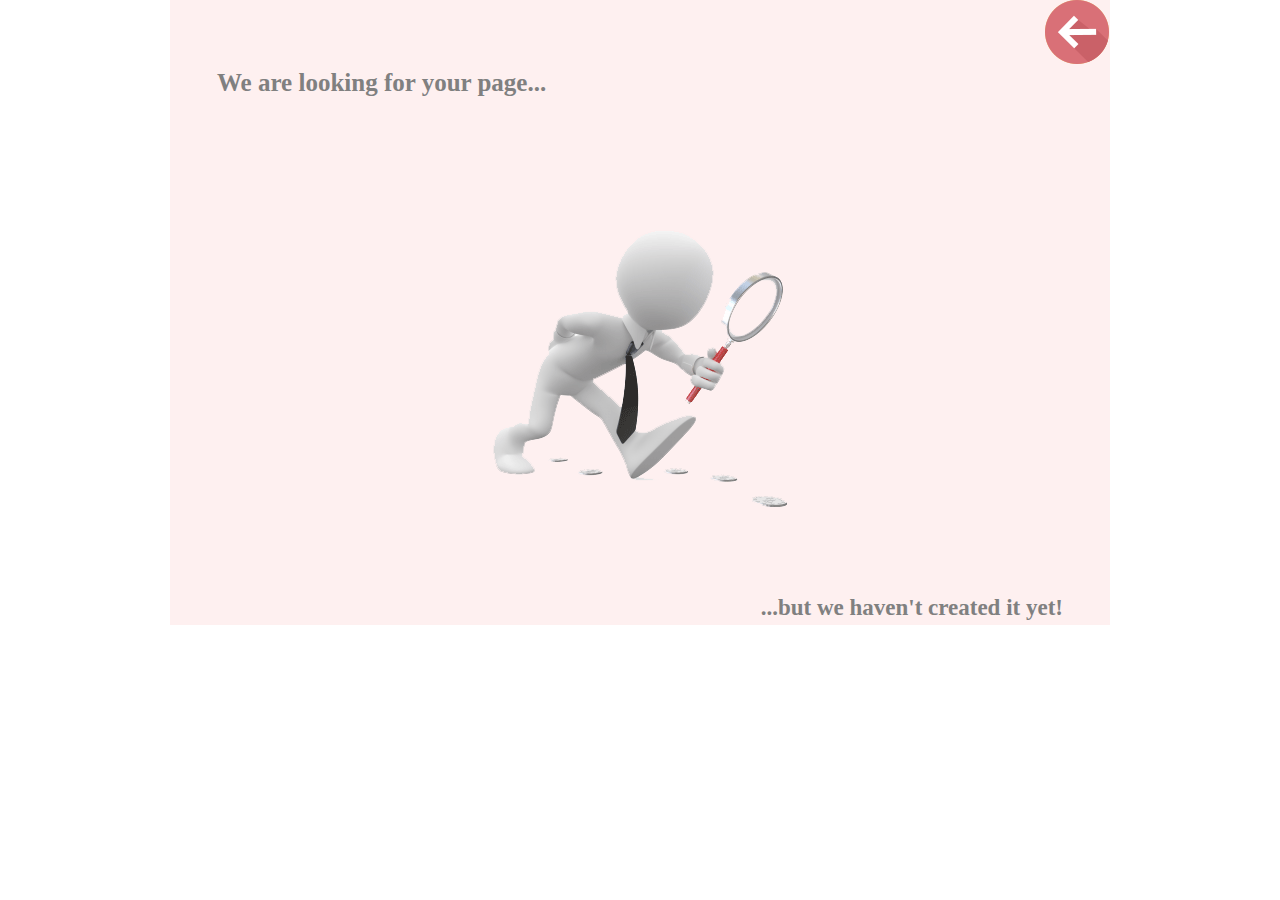
<file: error/error404.html>
<!DOCTYPE html>
<html>
    <head>
        <title>NeddArt!</title>
        <link rel="stylesheet" type="text/css" media="all" href="../css/reset.css" />
        <link rel="stylesheet" type="text/css" media="all" href="../css/text.css" />
        <link rel="stylesheet" type="text/css" media="all" href="../css/960.css" />
        <link href="../css/style.css" rel="stylesheet" type="text/css"/> 
        <link rel="shortcut icon" type="image/x-icon" href="../img/logo.ico">
        <meta charset="UTF-8">
    </head>

    <body>
        <div class="container_12">
            <div class="grid_12">
                <div class="error">
                    <a class="volver" href="../index.html"><img alt="back" src="../img/back.png"></a>
                    <h1>We are looking for your page... </h1>
                    <img alt="error404" src="../img/error404.png">
                    <h2> ...but we haven't created it yet!</h2>
                </div>
            </div>
            <div class="clear"></div>			
        </div>
    </body>
</html>
</file>
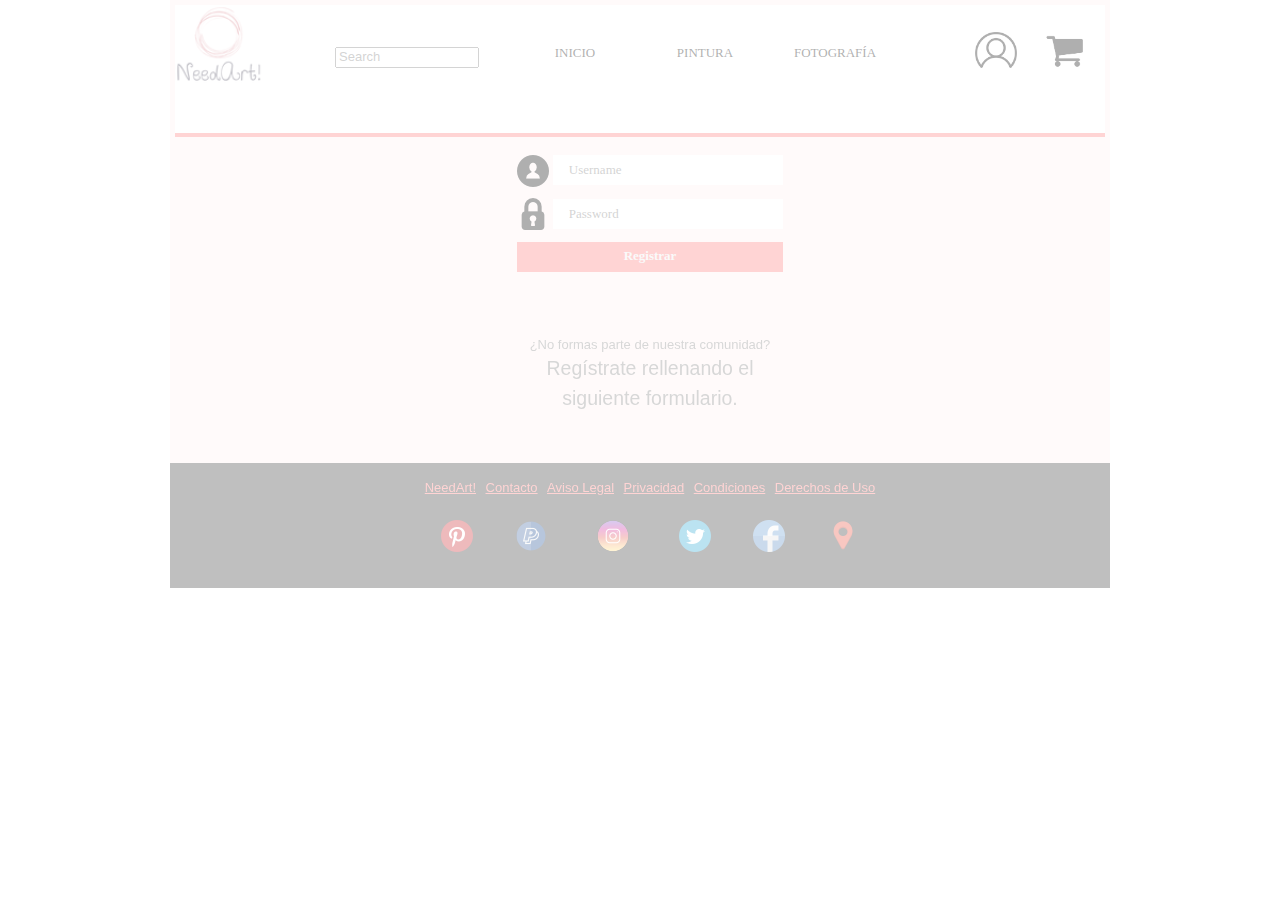
<file: html/login.html>
<!DOCTYPE html>
<html>
    <head>
        <title>NeddArt!</title>
        <meta charset="UTF-8">
        <link rel="stylesheet" type="text/css" media="all" href="../css/normalize.css"/>
        <link rel="stylesheet" type="text/css" media="all" href="../css/reset.css" />
        <link rel="stylesheet" type="text/css" media="all" href="../css/text.css" />
        <link rel="stylesheet" type="text/css" media="all" href="../css/960.css" />
        <link href="../css/style.css" rel="stylesheet" type="text/css"/> 
        <link rel="shortcut icon" type="image/x-icon" href="../img/logo.ico">
    </head>

    <body>
        <div class="container_12">
            <div class="grid_12">
                <header class="header">
                    <div class="grid_2 alpha">
                        <div class="logo"><a href="../index.html"><img alt="logo.png" src="../img/logo.png"></a></div>
                    </div>

                    <div class="grid_2">
                        <div class="buscar">
                            <input type="search" placeholder="Search" name="search" size="15">
                        </div>
                    </div>

                    <div class="grid_6">
                        <nav class="nav">
                            <ul>
                                <li><a class="enlace" href="../index.html">INICIO</a></li>
                                <li><a class="enlace" href="#">PINTURA</a>
                                    <ul>
                                        <li><a href="#">ARTISTAS</a></li>
                                        <li><a href="#">OBRAS</a></li>
                                    </ul>
                                </li>
                                <li><a class="enlace" href="#">FOTOGRAFÍA</a>
                                    <ul>
                                        <li><a href="#">ARTISTAS</a></li>
                                        <li><a href="#">OBRAS</a></li>
                                    </ul>
                                </li>
                            </ul>
                        </nav>
                    </div>

                    <div class="grid_1 omega">
                        <div class="log">
                            <a href="#"><img alt="login.png" src="../img/login.png"></a>
                        </div>
                    </div>

                    <div class="grid_1 omega">
                        <div class="carrito">
                            <a href="error/error404.html">
                                <img alt="cart.png" src="../img/carrito.png"></a>
                        </div>
                    </div>
                </header>
            </div>

            <div class="clear"></div>
            <!----------- CUERPO DE LA PAGINA ------------>
            <div class="grid_12">
                <section class="section">
                    <div class="grid_12">
                        <div class="login">
                            <!--Intenta que el formulario no tenga la misma clase que el div-->
                            <form action="../index.html" method="post" class="login">

                                <div class="logoUsu">
                                    <img alt="user.png" src="../img/user.png">
                                    <input type="text" placeholder="Username" required class="usuario">
                                </div>

                                <div class="logoLock">
                                    <img alt="padlock.png" src="../img/padlock.png">
                                    <input type="password"  placeholder="Password" required class="contrasenia">
                                </div> 

                                <div><input type="submit" value="Registrar"></div>
                                <div id="logout" style="display: none;"><button class="botonLogout" onclick="logoutSesion()">Logout</button></div>
                            </form>
                            <div class="signup">
                                <p>¿No formas parte de nuestra comunidad? <a href="formularioRegistro.html">Regístrate rellenando el siguiente formulario.</a></p></div>
                        </div>
                    </div>

                    <div class="clear"></div>


                    <!----------- FOOTER ------------>
                    <div class="grid_12 alpha">
                        <footer class="footer">
                            <div class="grid_6 prefix_3 suffix_3">
                                <div class="links">
                                    <div><a href="#">NeedArt! </a></div>
                                    <div><a href="#"> Contacto </a></div>
                                    <div><a href="#"> Aviso Legal </a></div>
                                    <div><a href="#"> Privacidad </a></div>
                                    <div><a href="#"> Condiciones </a></div>
                                    <div><a href="#"> Derechos de Uso</a></div>
                                </div>
                                <div class="RRSS">
                                    <div><a href="#"><img alt="if_pinterest.png" src="../img/if_pinterest_246004.png"></a></div>
                                    <div><a href="#"><img alt="if_paypal.png" src="../img/if_paypal_456097.png"></a></div>
                                    <div><a href="#"><img alt="if_Popular_Social_Media.png" src="../img/if_Popular_Social_Media-08_2329265.png"></a></div>
                                    <div><a href="#"><img alt="f_twitter.png" src="../img/if_twitter_246011.png"></a></div>
                                    <div><a href="#"><img alt="if_Facebook.png" src="../img/if_Facebook-2_174200.png"></a></div>
                                    <div><a href="#"><img alt="if_map-marker.png" src="../img/if_map-marker_285659.png"></a></div>
                                </div>
                            </div>
                            <div class="clear"></div>
                        </footer>
                    </div>
                </section>
            </div>
            <div class="clear"></div> 
        </div>
        <!----------- LIBRERIAS Y JS ------------>
        <script src='https://cdnjs.cloudflare.com/ajax/libs/jquery/3.1.0/jquery.min.js'></script>
        <script src="../js/jquery-3.1.0.min.js"></script> 
        <script src="../js/sha.js"></script>
        <script src="../js/main.js"></script>
        <script src="../js/login.js"></script>
    </body>
</html>
</file>
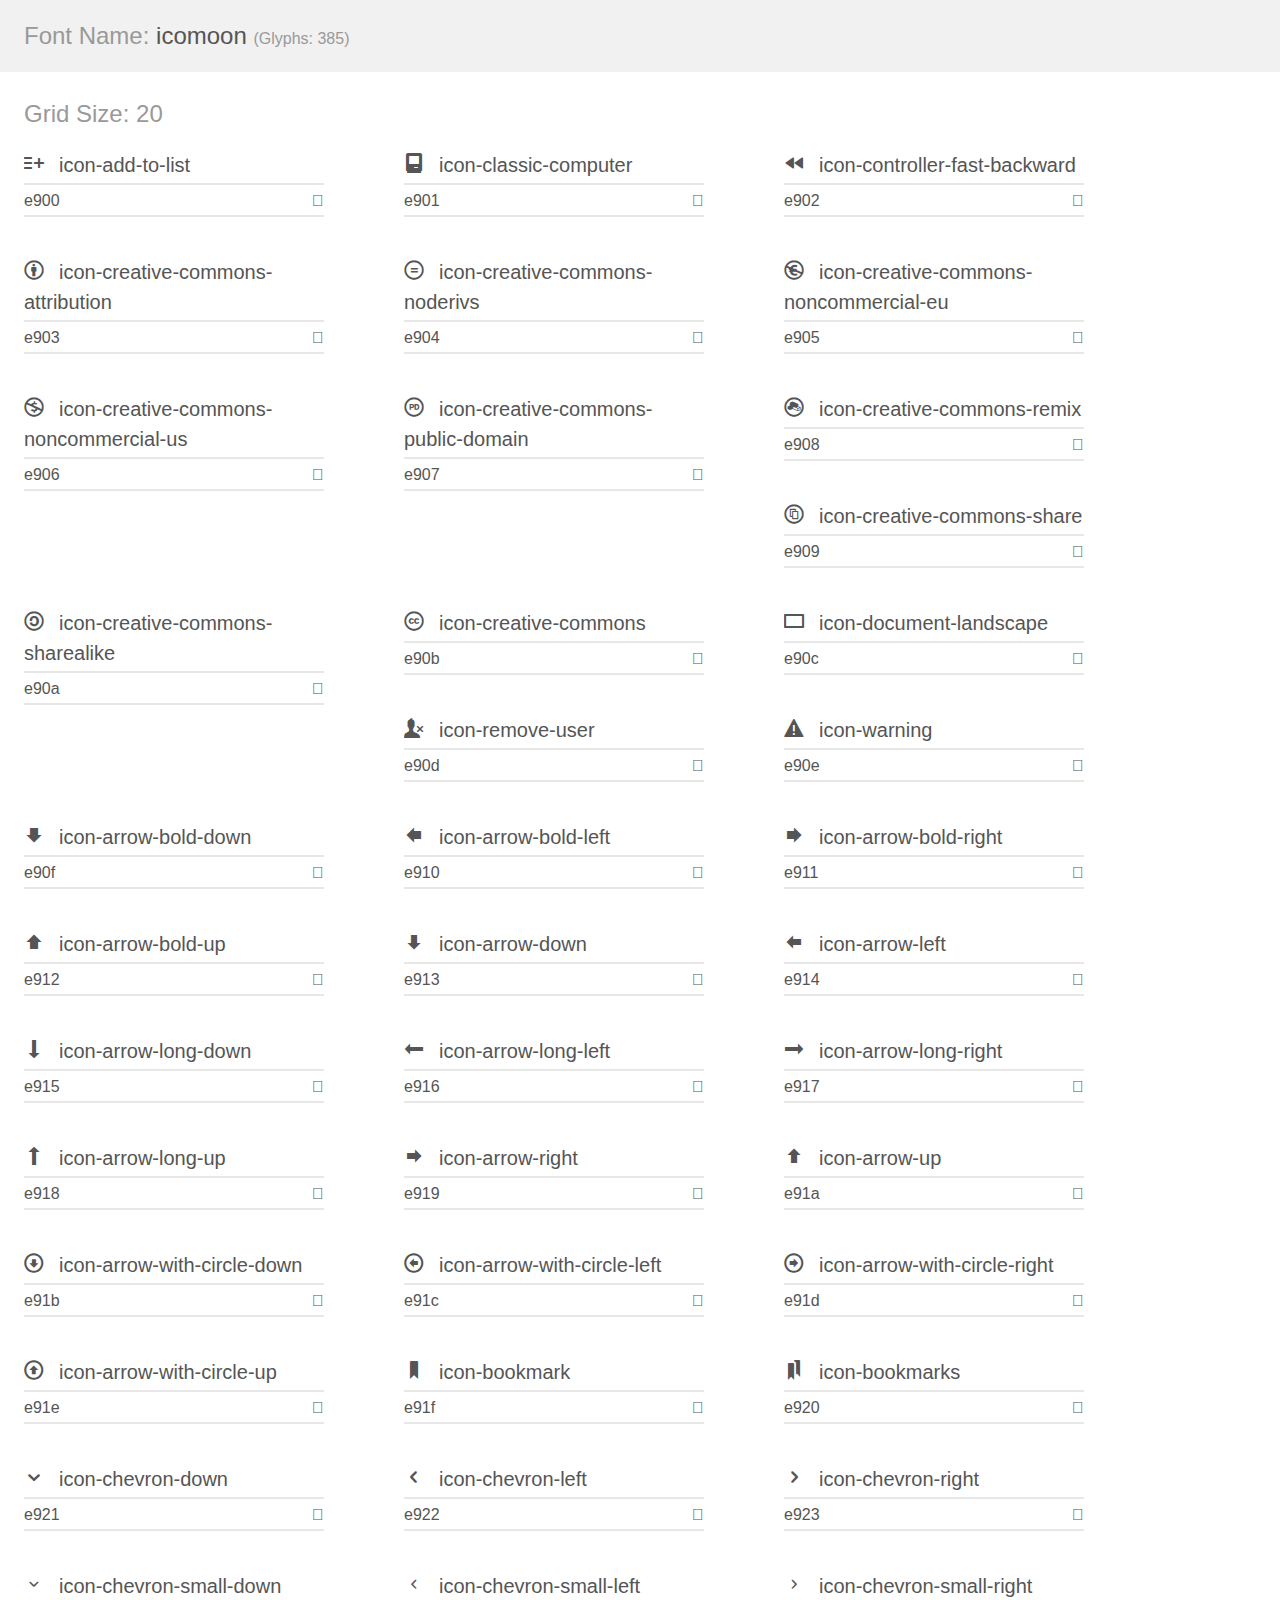
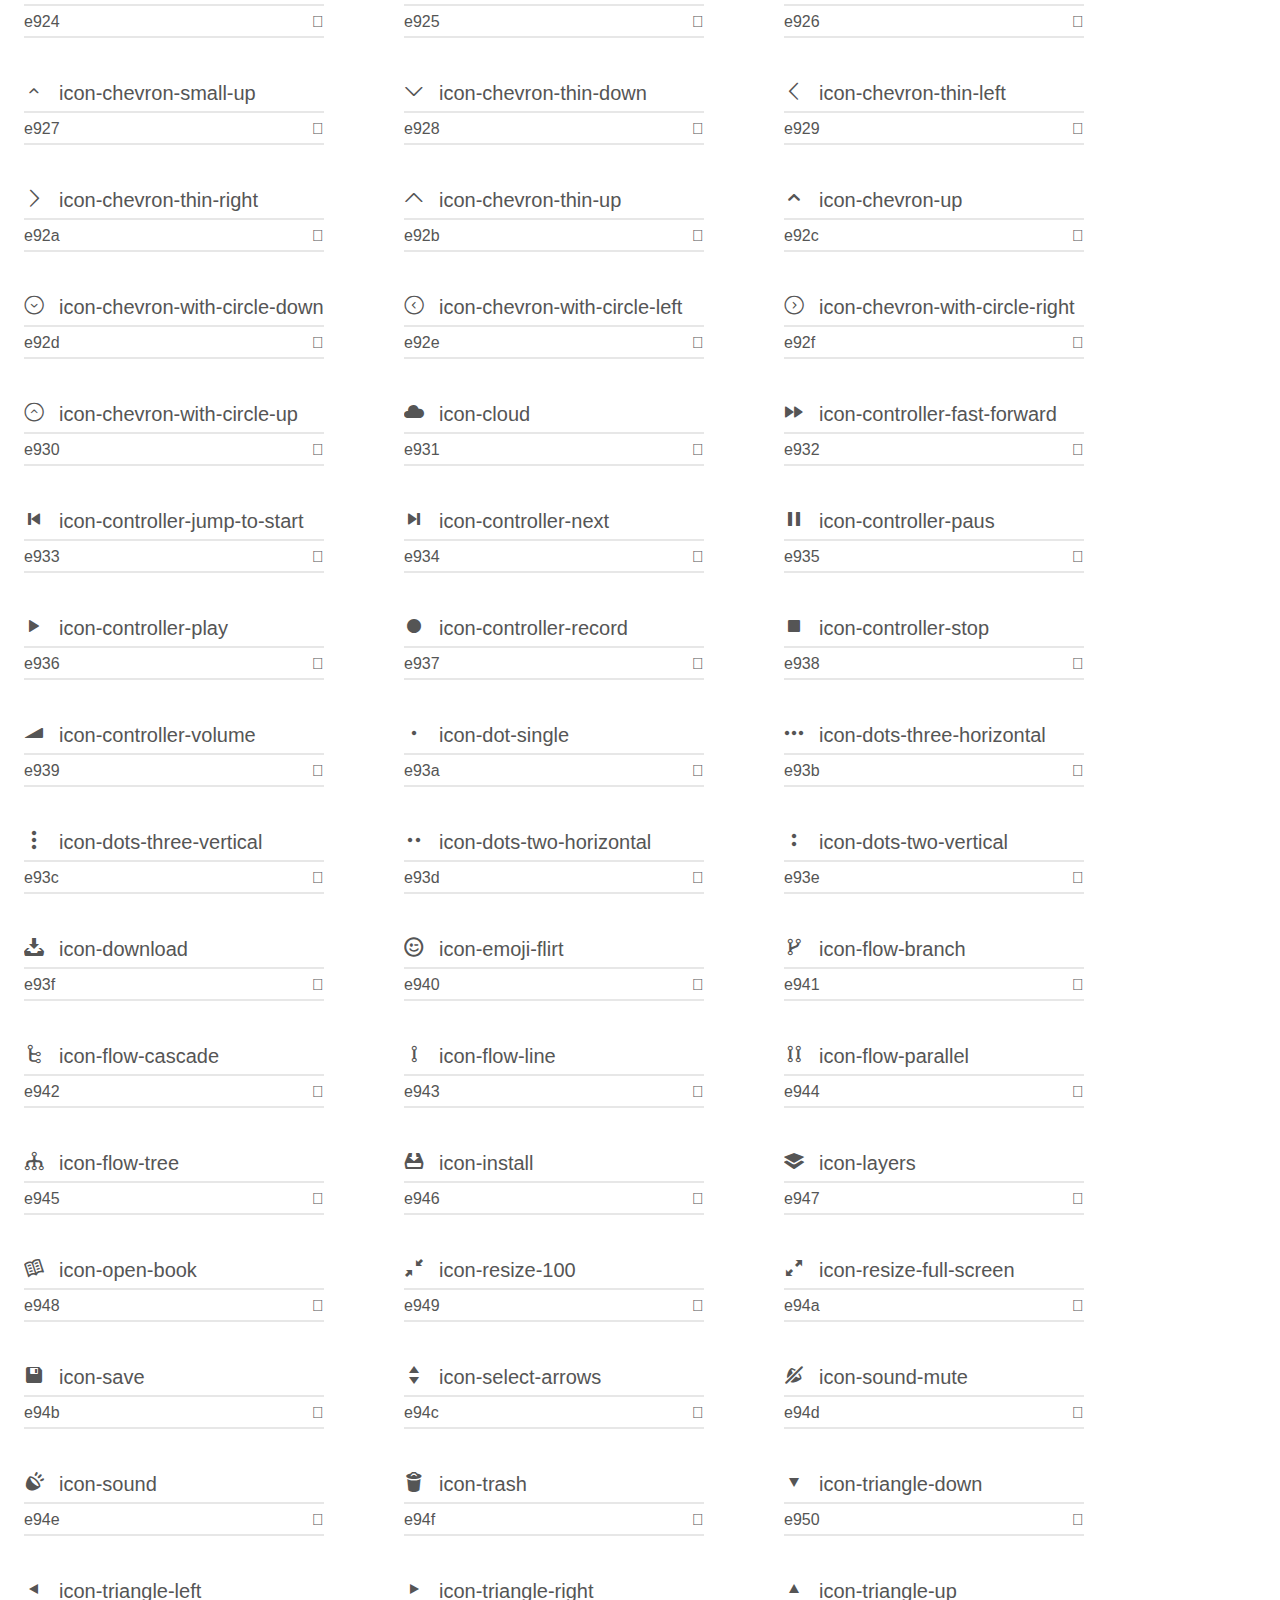
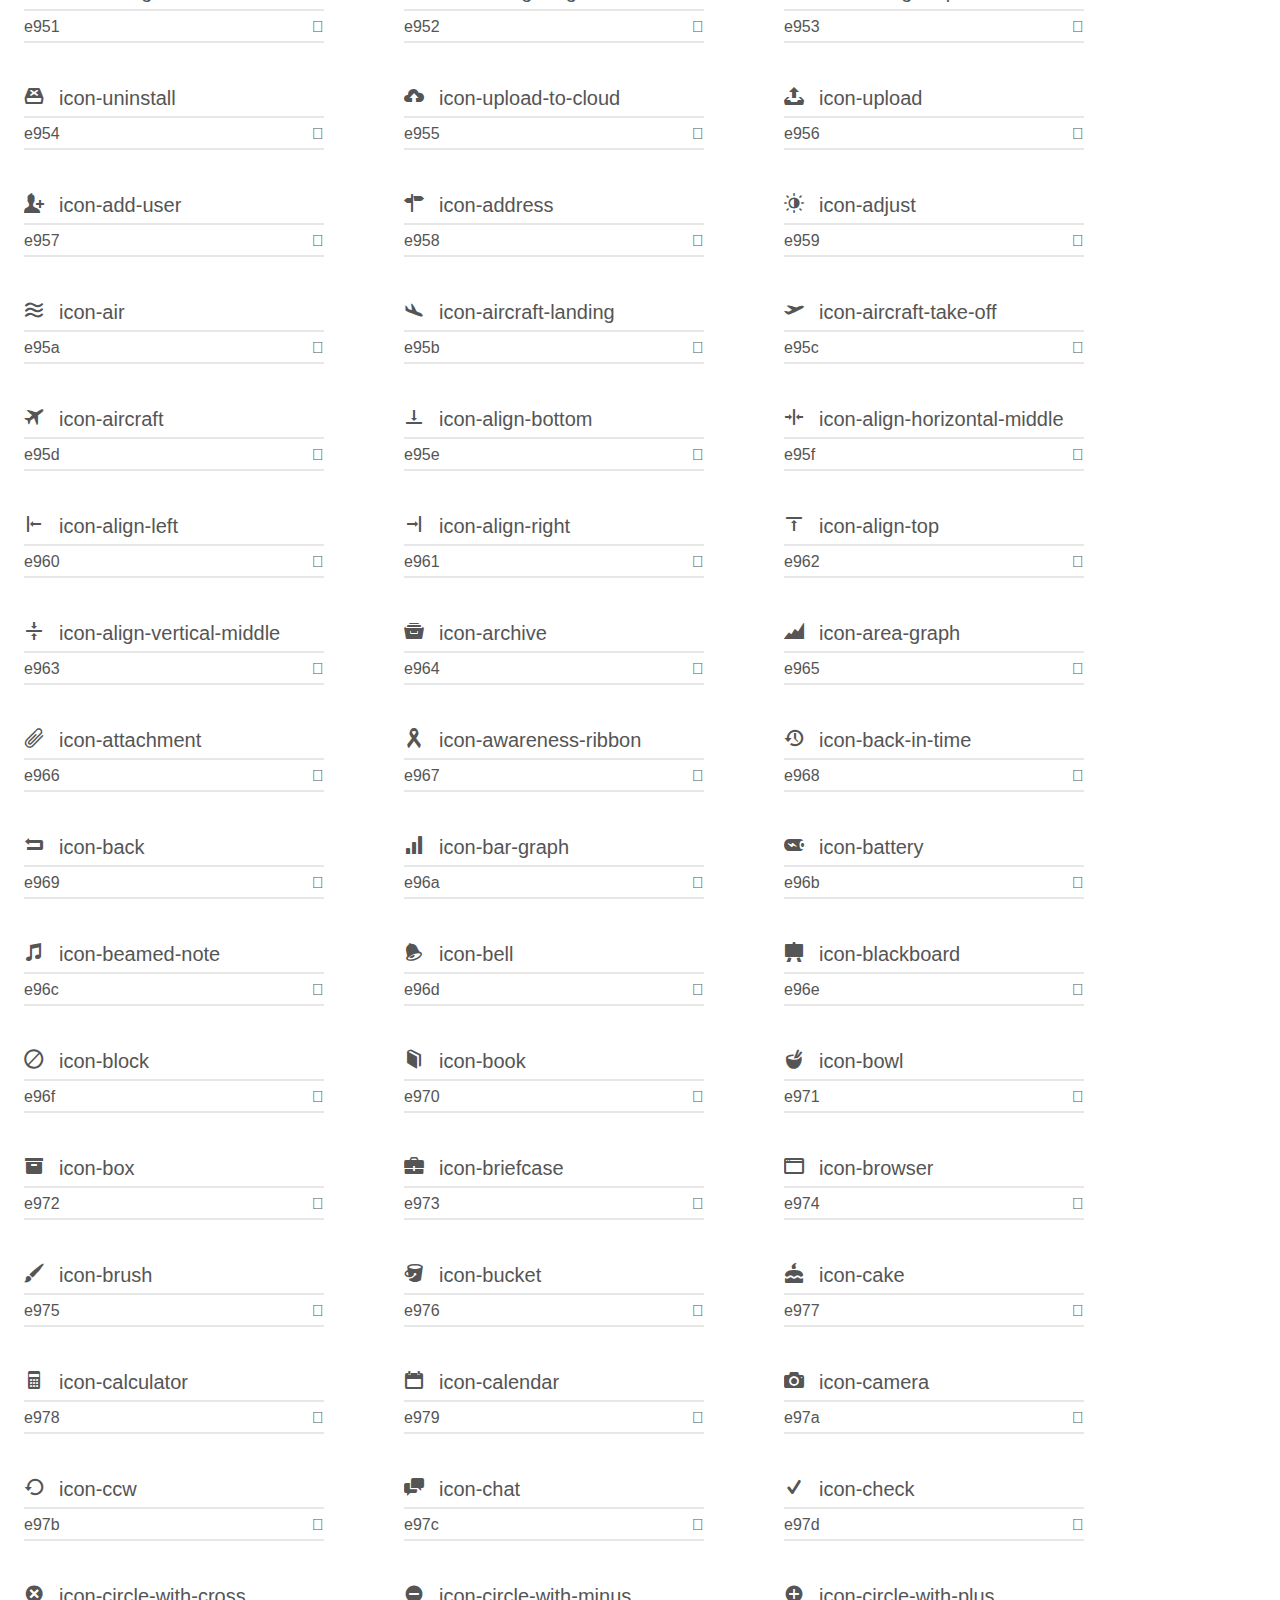
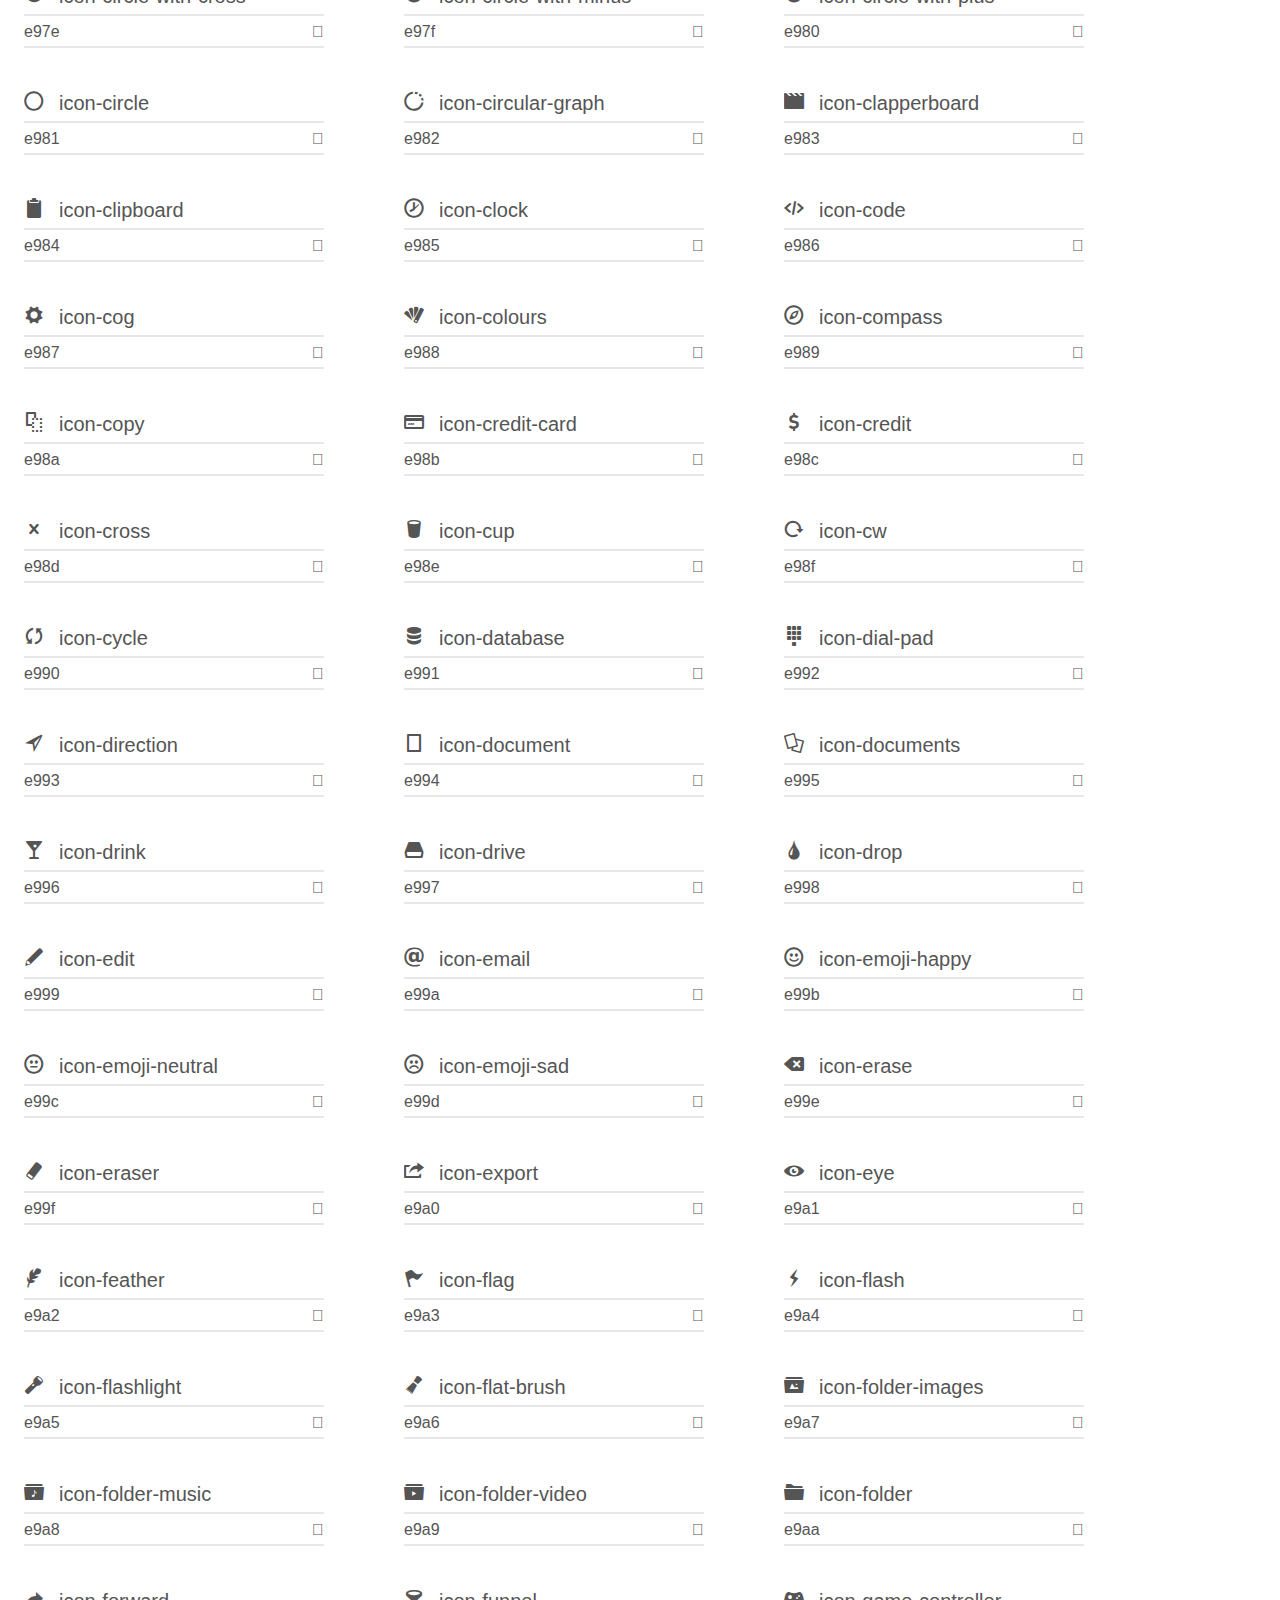
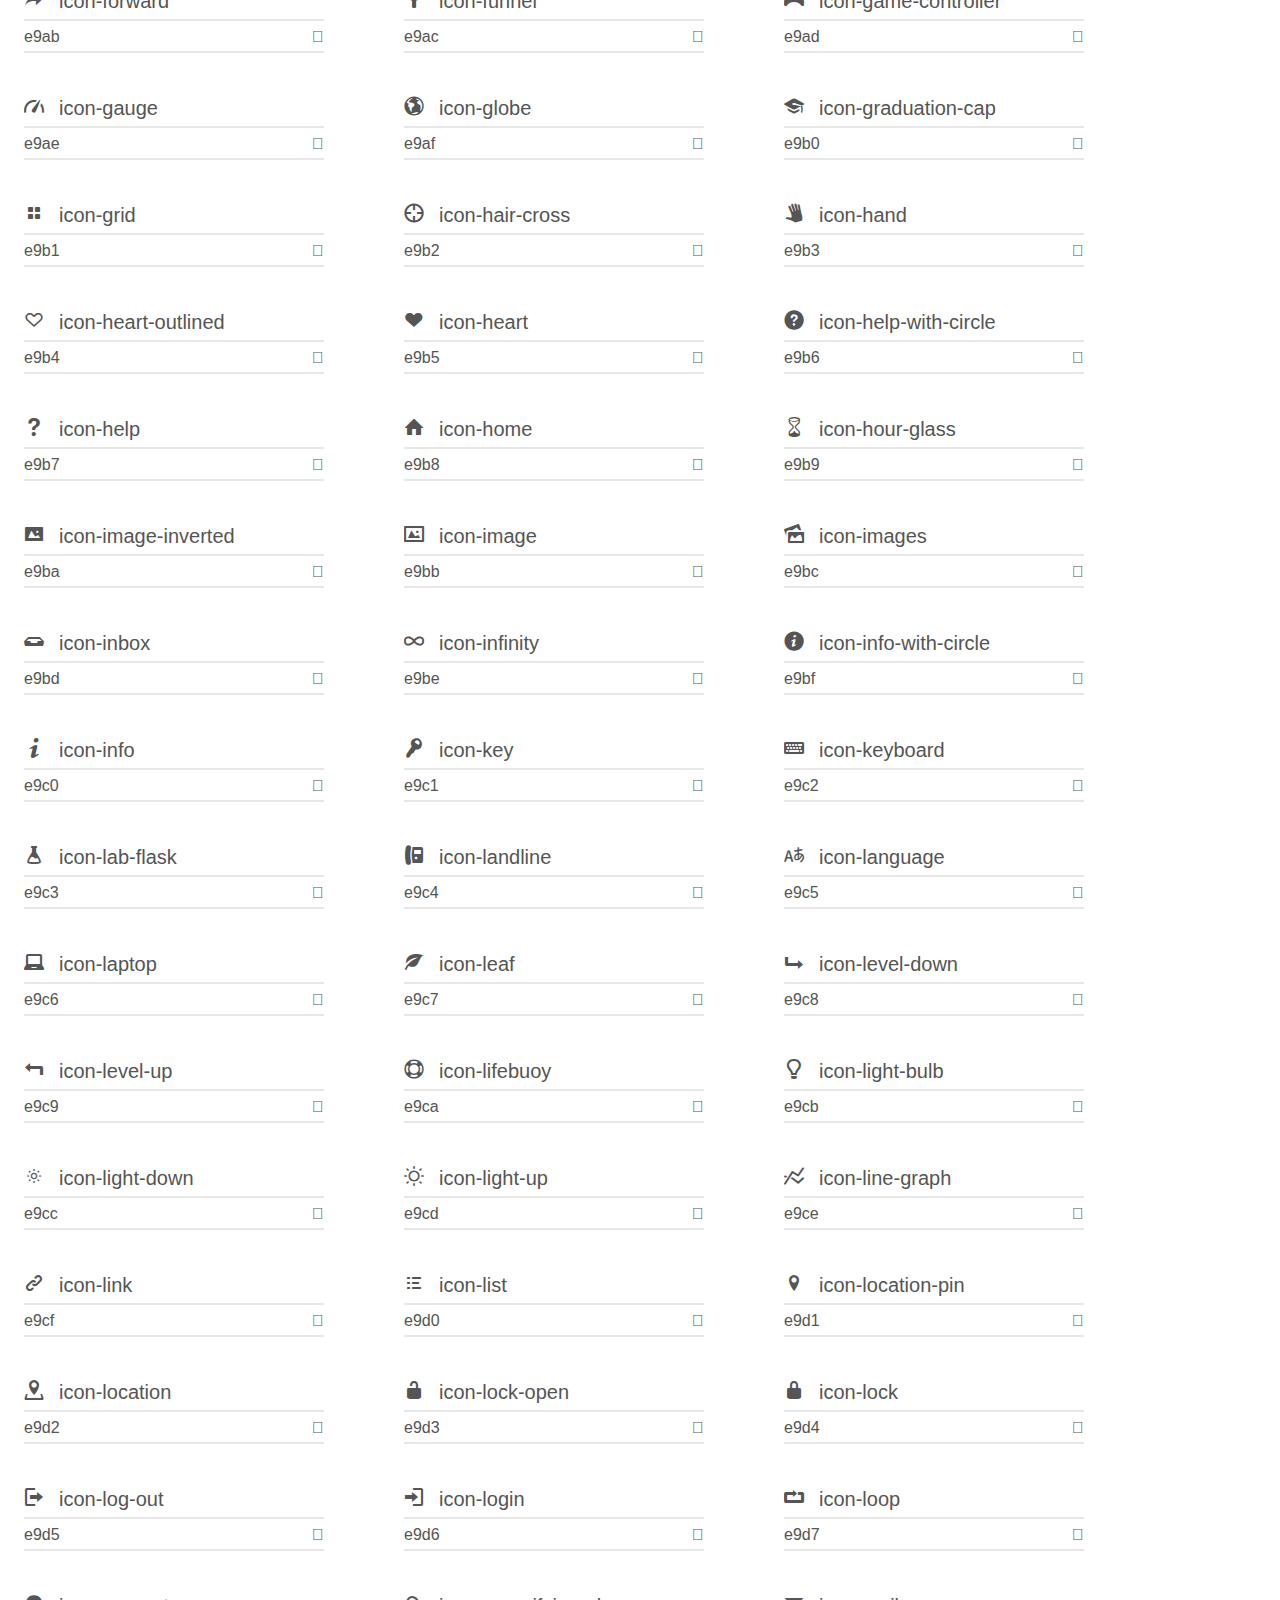
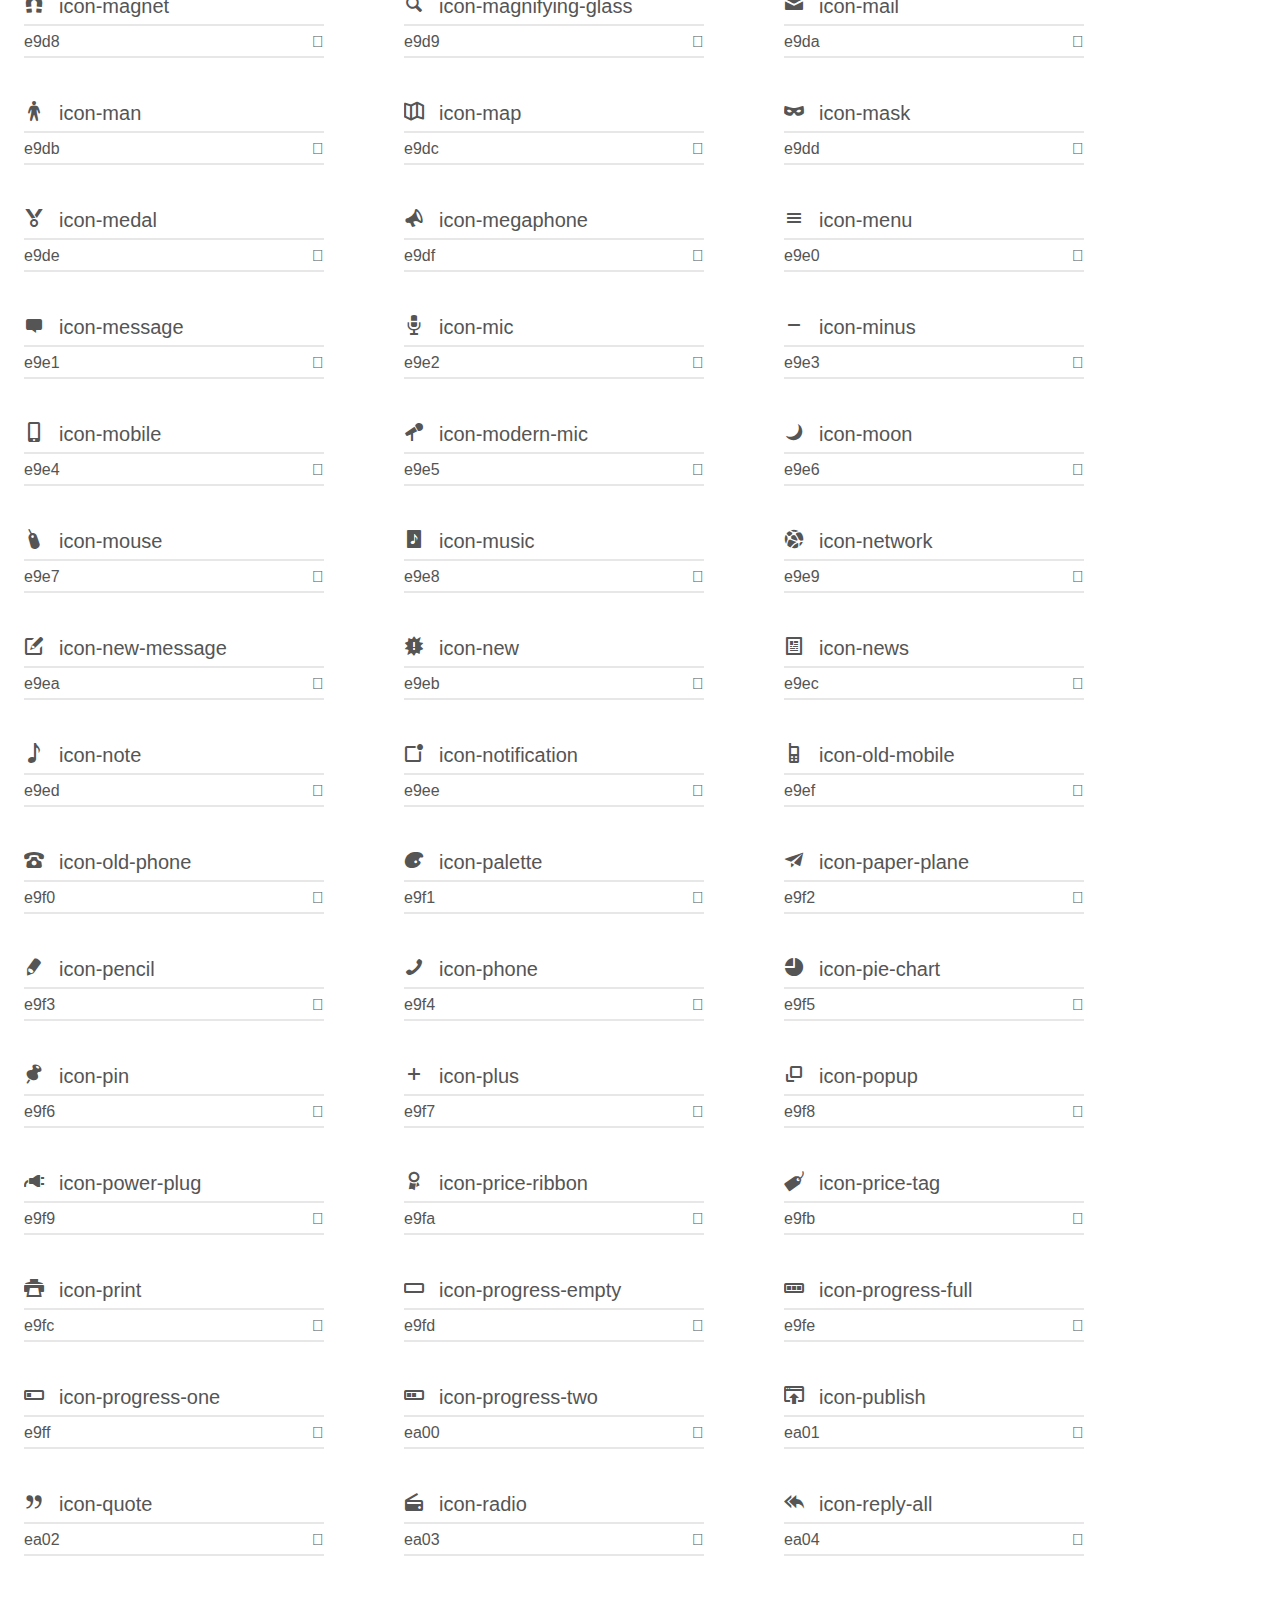
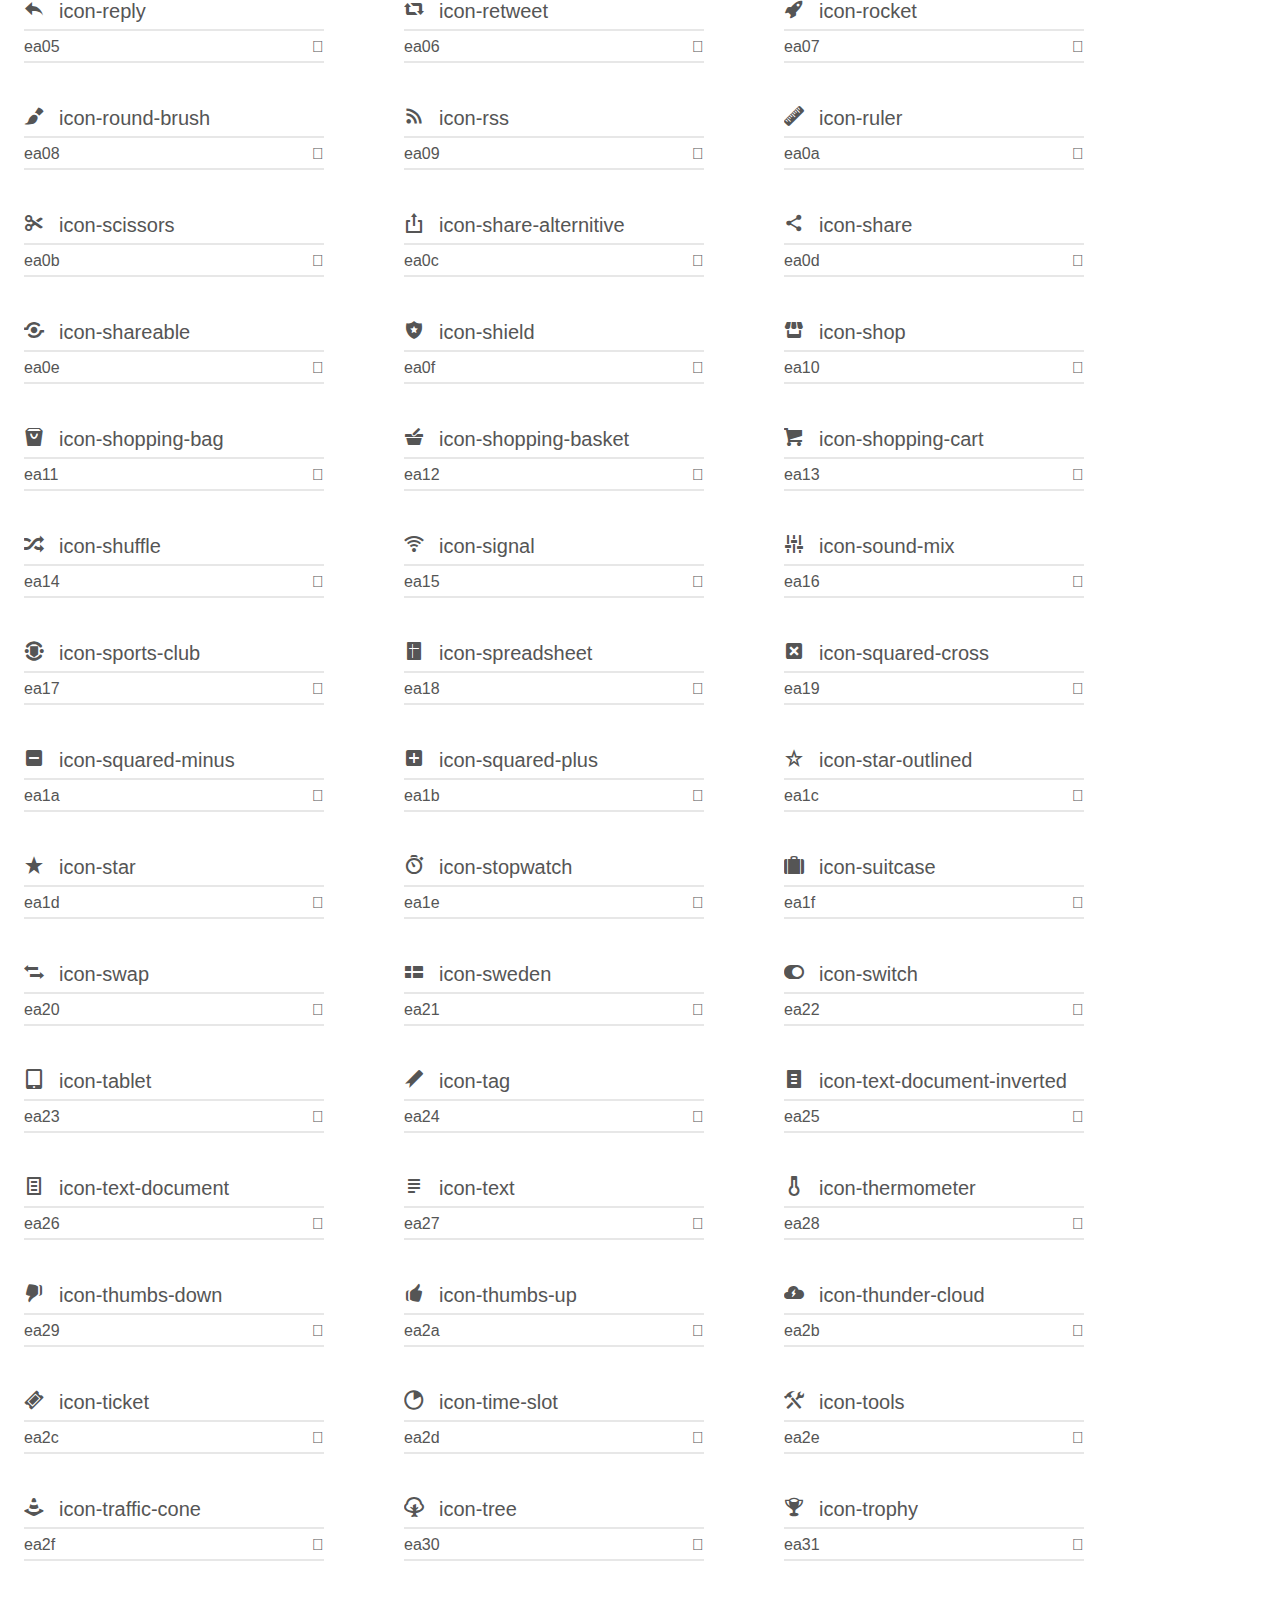
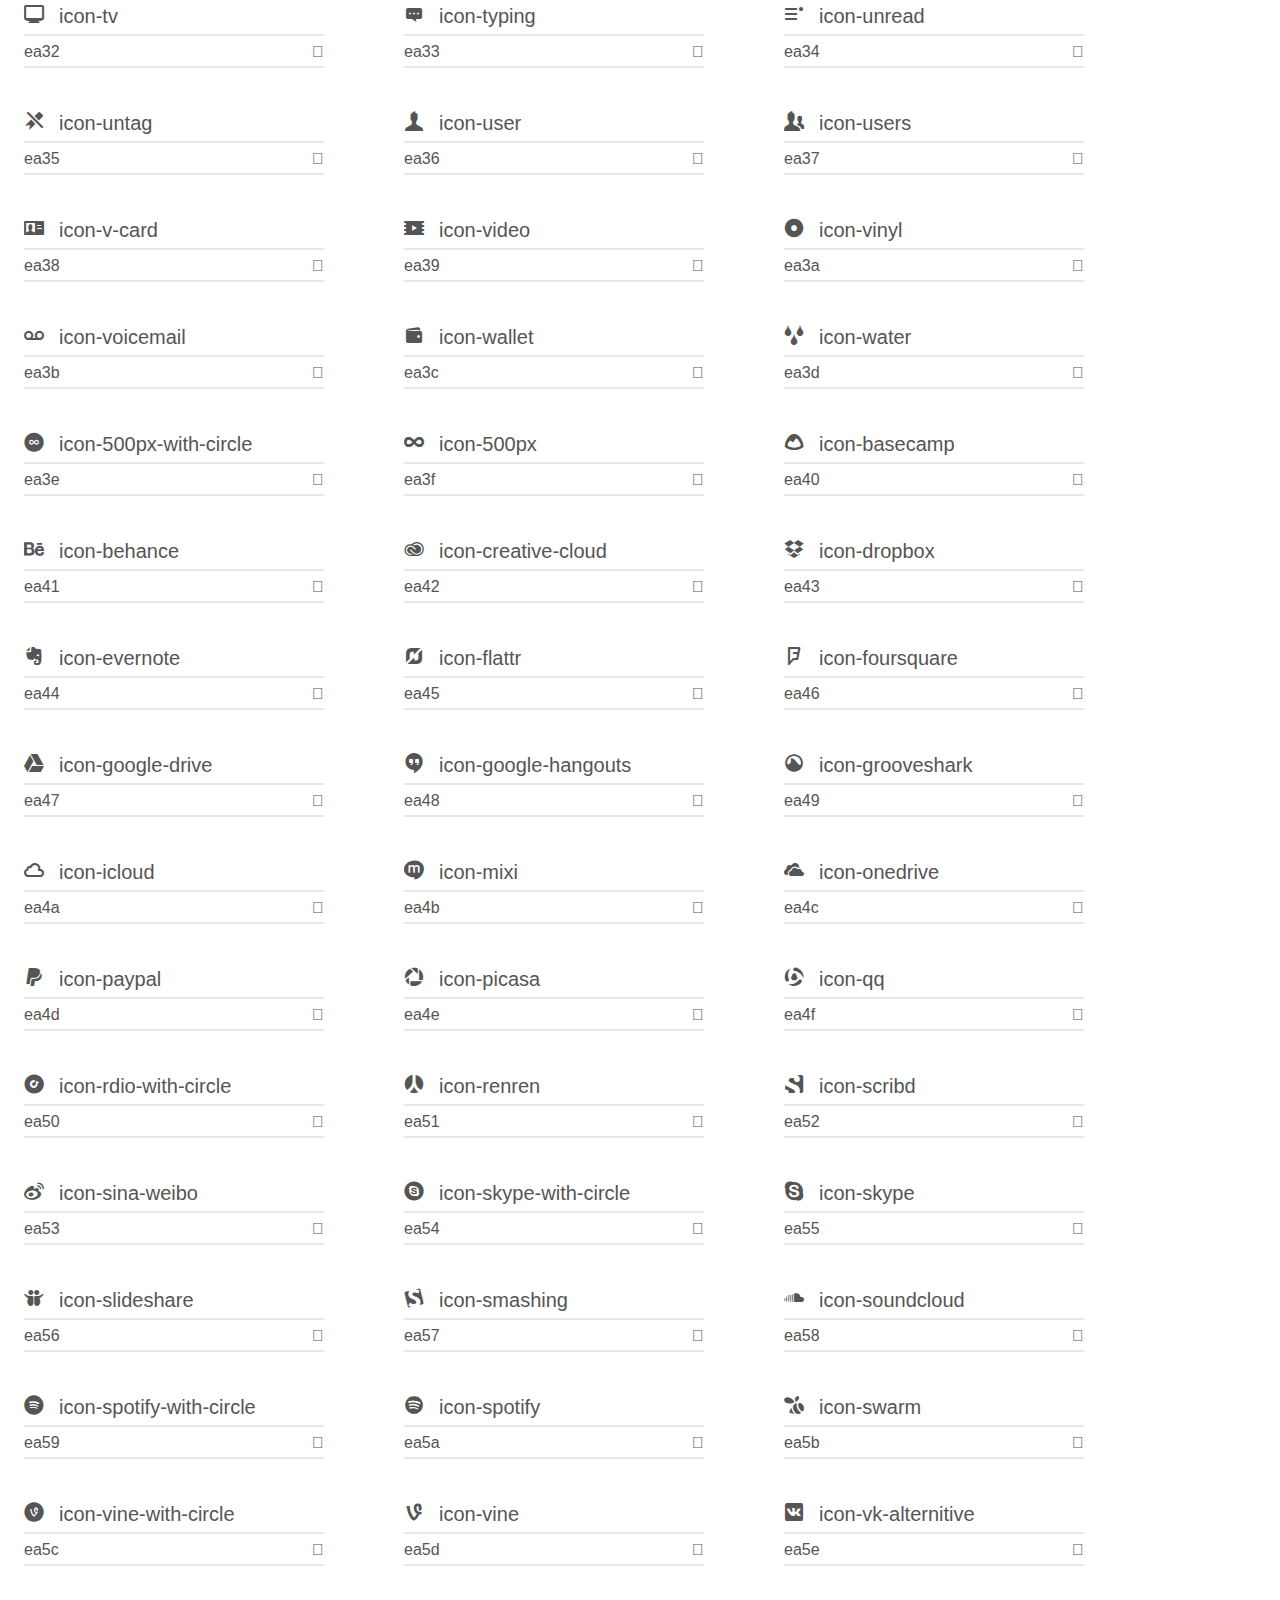
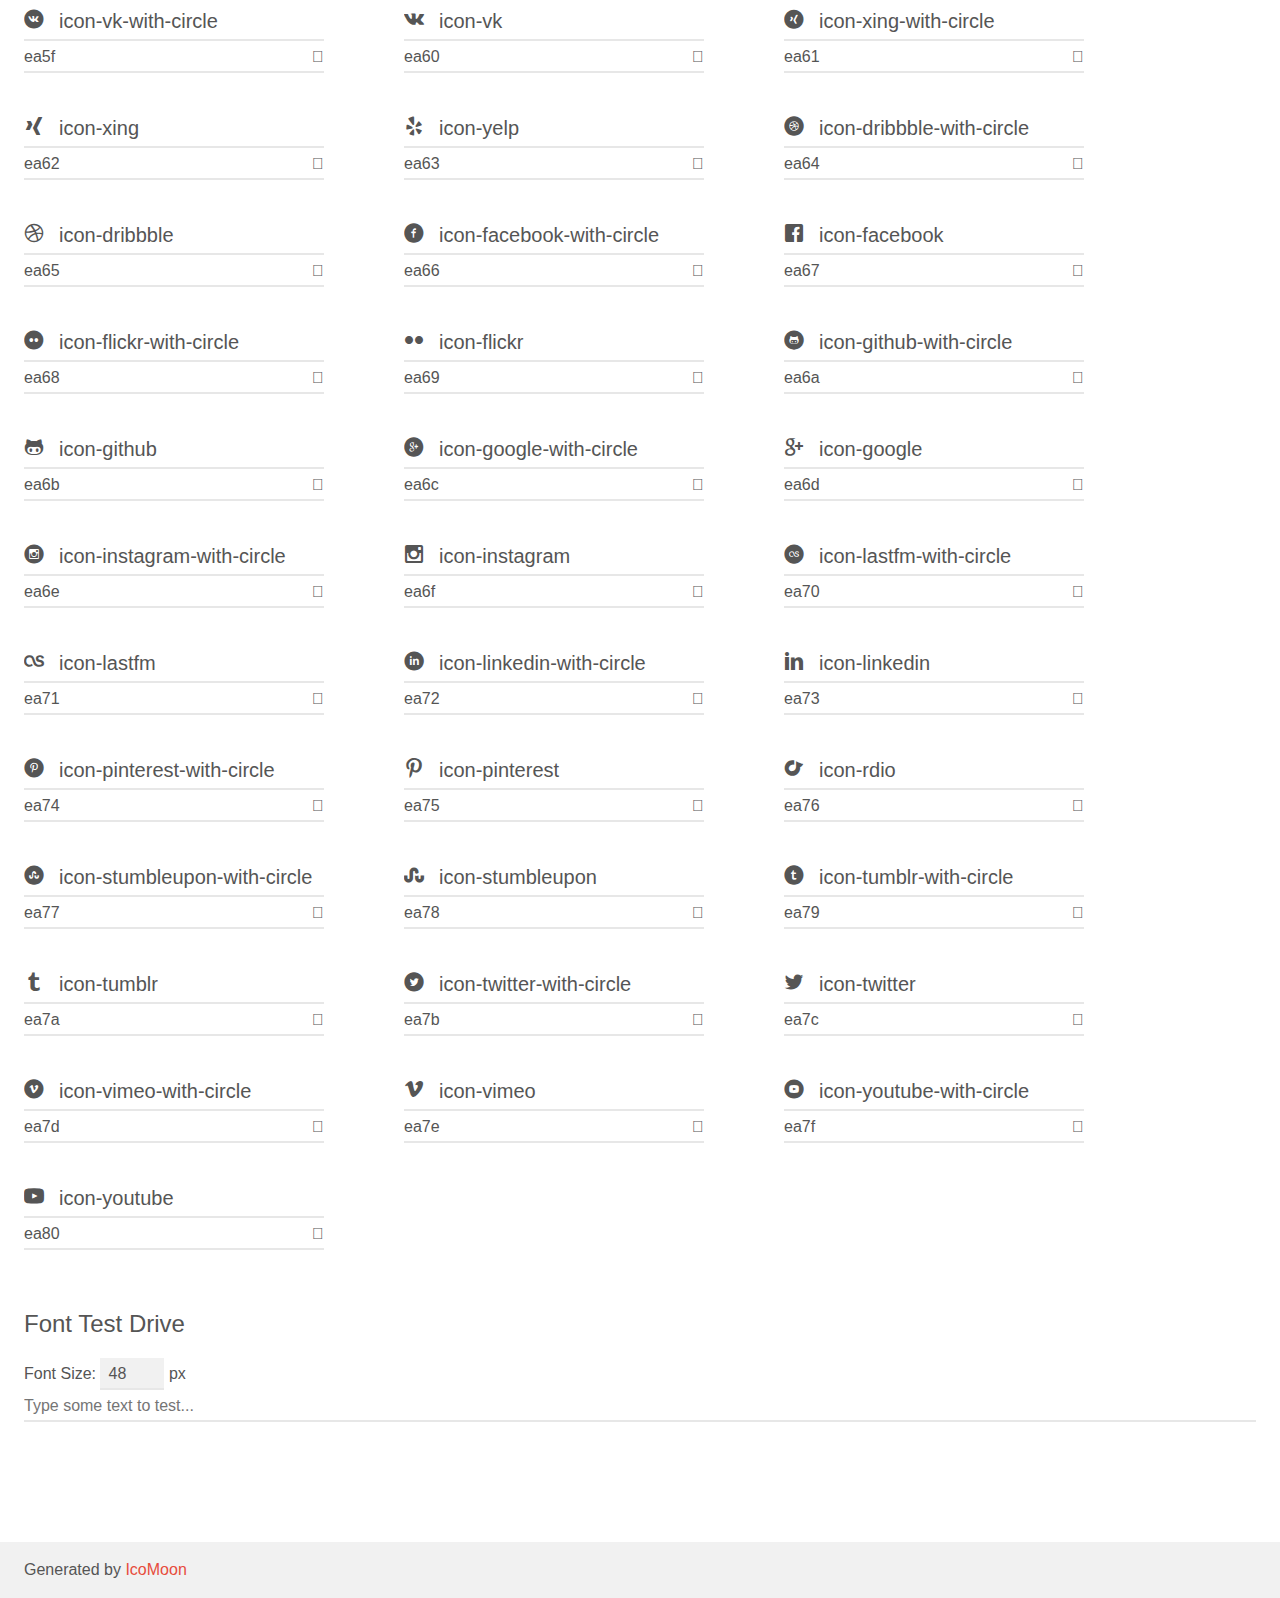
<file: icomoon/demo.html>
<!doctype html>
<html>
<head>
    <meta charset="utf-8">
    <title>IcoMoon Demo</title>
    <meta name="description" content="An Icon Font Generated By IcoMoon.io">
    <meta name="viewport" content="width=device-width, initial-scale=1">
    <link rel="stylesheet" href="demo-files/demo.css">
    <link rel="stylesheet" href="style.css"></head>
<body>
    <div class="bgc1 clearfix">
        <h1 class="mhmm mvm"><span class="fgc1">Font Name:</span> icomoon <small class="fgc1">(Glyphs:&nbsp;385)</small></h1>
    </div>
    <div class="clearfix mhl ptl">
        <h1 class="mvm mtn fgc1">Grid Size: 20</h1>
        <div class="glyph fs1">
            <div class="clearfix bshadow0 pbs">
                <span class="icon-add-to-list">
                
                </span>
                <span class="mls"> icon-add-to-list</span>
            </div>
            <fieldset class="fs0 size1of1 clearfix hidden-false">
                <input type="text" readonly value="e900" class="unit size1of2" />
                <input type="text" maxlength="1" readonly value="&#xe900;" class="unitRight size1of2 talign-right" />
            </fieldset>
            <div class="fs0 bshadow0 clearfix hidden-true">
                <span class="unit pvs fgc1">liga: </span>
                <input type="text" readonly value="" class="liga unitRight" />
            </div>
        </div>
        <div class="glyph fs1">
            <div class="clearfix bshadow0 pbs">
                <span class="icon-classic-computer">
                
                </span>
                <span class="mls"> icon-classic-computer</span>
            </div>
            <fieldset class="fs0 size1of1 clearfix hidden-false">
                <input type="text" readonly value="e901" class="unit size1of2" />
                <input type="text" maxlength="1" readonly value="&#xe901;" class="unitRight size1of2 talign-right" />
            </fieldset>
            <div class="fs0 bshadow0 clearfix hidden-true">
                <span class="unit pvs fgc1">liga: </span>
                <input type="text" readonly value="" class="liga unitRight" />
            </div>
        </div>
        <div class="glyph fs1">
            <div class="clearfix bshadow0 pbs">
                <span class="icon-controller-fast-backward">
                
                </span>
                <span class="mls"> icon-controller-fast-backward</span>
            </div>
            <fieldset class="fs0 size1of1 clearfix hidden-false">
                <input type="text" readonly value="e902" class="unit size1of2" />
                <input type="text" maxlength="1" readonly value="&#xe902;" class="unitRight size1of2 talign-right" />
            </fieldset>
            <div class="fs0 bshadow0 clearfix hidden-true">
                <span class="unit pvs fgc1">liga: </span>
                <input type="text" readonly value="" class="liga unitRight" />
            </div>
        </div>
        <div class="glyph fs1">
            <div class="clearfix bshadow0 pbs">
                <span class="icon-creative-commons-attribution">
                
                </span>
                <span class="mls"> icon-creative-commons-attribution</span>
            </div>
            <fieldset class="fs0 size1of1 clearfix hidden-false">
                <input type="text" readonly value="e903" class="unit size1of2" />
                <input type="text" maxlength="1" readonly value="&#xe903;" class="unitRight size1of2 talign-right" />
            </fieldset>
            <div class="fs0 bshadow0 clearfix hidden-true">
                <span class="unit pvs fgc1">liga: </span>
                <input type="text" readonly value="" class="liga unitRight" />
            </div>
        </div>
        <div class="glyph fs1">
            <div class="clearfix bshadow0 pbs">
                <span class="icon-creative-commons-noderivs">
                
                </span>
                <span class="mls"> icon-creative-commons-noderivs</span>
            </div>
            <fieldset class="fs0 size1of1 clearfix hidden-false">
                <input type="text" readonly value="e904" class="unit size1of2" />
                <input type="text" maxlength="1" readonly value="&#xe904;" class="unitRight size1of2 talign-right" />
            </fieldset>
            <div class="fs0 bshadow0 clearfix hidden-true">
                <span class="unit pvs fgc1">liga: </span>
                <input type="text" readonly value="" class="liga unitRight" />
            </div>
        </div>
        <div class="glyph fs1">
            <div class="clearfix bshadow0 pbs">
                <span class="icon-creative-commons-noncommercial-eu">
                
                </span>
                <span class="mls"> icon-creative-commons-noncommercial-eu</span>
            </div>
            <fieldset class="fs0 size1of1 clearfix hidden-false">
                <input type="text" readonly value="e905" class="unit size1of2" />
                <input type="text" maxlength="1" readonly value="&#xe905;" class="unitRight size1of2 talign-right" />
            </fieldset>
            <div class="fs0 bshadow0 clearfix hidden-true">
                <span class="unit pvs fgc1">liga: </span>
                <input type="text" readonly value="" class="liga unitRight" />
            </div>
        </div>
        <div class="glyph fs1">
            <div class="clearfix bshadow0 pbs">
                <span class="icon-creative-commons-noncommercial-us">
                
                </span>
                <span class="mls"> icon-creative-commons-noncommercial-us</span>
            </div>
            <fieldset class="fs0 size1of1 clearfix hidden-false">
                <input type="text" readonly value="e906" class="unit size1of2" />
                <input type="text" maxlength="1" readonly value="&#xe906;" class="unitRight size1of2 talign-right" />
            </fieldset>
            <div class="fs0 bshadow0 clearfix hidden-true">
                <span class="unit pvs fgc1">liga: </span>
                <input type="text" readonly value="" class="liga unitRight" />
            </div>
        </div>
        <div class="glyph fs1">
            <div class="clearfix bshadow0 pbs">
                <span class="icon-creative-commons-public-domain">
                
                </span>
                <span class="mls"> icon-creative-commons-public-domain</span>
            </div>
            <fieldset class="fs0 size1of1 clearfix hidden-false">
                <input type="text" readonly value="e907" class="unit size1of2" />
                <input type="text" maxlength="1" readonly value="&#xe907;" class="unitRight size1of2 talign-right" />
            </fieldset>
            <div class="fs0 bshadow0 clearfix hidden-true">
                <span class="unit pvs fgc1">liga: </span>
                <input type="text" readonly value="" class="liga unitRight" />
            </div>
        </div>
        <div class="glyph fs1">
            <div class="clearfix bshadow0 pbs">
                <span class="icon-creative-commons-remix">
                
                </span>
                <span class="mls"> icon-creative-commons-remix</span>
            </div>
            <fieldset class="fs0 size1of1 clearfix hidden-false">
                <input type="text" readonly value="e908" class="unit size1of2" />
                <input type="text" maxlength="1" readonly value="&#xe908;" class="unitRight size1of2 talign-right" />
            </fieldset>
            <div class="fs0 bshadow0 clearfix hidden-true">
                <span class="unit pvs fgc1">liga: </span>
                <input type="text" readonly value="" class="liga unitRight" />
            </div>
        </div>
        <div class="glyph fs1">
            <div class="clearfix bshadow0 pbs">
                <span class="icon-creative-commons-share">
                
                </span>
                <span class="mls"> icon-creative-commons-share</span>
            </div>
            <fieldset class="fs0 size1of1 clearfix hidden-false">
                <input type="text" readonly value="e909" class="unit size1of2" />
                <input type="text" maxlength="1" readonly value="&#xe909;" class="unitRight size1of2 talign-right" />
            </fieldset>
            <div class="fs0 bshadow0 clearfix hidden-true">
                <span class="unit pvs fgc1">liga: </span>
                <input type="text" readonly value="" class="liga unitRight" />
            </div>
        </div>
        <div class="glyph fs1">
            <div class="clearfix bshadow0 pbs">
                <span class="icon-creative-commons-sharealike">
                
                </span>
                <span class="mls"> icon-creative-commons-sharealike</span>
            </div>
            <fieldset class="fs0 size1of1 clearfix hidden-false">
                <input type="text" readonly value="e90a" class="unit size1of2" />
                <input type="text" maxlength="1" readonly value="&#xe90a;" class="unitRight size1of2 talign-right" />
            </fieldset>
            <div class="fs0 bshadow0 clearfix hidden-true">
                <span class="unit pvs fgc1">liga: </span>
                <input type="text" readonly value="" class="liga unitRight" />
            </div>
        </div>
        <div class="glyph fs1">
            <div class="clearfix bshadow0 pbs">
                <span class="icon-creative-commons">
                
                </span>
                <span class="mls"> icon-creative-commons</span>
            </div>
            <fieldset class="fs0 size1of1 clearfix hidden-false">
                <input type="text" readonly value="e90b" class="unit size1of2" />
                <input type="text" maxlength="1" readonly value="&#xe90b;" class="unitRight size1of2 talign-right" />
            </fieldset>
            <div class="fs0 bshadow0 clearfix hidden-true">
                <span class="unit pvs fgc1">liga: </span>
                <input type="text" readonly value="" class="liga unitRight" />
            </div>
        </div>
        <div class="glyph fs1">
            <div class="clearfix bshadow0 pbs">
                <span class="icon-document-landscape">
                
                </span>
                <span class="mls"> icon-document-landscape</span>
            </div>
            <fieldset class="fs0 size1of1 clearfix hidden-false">
                <input type="text" readonly value="e90c" class="unit size1of2" />
                <input type="text" maxlength="1" readonly value="&#xe90c;" class="unitRight size1of2 talign-right" />
            </fieldset>
            <div class="fs0 bshadow0 clearfix hidden-true">
                <span class="unit pvs fgc1">liga: </span>
                <input type="text" readonly value="" class="liga unitRight" />
            </div>
        </div>
        <div class="glyph fs1">
            <div class="clearfix bshadow0 pbs">
                <span class="icon-remove-user">
                
                </span>
                <span class="mls"> icon-remove-user</span>
            </div>
            <fieldset class="fs0 size1of1 clearfix hidden-false">
                <input type="text" readonly value="e90d" class="unit size1of2" />
                <input type="text" maxlength="1" readonly value="&#xe90d;" class="unitRight size1of2 talign-right" />
            </fieldset>
            <div class="fs0 bshadow0 clearfix hidden-true">
                <span class="unit pvs fgc1">liga: </span>
                <input type="text" readonly value="" class="liga unitRight" />
            </div>
        </div>
        <div class="glyph fs1">
            <div class="clearfix bshadow0 pbs">
                <span class="icon-warning">
                
                </span>
                <span class="mls"> icon-warning</span>
            </div>
            <fieldset class="fs0 size1of1 clearfix hidden-false">
                <input type="text" readonly value="e90e" class="unit size1of2" />
                <input type="text" maxlength="1" readonly value="&#xe90e;" class="unitRight size1of2 talign-right" />
            </fieldset>
            <div class="fs0 bshadow0 clearfix hidden-true">
                <span class="unit pvs fgc1">liga: </span>
                <input type="text" readonly value="" class="liga unitRight" />
            </div>
        </div>
        <div class="glyph fs1">
            <div class="clearfix bshadow0 pbs">
                <span class="icon-arrow-bold-down">
                
                </span>
                <span class="mls"> icon-arrow-bold-down</span>
            </div>
            <fieldset class="fs0 size1of1 clearfix hidden-false">
                <input type="text" readonly value="e90f" class="unit size1of2" />
                <input type="text" maxlength="1" readonly value="&#xe90f;" class="unitRight size1of2 talign-right" />
            </fieldset>
            <div class="fs0 bshadow0 clearfix hidden-true">
                <span class="unit pvs fgc1">liga: </span>
                <input type="text" readonly value="" class="liga unitRight" />
            </div>
        </div>
        <div class="glyph fs1">
            <div class="clearfix bshadow0 pbs">
                <span class="icon-arrow-bold-left">
                
                </span>
                <span class="mls"> icon-arrow-bold-left</span>
            </div>
            <fieldset class="fs0 size1of1 clearfix hidden-false">
                <input type="text" readonly value="e910" class="unit size1of2" />
                <input type="text" maxlength="1" readonly value="&#xe910;" class="unitRight size1of2 talign-right" />
            </fieldset>
            <div class="fs0 bshadow0 clearfix hidden-true">
                <span class="unit pvs fgc1">liga: </span>
                <input type="text" readonly value="" class="liga unitRight" />
            </div>
        </div>
        <div class="glyph fs1">
            <div class="clearfix bshadow0 pbs">
                <span class="icon-arrow-bold-right">
                
                </span>
                <span class="mls"> icon-arrow-bold-right</span>
            </div>
            <fieldset class="fs0 size1of1 clearfix hidden-false">
                <input type="text" readonly value="e911" class="unit size1of2" />
                <input type="text" maxlength="1" readonly value="&#xe911;" class="unitRight size1of2 talign-right" />
            </fieldset>
            <div class="fs0 bshadow0 clearfix hidden-true">
                <span class="unit pvs fgc1">liga: </span>
                <input type="text" readonly value="" class="liga unitRight" />
            </div>
        </div>
        <div class="glyph fs1">
            <div class="clearfix bshadow0 pbs">
                <span class="icon-arrow-bold-up">
                
                </span>
                <span class="mls"> icon-arrow-bold-up</span>
            </div>
            <fieldset class="fs0 size1of1 clearfix hidden-false">
                <input type="text" readonly value="e912" class="unit size1of2" />
                <input type="text" maxlength="1" readonly value="&#xe912;" class="unitRight size1of2 talign-right" />
            </fieldset>
            <div class="fs0 bshadow0 clearfix hidden-true">
                <span class="unit pvs fgc1">liga: </span>
                <input type="text" readonly value="" class="liga unitRight" />
            </div>
        </div>
        <div class="glyph fs1">
            <div class="clearfix bshadow0 pbs">
                <span class="icon-arrow-down">
                
                </span>
                <span class="mls"> icon-arrow-down</span>
            </div>
            <fieldset class="fs0 size1of1 clearfix hidden-false">
                <input type="text" readonly value="e913" class="unit size1of2" />
                <input type="text" maxlength="1" readonly value="&#xe913;" class="unitRight size1of2 talign-right" />
            </fieldset>
            <div class="fs0 bshadow0 clearfix hidden-true">
                <span class="unit pvs fgc1">liga: </span>
                <input type="text" readonly value="" class="liga unitRight" />
            </div>
        </div>
        <div class="glyph fs1">
            <div class="clearfix bshadow0 pbs">
                <span class="icon-arrow-left">
                
                </span>
                <span class="mls"> icon-arrow-left</span>
            </div>
            <fieldset class="fs0 size1of1 clearfix hidden-false">
                <input type="text" readonly value="e914" class="unit size1of2" />
                <input type="text" maxlength="1" readonly value="&#xe914;" class="unitRight size1of2 talign-right" />
            </fieldset>
            <div class="fs0 bshadow0 clearfix hidden-true">
                <span class="unit pvs fgc1">liga: </span>
                <input type="text" readonly value="" class="liga unitRight" />
            </div>
        </div>
        <div class="glyph fs1">
            <div class="clearfix bshadow0 pbs">
                <span class="icon-arrow-long-down">
                
                </span>
                <span class="mls"> icon-arrow-long-down</span>
            </div>
            <fieldset class="fs0 size1of1 clearfix hidden-false">
                <input type="text" readonly value="e915" class="unit size1of2" />
                <input type="text" maxlength="1" readonly value="&#xe915;" class="unitRight size1of2 talign-right" />
            </fieldset>
            <div class="fs0 bshadow0 clearfix hidden-true">
                <span class="unit pvs fgc1">liga: </span>
                <input type="text" readonly value="" class="liga unitRight" />
            </div>
        </div>
        <div class="glyph fs1">
            <div class="clearfix bshadow0 pbs">
                <span class="icon-arrow-long-left">
                
                </span>
                <span class="mls"> icon-arrow-long-left</span>
            </div>
            <fieldset class="fs0 size1of1 clearfix hidden-false">
                <input type="text" readonly value="e916" class="unit size1of2" />
                <input type="text" maxlength="1" readonly value="&#xe916;" class="unitRight size1of2 talign-right" />
            </fieldset>
            <div class="fs0 bshadow0 clearfix hidden-true">
                <span class="unit pvs fgc1">liga: </span>
                <input type="text" readonly value="" class="liga unitRight" />
            </div>
        </div>
        <div class="glyph fs1">
            <div class="clearfix bshadow0 pbs">
                <span class="icon-arrow-long-right">
                
                </span>
                <span class="mls"> icon-arrow-long-right</span>
            </div>
            <fieldset class="fs0 size1of1 clearfix hidden-false">
                <input type="text" readonly value="e917" class="unit size1of2" />
                <input type="text" maxlength="1" readonly value="&#xe917;" class="unitRight size1of2 talign-right" />
            </fieldset>
            <div class="fs0 bshadow0 clearfix hidden-true">
                <span class="unit pvs fgc1">liga: </span>
                <input type="text" readonly value="" class="liga unitRight" />
            </div>
        </div>
        <div class="glyph fs1">
            <div class="clearfix bshadow0 pbs">
                <span class="icon-arrow-long-up">
                
                </span>
                <span class="mls"> icon-arrow-long-up</span>
            </div>
            <fieldset class="fs0 size1of1 clearfix hidden-false">
                <input type="text" readonly value="e918" class="unit size1of2" />
                <input type="text" maxlength="1" readonly value="&#xe918;" class="unitRight size1of2 talign-right" />
            </fieldset>
            <div class="fs0 bshadow0 clearfix hidden-true">
                <span class="unit pvs fgc1">liga: </span>
                <input type="text" readonly value="" class="liga unitRight" />
            </div>
        </div>
        <div class="glyph fs1">
            <div class="clearfix bshadow0 pbs">
                <span class="icon-arrow-right">
                
                </span>
                <span class="mls"> icon-arrow-right</span>
            </div>
            <fieldset class="fs0 size1of1 clearfix hidden-false">
                <input type="text" readonly value="e919" class="unit size1of2" />
                <input type="text" maxlength="1" readonly value="&#xe919;" class="unitRight size1of2 talign-right" />
            </fieldset>
            <div class="fs0 bshadow0 clearfix hidden-true">
                <span class="unit pvs fgc1">liga: </span>
                <input type="text" readonly value="" class="liga unitRight" />
            </div>
        </div>
        <div class="glyph fs1">
            <div class="clearfix bshadow0 pbs">
                <span class="icon-arrow-up">
                
                </span>
                <span class="mls"> icon-arrow-up</span>
            </div>
            <fieldset class="fs0 size1of1 clearfix hidden-false">
                <input type="text" readonly value="e91a" class="unit size1of2" />
                <input type="text" maxlength="1" readonly value="&#xe91a;" class="unitRight size1of2 talign-right" />
            </fieldset>
            <div class="fs0 bshadow0 clearfix hidden-true">
                <span class="unit pvs fgc1">liga: </span>
                <input type="text" readonly value="" class="liga unitRight" />
            </div>
        </div>
        <div class="glyph fs1">
            <div class="clearfix bshadow0 pbs">
                <span class="icon-arrow-with-circle-down">
                
                </span>
                <span class="mls"> icon-arrow-with-circle-down</span>
            </div>
            <fieldset class="fs0 size1of1 clearfix hidden-false">
                <input type="text" readonly value="e91b" class="unit size1of2" />
                <input type="text" maxlength="1" readonly value="&#xe91b;" class="unitRight size1of2 talign-right" />
            </fieldset>
            <div class="fs0 bshadow0 clearfix hidden-true">
                <span class="unit pvs fgc1">liga: </span>
                <input type="text" readonly value="" class="liga unitRight" />
            </div>
        </div>
        <div class="glyph fs1">
            <div class="clearfix bshadow0 pbs">
                <span class="icon-arrow-with-circle-left">
                
                </span>
                <span class="mls"> icon-arrow-with-circle-left</span>
            </div>
            <fieldset class="fs0 size1of1 clearfix hidden-false">
                <input type="text" readonly value="e91c" class="unit size1of2" />
                <input type="text" maxlength="1" readonly value="&#xe91c;" class="unitRight size1of2 talign-right" />
            </fieldset>
            <div class="fs0 bshadow0 clearfix hidden-true">
                <span class="unit pvs fgc1">liga: </span>
                <input type="text" readonly value="" class="liga unitRight" />
            </div>
        </div>
        <div class="glyph fs1">
            <div class="clearfix bshadow0 pbs">
                <span class="icon-arrow-with-circle-right">
                
                </span>
                <span class="mls"> icon-arrow-with-circle-right</span>
            </div>
            <fieldset class="fs0 size1of1 clearfix hidden-false">
                <input type="text" readonly value="e91d" class="unit size1of2" />
                <input type="text" maxlength="1" readonly value="&#xe91d;" class="unitRight size1of2 talign-right" />
            </fieldset>
            <div class="fs0 bshadow0 clearfix hidden-true">
                <span class="unit pvs fgc1">liga: </span>
                <input type="text" readonly value="" class="liga unitRight" />
            </div>
        </div>
        <div class="glyph fs1">
            <div class="clearfix bshadow0 pbs">
                <span class="icon-arrow-with-circle-up">
                
                </span>
                <span class="mls"> icon-arrow-with-circle-up</span>
            </div>
            <fieldset class="fs0 size1of1 clearfix hidden-false">
                <input type="text" readonly value="e91e" class="unit size1of2" />
                <input type="text" maxlength="1" readonly value="&#xe91e;" class="unitRight size1of2 talign-right" />
            </fieldset>
            <div class="fs0 bshadow0 clearfix hidden-true">
                <span class="unit pvs fgc1">liga: </span>
                <input type="text" readonly value="" class="liga unitRight" />
            </div>
        </div>
        <div class="glyph fs1">
            <div class="clearfix bshadow0 pbs">
                <span class="icon-bookmark">
                
                </span>
                <span class="mls"> icon-bookmark</span>
            </div>
            <fieldset class="fs0 size1of1 clearfix hidden-false">
                <input type="text" readonly value="e91f" class="unit size1of2" />
                <input type="text" maxlength="1" readonly value="&#xe91f;" class="unitRight size1of2 talign-right" />
            </fieldset>
            <div class="fs0 bshadow0 clearfix hidden-true">
                <span class="unit pvs fgc1">liga: </span>
                <input type="text" readonly value="" class="liga unitRight" />
            </div>
        </div>
        <div class="glyph fs1">
            <div class="clearfix bshadow0 pbs">
                <span class="icon-bookmarks">
                
                </span>
                <span class="mls"> icon-bookmarks</span>
            </div>
            <fieldset class="fs0 size1of1 clearfix hidden-false">
                <input type="text" readonly value="e920" class="unit size1of2" />
                <input type="text" maxlength="1" readonly value="&#xe920;" class="unitRight size1of2 talign-right" />
            </fieldset>
            <div class="fs0 bshadow0 clearfix hidden-true">
                <span class="unit pvs fgc1">liga: </span>
                <input type="text" readonly value="" class="liga unitRight" />
            </div>
        </div>
        <div class="glyph fs1">
            <div class="clearfix bshadow0 pbs">
                <span class="icon-chevron-down">
                
                </span>
                <span class="mls"> icon-chevron-down</span>
            </div>
            <fieldset class="fs0 size1of1 clearfix hidden-false">
                <input type="text" readonly value="e921" class="unit size1of2" />
                <input type="text" maxlength="1" readonly value="&#xe921;" class="unitRight size1of2 talign-right" />
            </fieldset>
            <div class="fs0 bshadow0 clearfix hidden-true">
                <span class="unit pvs fgc1">liga: </span>
                <input type="text" readonly value="" class="liga unitRight" />
            </div>
        </div>
        <div class="glyph fs1">
            <div class="clearfix bshadow0 pbs">
                <span class="icon-chevron-left">
                
                </span>
                <span class="mls"> icon-chevron-left</span>
            </div>
            <fieldset class="fs0 size1of1 clearfix hidden-false">
                <input type="text" readonly value="e922" class="unit size1of2" />
                <input type="text" maxlength="1" readonly value="&#xe922;" class="unitRight size1of2 talign-right" />
            </fieldset>
            <div class="fs0 bshadow0 clearfix hidden-true">
                <span class="unit pvs fgc1">liga: </span>
                <input type="text" readonly value="" class="liga unitRight" />
            </div>
        </div>
        <div class="glyph fs1">
            <div class="clearfix bshadow0 pbs">
                <span class="icon-chevron-right">
                
                </span>
                <span class="mls"> icon-chevron-right</span>
            </div>
            <fieldset class="fs0 size1of1 clearfix hidden-false">
                <input type="text" readonly value="e923" class="unit size1of2" />
                <input type="text" maxlength="1" readonly value="&#xe923;" class="unitRight size1of2 talign-right" />
            </fieldset>
            <div class="fs0 bshadow0 clearfix hidden-true">
                <span class="unit pvs fgc1">liga: </span>
                <input type="text" readonly value="" class="liga unitRight" />
            </div>
        </div>
        <div class="glyph fs1">
            <div class="clearfix bshadow0 pbs">
                <span class="icon-chevron-small-down">
                
                </span>
                <span class="mls"> icon-chevron-small-down</span>
            </div>
            <fieldset class="fs0 size1of1 clearfix hidden-false">
                <input type="text" readonly value="e924" class="unit size1of2" />
                <input type="text" maxlength="1" readonly value="&#xe924;" class="unitRight size1of2 talign-right" />
            </fieldset>
            <div class="fs0 bshadow0 clearfix hidden-true">
                <span class="unit pvs fgc1">liga: </span>
                <input type="text" readonly value="" class="liga unitRight" />
            </div>
        </div>
        <div class="glyph fs1">
            <div class="clearfix bshadow0 pbs">
                <span class="icon-chevron-small-left">
                
                </span>
                <span class="mls"> icon-chevron-small-left</span>
            </div>
            <fieldset class="fs0 size1of1 clearfix hidden-false">
                <input type="text" readonly value="e925" class="unit size1of2" />
                <input type="text" maxlength="1" readonly value="&#xe925;" class="unitRight size1of2 talign-right" />
            </fieldset>
            <div class="fs0 bshadow0 clearfix hidden-true">
                <span class="unit pvs fgc1">liga: </span>
                <input type="text" readonly value="" class="liga unitRight" />
            </div>
        </div>
        <div class="glyph fs1">
            <div class="clearfix bshadow0 pbs">
                <span class="icon-chevron-small-right">
                
                </span>
                <span class="mls"> icon-chevron-small-right</span>
            </div>
            <fieldset class="fs0 size1of1 clearfix hidden-false">
                <input type="text" readonly value="e926" class="unit size1of2" />
                <input type="text" maxlength="1" readonly value="&#xe926;" class="unitRight size1of2 talign-right" />
            </fieldset>
            <div class="fs0 bshadow0 clearfix hidden-true">
                <span class="unit pvs fgc1">liga: </span>
                <input type="text" readonly value="" class="liga unitRight" />
            </div>
        </div>
        <div class="glyph fs1">
            <div class="clearfix bshadow0 pbs">
                <span class="icon-chevron-small-up">
                
                </span>
                <span class="mls"> icon-chevron-small-up</span>
            </div>
            <fieldset class="fs0 size1of1 clearfix hidden-false">
                <input type="text" readonly value="e927" class="unit size1of2" />
                <input type="text" maxlength="1" readonly value="&#xe927;" class="unitRight size1of2 talign-right" />
            </fieldset>
            <div class="fs0 bshadow0 clearfix hidden-true">
                <span class="unit pvs fgc1">liga: </span>
                <input type="text" readonly value="" class="liga unitRight" />
            </div>
        </div>
        <div class="glyph fs1">
            <div class="clearfix bshadow0 pbs">
                <span class="icon-chevron-thin-down">
                
                </span>
                <span class="mls"> icon-chevron-thin-down</span>
            </div>
            <fieldset class="fs0 size1of1 clearfix hidden-false">
                <input type="text" readonly value="e928" class="unit size1of2" />
                <input type="text" maxlength="1" readonly value="&#xe928;" class="unitRight size1of2 talign-right" />
            </fieldset>
            <div class="fs0 bshadow0 clearfix hidden-true">
                <span class="unit pvs fgc1">liga: </span>
                <input type="text" readonly value="" class="liga unitRight" />
            </div>
        </div>
        <div class="glyph fs1">
            <div class="clearfix bshadow0 pbs">
                <span class="icon-chevron-thin-left">
                
                </span>
                <span class="mls"> icon-chevron-thin-left</span>
            </div>
            <fieldset class="fs0 size1of1 clearfix hidden-false">
                <input type="text" readonly value="e929" class="unit size1of2" />
                <input type="text" maxlength="1" readonly value="&#xe929;" class="unitRight size1of2 talign-right" />
            </fieldset>
            <div class="fs0 bshadow0 clearfix hidden-true">
                <span class="unit pvs fgc1">liga: </span>
                <input type="text" readonly value="" class="liga unitRight" />
            </div>
        </div>
        <div class="glyph fs1">
            <div class="clearfix bshadow0 pbs">
                <span class="icon-chevron-thin-right">
                
                </span>
                <span class="mls"> icon-chevron-thin-right</span>
            </div>
            <fieldset class="fs0 size1of1 clearfix hidden-false">
                <input type="text" readonly value="e92a" class="unit size1of2" />
                <input type="text" maxlength="1" readonly value="&#xe92a;" class="unitRight size1of2 talign-right" />
            </fieldset>
            <div class="fs0 bshadow0 clearfix hidden-true">
                <span class="unit pvs fgc1">liga: </span>
                <input type="text" readonly value="" class="liga unitRight" />
            </div>
        </div>
        <div class="glyph fs1">
            <div class="clearfix bshadow0 pbs">
                <span class="icon-chevron-thin-up">
                
                </span>
                <span class="mls"> icon-chevron-thin-up</span>
            </div>
            <fieldset class="fs0 size1of1 clearfix hidden-false">
                <input type="text" readonly value="e92b" class="unit size1of2" />
                <input type="text" maxlength="1" readonly value="&#xe92b;" class="unitRight size1of2 talign-right" />
            </fieldset>
            <div class="fs0 bshadow0 clearfix hidden-true">
                <span class="unit pvs fgc1">liga: </span>
                <input type="text" readonly value="" class="liga unitRight" />
            </div>
        </div>
        <div class="glyph fs1">
            <div class="clearfix bshadow0 pbs">
                <span class="icon-chevron-up">
                
                </span>
                <span class="mls"> icon-chevron-up</span>
            </div>
            <fieldset class="fs0 size1of1 clearfix hidden-false">
                <input type="text" readonly value="e92c" class="unit size1of2" />
                <input type="text" maxlength="1" readonly value="&#xe92c;" class="unitRight size1of2 talign-right" />
            </fieldset>
            <div class="fs0 bshadow0 clearfix hidden-true">
                <span class="unit pvs fgc1">liga: </span>
                <input type="text" readonly value="" class="liga unitRight" />
            </div>
        </div>
        <div class="glyph fs1">
            <div class="clearfix bshadow0 pbs">
                <span class="icon-chevron-with-circle-down">
                
                </span>
                <span class="mls"> icon-chevron-with-circle-down</span>
            </div>
            <fieldset class="fs0 size1of1 clearfix hidden-false">
                <input type="text" readonly value="e92d" class="unit size1of2" />
                <input type="text" maxlength="1" readonly value="&#xe92d;" class="unitRight size1of2 talign-right" />
            </fieldset>
            <div class="fs0 bshadow0 clearfix hidden-true">
                <span class="unit pvs fgc1">liga: </span>
                <input type="text" readonly value="" class="liga unitRight" />
            </div>
        </div>
        <div class="glyph fs1">
            <div class="clearfix bshadow0 pbs">
                <span class="icon-chevron-with-circle-left">
                
                </span>
                <span class="mls"> icon-chevron-with-circle-left</span>
            </div>
            <fieldset class="fs0 size1of1 clearfix hidden-false">
                <input type="text" readonly value="e92e" class="unit size1of2" />
                <input type="text" maxlength="1" readonly value="&#xe92e;" class="unitRight size1of2 talign-right" />
            </fieldset>
            <div class="fs0 bshadow0 clearfix hidden-true">
                <span class="unit pvs fgc1">liga: </span>
                <input type="text" readonly value="" class="liga unitRight" />
            </div>
        </div>
        <div class="glyph fs1">
            <div class="clearfix bshadow0 pbs">
                <span class="icon-chevron-with-circle-right">
                
                </span>
                <span class="mls"> icon-chevron-with-circle-right</span>
            </div>
            <fieldset class="fs0 size1of1 clearfix hidden-false">
                <input type="text" readonly value="e92f" class="unit size1of2" />
                <input type="text" maxlength="1" readonly value="&#xe92f;" class="unitRight size1of2 talign-right" />
            </fieldset>
            <div class="fs0 bshadow0 clearfix hidden-true">
                <span class="unit pvs fgc1">liga: </span>
                <input type="text" readonly value="" class="liga unitRight" />
            </div>
        </div>
        <div class="glyph fs1">
            <div class="clearfix bshadow0 pbs">
                <span class="icon-chevron-with-circle-up">
                
                </span>
                <span class="mls"> icon-chevron-with-circle-up</span>
            </div>
            <fieldset class="fs0 size1of1 clearfix hidden-false">
                <input type="text" readonly value="e930" class="unit size1of2" />
                <input type="text" maxlength="1" readonly value="&#xe930;" class="unitRight size1of2 talign-right" />
            </fieldset>
            <div class="fs0 bshadow0 clearfix hidden-true">
                <span class="unit pvs fgc1">liga: </span>
                <input type="text" readonly value="" class="liga unitRight" />
            </div>
        </div>
        <div class="glyph fs1">
            <div class="clearfix bshadow0 pbs">
                <span class="icon-cloud">
                
                </span>
                <span class="mls"> icon-cloud</span>
            </div>
            <fieldset class="fs0 size1of1 clearfix hidden-false">
                <input type="text" readonly value="e931" class="unit size1of2" />
                <input type="text" maxlength="1" readonly value="&#xe931;" class="unitRight size1of2 talign-right" />
            </fieldset>
            <div class="fs0 bshadow0 clearfix hidden-true">
                <span class="unit pvs fgc1">liga: </span>
                <input type="text" readonly value="" class="liga unitRight" />
            </div>
        </div>
        <div class="glyph fs1">
            <div class="clearfix bshadow0 pbs">
                <span class="icon-controller-fast-forward">
                
                </span>
                <span class="mls"> icon-controller-fast-forward</span>
            </div>
            <fieldset class="fs0 size1of1 clearfix hidden-false">
                <input type="text" readonly value="e932" class="unit size1of2" />
                <input type="text" maxlength="1" readonly value="&#xe932;" class="unitRight size1of2 talign-right" />
            </fieldset>
            <div class="fs0 bshadow0 clearfix hidden-true">
                <span class="unit pvs fgc1">liga: </span>
                <input type="text" readonly value="" class="liga unitRight" />
            </div>
        </div>
        <div class="glyph fs1">
            <div class="clearfix bshadow0 pbs">
                <span class="icon-controller-jump-to-start">
                
                </span>
                <span class="mls"> icon-controller-jump-to-start</span>
            </div>
            <fieldset class="fs0 size1of1 clearfix hidden-false">
                <input type="text" readonly value="e933" class="unit size1of2" />
                <input type="text" maxlength="1" readonly value="&#xe933;" class="unitRight size1of2 talign-right" />
            </fieldset>
            <div class="fs0 bshadow0 clearfix hidden-true">
                <span class="unit pvs fgc1">liga: </span>
                <input type="text" readonly value="" class="liga unitRight" />
            </div>
        </div>
        <div class="glyph fs1">
            <div class="clearfix bshadow0 pbs">
                <span class="icon-controller-next">
                
                </span>
                <span class="mls"> icon-controller-next</span>
            </div>
            <fieldset class="fs0 size1of1 clearfix hidden-false">
                <input type="text" readonly value="e934" class="unit size1of2" />
                <input type="text" maxlength="1" readonly value="&#xe934;" class="unitRight size1of2 talign-right" />
            </fieldset>
            <div class="fs0 bshadow0 clearfix hidden-true">
                <span class="unit pvs fgc1">liga: </span>
                <input type="text" readonly value="" class="liga unitRight" />
            </div>
        </div>
        <div class="glyph fs1">
            <div class="clearfix bshadow0 pbs">
                <span class="icon-controller-paus">
                
                </span>
                <span class="mls"> icon-controller-paus</span>
            </div>
            <fieldset class="fs0 size1of1 clearfix hidden-false">
                <input type="text" readonly value="e935" class="unit size1of2" />
                <input type="text" maxlength="1" readonly value="&#xe935;" class="unitRight size1of2 talign-right" />
            </fieldset>
            <div class="fs0 bshadow0 clearfix hidden-true">
                <span class="unit pvs fgc1">liga: </span>
                <input type="text" readonly value="" class="liga unitRight" />
            </div>
        </div>
        <div class="glyph fs1">
            <div class="clearfix bshadow0 pbs">
                <span class="icon-controller-play">
                
                </span>
                <span class="mls"> icon-controller-play</span>
            </div>
            <fieldset class="fs0 size1of1 clearfix hidden-false">
                <input type="text" readonly value="e936" class="unit size1of2" />
                <input type="text" maxlength="1" readonly value="&#xe936;" class="unitRight size1of2 talign-right" />
            </fieldset>
            <div class="fs0 bshadow0 clearfix hidden-true">
                <span class="unit pvs fgc1">liga: </span>
                <input type="text" readonly value="" class="liga unitRight" />
            </div>
        </div>
        <div class="glyph fs1">
            <div class="clearfix bshadow0 pbs">
                <span class="icon-controller-record">
                
                </span>
                <span class="mls"> icon-controller-record</span>
            </div>
            <fieldset class="fs0 size1of1 clearfix hidden-false">
                <input type="text" readonly value="e937" class="unit size1of2" />
                <input type="text" maxlength="1" readonly value="&#xe937;" class="unitRight size1of2 talign-right" />
            </fieldset>
            <div class="fs0 bshadow0 clearfix hidden-true">
                <span class="unit pvs fgc1">liga: </span>
                <input type="text" readonly value="" class="liga unitRight" />
            </div>
        </div>
        <div class="glyph fs1">
            <div class="clearfix bshadow0 pbs">
                <span class="icon-controller-stop">
                
                </span>
                <span class="mls"> icon-controller-stop</span>
            </div>
            <fieldset class="fs0 size1of1 clearfix hidden-false">
                <input type="text" readonly value="e938" class="unit size1of2" />
                <input type="text" maxlength="1" readonly value="&#xe938;" class="unitRight size1of2 talign-right" />
            </fieldset>
            <div class="fs0 bshadow0 clearfix hidden-true">
                <span class="unit pvs fgc1">liga: </span>
                <input type="text" readonly value="" class="liga unitRight" />
            </div>
        </div>
        <div class="glyph fs1">
            <div class="clearfix bshadow0 pbs">
                <span class="icon-controller-volume">
                
                </span>
                <span class="mls"> icon-controller-volume</span>
            </div>
            <fieldset class="fs0 size1of1 clearfix hidden-false">
                <input type="text" readonly value="e939" class="unit size1of2" />
                <input type="text" maxlength="1" readonly value="&#xe939;" class="unitRight size1of2 talign-right" />
            </fieldset>
            <div class="fs0 bshadow0 clearfix hidden-true">
                <span class="unit pvs fgc1">liga: </span>
                <input type="text" readonly value="" class="liga unitRight" />
            </div>
        </div>
        <div class="glyph fs1">
            <div class="clearfix bshadow0 pbs">
                <span class="icon-dot-single">
                
                </span>
                <span class="mls"> icon-dot-single</span>
            </div>
            <fieldset class="fs0 size1of1 clearfix hidden-false">
                <input type="text" readonly value="e93a" class="unit size1of2" />
                <input type="text" maxlength="1" readonly value="&#xe93a;" class="unitRight size1of2 talign-right" />
            </fieldset>
            <div class="fs0 bshadow0 clearfix hidden-true">
                <span class="unit pvs fgc1">liga: </span>
                <input type="text" readonly value="" class="liga unitRight" />
            </div>
        </div>
        <div class="glyph fs1">
            <div class="clearfix bshadow0 pbs">
                <span class="icon-dots-three-horizontal">
                
                </span>
                <span class="mls"> icon-dots-three-horizontal</span>
            </div>
            <fieldset class="fs0 size1of1 clearfix hidden-false">
                <input type="text" readonly value="e93b" class="unit size1of2" />
                <input type="text" maxlength="1" readonly value="&#xe93b;" class="unitRight size1of2 talign-right" />
            </fieldset>
            <div class="fs0 bshadow0 clearfix hidden-true">
                <span class="unit pvs fgc1">liga: </span>
                <input type="text" readonly value="" class="liga unitRight" />
            </div>
        </div>
        <div class="glyph fs1">
            <div class="clearfix bshadow0 pbs">
                <span class="icon-dots-three-vertical">
                
                </span>
                <span class="mls"> icon-dots-three-vertical</span>
            </div>
            <fieldset class="fs0 size1of1 clearfix hidden-false">
                <input type="text" readonly value="e93c" class="unit size1of2" />
                <input type="text" maxlength="1" readonly value="&#xe93c;" class="unitRight size1of2 talign-right" />
            </fieldset>
            <div class="fs0 bshadow0 clearfix hidden-true">
                <span class="unit pvs fgc1">liga: </span>
                <input type="text" readonly value="" class="liga unitRight" />
            </div>
        </div>
        <div class="glyph fs1">
            <div class="clearfix bshadow0 pbs">
                <span class="icon-dots-two-horizontal">
                
                </span>
                <span class="mls"> icon-dots-two-horizontal</span>
            </div>
            <fieldset class="fs0 size1of1 clearfix hidden-false">
                <input type="text" readonly value="e93d" class="unit size1of2" />
                <input type="text" maxlength="1" readonly value="&#xe93d;" class="unitRight size1of2 talign-right" />
            </fieldset>
            <div class="fs0 bshadow0 clearfix hidden-true">
                <span class="unit pvs fgc1">liga: </span>
                <input type="text" readonly value="" class="liga unitRight" />
            </div>
        </div>
        <div class="glyph fs1">
            <div class="clearfix bshadow0 pbs">
                <span class="icon-dots-two-vertical">
                
                </span>
                <span class="mls"> icon-dots-two-vertical</span>
            </div>
            <fieldset class="fs0 size1of1 clearfix hidden-false">
                <input type="text" readonly value="e93e" class="unit size1of2" />
                <input type="text" maxlength="1" readonly value="&#xe93e;" class="unitRight size1of2 talign-right" />
            </fieldset>
            <div class="fs0 bshadow0 clearfix hidden-true">
                <span class="unit pvs fgc1">liga: </span>
                <input type="text" readonly value="" class="liga unitRight" />
            </div>
        </div>
        <div class="glyph fs1">
            <div class="clearfix bshadow0 pbs">
                <span class="icon-download">
                
                </span>
                <span class="mls"> icon-download</span>
            </div>
            <fieldset class="fs0 size1of1 clearfix hidden-false">
                <input type="text" readonly value="e93f" class="unit size1of2" />
                <input type="text" maxlength="1" readonly value="&#xe93f;" class="unitRight size1of2 talign-right" />
            </fieldset>
            <div class="fs0 bshadow0 clearfix hidden-true">
                <span class="unit pvs fgc1">liga: </span>
                <input type="text" readonly value="" class="liga unitRight" />
            </div>
        </div>
        <div class="glyph fs1">
            <div class="clearfix bshadow0 pbs">
                <span class="icon-emoji-flirt">
                
                </span>
                <span class="mls"> icon-emoji-flirt</span>
            </div>
            <fieldset class="fs0 size1of1 clearfix hidden-false">
                <input type="text" readonly value="e940" class="unit size1of2" />
                <input type="text" maxlength="1" readonly value="&#xe940;" class="unitRight size1of2 talign-right" />
            </fieldset>
            <div class="fs0 bshadow0 clearfix hidden-true">
                <span class="unit pvs fgc1">liga: </span>
                <input type="text" readonly value="" class="liga unitRight" />
            </div>
        </div>
        <div class="glyph fs1">
            <div class="clearfix bshadow0 pbs">
                <span class="icon-flow-branch">
                
                </span>
                <span class="mls"> icon-flow-branch</span>
            </div>
            <fieldset class="fs0 size1of1 clearfix hidden-false">
                <input type="text" readonly value="e941" class="unit size1of2" />
                <input type="text" maxlength="1" readonly value="&#xe941;" class="unitRight size1of2 talign-right" />
            </fieldset>
            <div class="fs0 bshadow0 clearfix hidden-true">
                <span class="unit pvs fgc1">liga: </span>
                <input type="text" readonly value="" class="liga unitRight" />
            </div>
        </div>
        <div class="glyph fs1">
            <div class="clearfix bshadow0 pbs">
                <span class="icon-flow-cascade">
                
                </span>
                <span class="mls"> icon-flow-cascade</span>
            </div>
            <fieldset class="fs0 size1of1 clearfix hidden-false">
                <input type="text" readonly value="e942" class="unit size1of2" />
                <input type="text" maxlength="1" readonly value="&#xe942;" class="unitRight size1of2 talign-right" />
            </fieldset>
            <div class="fs0 bshadow0 clearfix hidden-true">
                <span class="unit pvs fgc1">liga: </span>
                <input type="text" readonly value="" class="liga unitRight" />
            </div>
        </div>
        <div class="glyph fs1">
            <div class="clearfix bshadow0 pbs">
                <span class="icon-flow-line">
                
                </span>
                <span class="mls"> icon-flow-line</span>
            </div>
            <fieldset class="fs0 size1of1 clearfix hidden-false">
                <input type="text" readonly value="e943" class="unit size1of2" />
                <input type="text" maxlength="1" readonly value="&#xe943;" class="unitRight size1of2 talign-right" />
            </fieldset>
            <div class="fs0 bshadow0 clearfix hidden-true">
                <span class="unit pvs fgc1">liga: </span>
                <input type="text" readonly value="" class="liga unitRight" />
            </div>
        </div>
        <div class="glyph fs1">
            <div class="clearfix bshadow0 pbs">
                <span class="icon-flow-parallel">
                
                </span>
                <span class="mls"> icon-flow-parallel</span>
            </div>
            <fieldset class="fs0 size1of1 clearfix hidden-false">
                <input type="text" readonly value="e944" class="unit size1of2" />
                <input type="text" maxlength="1" readonly value="&#xe944;" class="unitRight size1of2 talign-right" />
            </fieldset>
            <div class="fs0 bshadow0 clearfix hidden-true">
                <span class="unit pvs fgc1">liga: </span>
                <input type="text" readonly value="" class="liga unitRight" />
            </div>
        </div>
        <div class="glyph fs1">
            <div class="clearfix bshadow0 pbs">
                <span class="icon-flow-tree">
                
                </span>
                <span class="mls"> icon-flow-tree</span>
            </div>
            <fieldset class="fs0 size1of1 clearfix hidden-false">
                <input type="text" readonly value="e945" class="unit size1of2" />
                <input type="text" maxlength="1" readonly value="&#xe945;" class="unitRight size1of2 talign-right" />
            </fieldset>
            <div class="fs0 bshadow0 clearfix hidden-true">
                <span class="unit pvs fgc1">liga: </span>
                <input type="text" readonly value="" class="liga unitRight" />
            </div>
        </div>
        <div class="glyph fs1">
            <div class="clearfix bshadow0 pbs">
                <span class="icon-install">
                
                </span>
                <span class="mls"> icon-install</span>
            </div>
            <fieldset class="fs0 size1of1 clearfix hidden-false">
                <input type="text" readonly value="e946" class="unit size1of2" />
                <input type="text" maxlength="1" readonly value="&#xe946;" class="unitRight size1of2 talign-right" />
            </fieldset>
            <div class="fs0 bshadow0 clearfix hidden-true">
                <span class="unit pvs fgc1">liga: </span>
                <input type="text" readonly value="" class="liga unitRight" />
            </div>
        </div>
        <div class="glyph fs1">
            <div class="clearfix bshadow0 pbs">
                <span class="icon-layers">
                
                </span>
                <span class="mls"> icon-layers</span>
            </div>
            <fieldset class="fs0 size1of1 clearfix hidden-false">
                <input type="text" readonly value="e947" class="unit size1of2" />
                <input type="text" maxlength="1" readonly value="&#xe947;" class="unitRight size1of2 talign-right" />
            </fieldset>
            <div class="fs0 bshadow0 clearfix hidden-true">
                <span class="unit pvs fgc1">liga: </span>
                <input type="text" readonly value="" class="liga unitRight" />
            </div>
        </div>
        <div class="glyph fs1">
            <div class="clearfix bshadow0 pbs">
                <span class="icon-open-book">
                
                </span>
                <span class="mls"> icon-open-book</span>
            </div>
            <fieldset class="fs0 size1of1 clearfix hidden-false">
                <input type="text" readonly value="e948" class="unit size1of2" />
                <input type="text" maxlength="1" readonly value="&#xe948;" class="unitRight size1of2 talign-right" />
            </fieldset>
            <div class="fs0 bshadow0 clearfix hidden-true">
                <span class="unit pvs fgc1">liga: </span>
                <input type="text" readonly value="" class="liga unitRight" />
            </div>
        </div>
        <div class="glyph fs1">
            <div class="clearfix bshadow0 pbs">
                <span class="icon-resize-100">
                
                </span>
                <span class="mls"> icon-resize-100</span>
            </div>
            <fieldset class="fs0 size1of1 clearfix hidden-false">
                <input type="text" readonly value="e949" class="unit size1of2" />
                <input type="text" maxlength="1" readonly value="&#xe949;" class="unitRight size1of2 talign-right" />
            </fieldset>
            <div class="fs0 bshadow0 clearfix hidden-true">
                <span class="unit pvs fgc1">liga: </span>
                <input type="text" readonly value="" class="liga unitRight" />
            </div>
        </div>
        <div class="glyph fs1">
            <div class="clearfix bshadow0 pbs">
                <span class="icon-resize-full-screen">
                
                </span>
                <span class="mls"> icon-resize-full-screen</span>
            </div>
            <fieldset class="fs0 size1of1 clearfix hidden-false">
                <input type="text" readonly value="e94a" class="unit size1of2" />
                <input type="text" maxlength="1" readonly value="&#xe94a;" class="unitRight size1of2 talign-right" />
            </fieldset>
            <div class="fs0 bshadow0 clearfix hidden-true">
                <span class="unit pvs fgc1">liga: </span>
                <input type="text" readonly value="" class="liga unitRight" />
            </div>
        </div>
        <div class="glyph fs1">
            <div class="clearfix bshadow0 pbs">
                <span class="icon-save">
                
                </span>
                <span class="mls"> icon-save</span>
            </div>
            <fieldset class="fs0 size1of1 clearfix hidden-false">
                <input type="text" readonly value="e94b" class="unit size1of2" />
                <input type="text" maxlength="1" readonly value="&#xe94b;" class="unitRight size1of2 talign-right" />
            </fieldset>
            <div class="fs0 bshadow0 clearfix hidden-true">
                <span class="unit pvs fgc1">liga: </span>
                <input type="text" readonly value="" class="liga unitRight" />
            </div>
        </div>
        <div class="glyph fs1">
            <div class="clearfix bshadow0 pbs">
                <span class="icon-select-arrows">
                
                </span>
                <span class="mls"> icon-select-arrows</span>
            </div>
            <fieldset class="fs0 size1of1 clearfix hidden-false">
                <input type="text" readonly value="e94c" class="unit size1of2" />
                <input type="text" maxlength="1" readonly value="&#xe94c;" class="unitRight size1of2 talign-right" />
            </fieldset>
            <div class="fs0 bshadow0 clearfix hidden-true">
                <span class="unit pvs fgc1">liga: </span>
                <input type="text" readonly value="" class="liga unitRight" />
            </div>
        </div>
        <div class="glyph fs1">
            <div class="clearfix bshadow0 pbs">
                <span class="icon-sound-mute">
                
                </span>
                <span class="mls"> icon-sound-mute</span>
            </div>
            <fieldset class="fs0 size1of1 clearfix hidden-false">
                <input type="text" readonly value="e94d" class="unit size1of2" />
                <input type="text" maxlength="1" readonly value="&#xe94d;" class="unitRight size1of2 talign-right" />
            </fieldset>
            <div class="fs0 bshadow0 clearfix hidden-true">
                <span class="unit pvs fgc1">liga: </span>
                <input type="text" readonly value="" class="liga unitRight" />
            </div>
        </div>
        <div class="glyph fs1">
            <div class="clearfix bshadow0 pbs">
                <span class="icon-sound">
                
                </span>
                <span class="mls"> icon-sound</span>
            </div>
            <fieldset class="fs0 size1of1 clearfix hidden-false">
                <input type="text" readonly value="e94e" class="unit size1of2" />
                <input type="text" maxlength="1" readonly value="&#xe94e;" class="unitRight size1of2 talign-right" />
            </fieldset>
            <div class="fs0 bshadow0 clearfix hidden-true">
                <span class="unit pvs fgc1">liga: </span>
                <input type="text" readonly value="" class="liga unitRight" />
            </div>
        </div>
        <div class="glyph fs1">
            <div class="clearfix bshadow0 pbs">
                <span class="icon-trash">
                
                </span>
                <span class="mls"> icon-trash</span>
            </div>
            <fieldset class="fs0 size1of1 clearfix hidden-false">
                <input type="text" readonly value="e94f" class="unit size1of2" />
                <input type="text" maxlength="1" readonly value="&#xe94f;" class="unitRight size1of2 talign-right" />
            </fieldset>
            <div class="fs0 bshadow0 clearfix hidden-true">
                <span class="unit pvs fgc1">liga: </span>
                <input type="text" readonly value="" class="liga unitRight" />
            </div>
        </div>
        <div class="glyph fs1">
            <div class="clearfix bshadow0 pbs">
                <span class="icon-triangle-down">
                
                </span>
                <span class="mls"> icon-triangle-down</span>
            </div>
            <fieldset class="fs0 size1of1 clearfix hidden-false">
                <input type="text" readonly value="e950" class="unit size1of2" />
                <input type="text" maxlength="1" readonly value="&#xe950;" class="unitRight size1of2 talign-right" />
            </fieldset>
            <div class="fs0 bshadow0 clearfix hidden-true">
                <span class="unit pvs fgc1">liga: </span>
                <input type="text" readonly value="" class="liga unitRight" />
            </div>
        </div>
        <div class="glyph fs1">
            <div class="clearfix bshadow0 pbs">
                <span class="icon-triangle-left">
                
                </span>
                <span class="mls"> icon-triangle-left</span>
            </div>
            <fieldset class="fs0 size1of1 clearfix hidden-false">
                <input type="text" readonly value="e951" class="unit size1of2" />
                <input type="text" maxlength="1" readonly value="&#xe951;" class="unitRight size1of2 talign-right" />
            </fieldset>
            <div class="fs0 bshadow0 clearfix hidden-true">
                <span class="unit pvs fgc1">liga: </span>
                <input type="text" readonly value="" class="liga unitRight" />
            </div>
        </div>
        <div class="glyph fs1">
            <div class="clearfix bshadow0 pbs">
                <span class="icon-triangle-right">
                
                </span>
                <span class="mls"> icon-triangle-right</span>
            </div>
            <fieldset class="fs0 size1of1 clearfix hidden-false">
                <input type="text" readonly value="e952" class="unit size1of2" />
                <input type="text" maxlength="1" readonly value="&#xe952;" class="unitRight size1of2 talign-right" />
            </fieldset>
            <div class="fs0 bshadow0 clearfix hidden-true">
                <span class="unit pvs fgc1">liga: </span>
                <input type="text" readonly value="" class="liga unitRight" />
            </div>
        </div>
        <div class="glyph fs1">
            <div class="clearfix bshadow0 pbs">
                <span class="icon-triangle-up">
                
                </span>
                <span class="mls"> icon-triangle-up</span>
            </div>
            <fieldset class="fs0 size1of1 clearfix hidden-false">
                <input type="text" readonly value="e953" class="unit size1of2" />
                <input type="text" maxlength="1" readonly value="&#xe953;" class="unitRight size1of2 talign-right" />
            </fieldset>
            <div class="fs0 bshadow0 clearfix hidden-true">
                <span class="unit pvs fgc1">liga: </span>
                <input type="text" readonly value="" class="liga unitRight" />
            </div>
        </div>
        <div class="glyph fs1">
            <div class="clearfix bshadow0 pbs">
                <span class="icon-uninstall">
                
                </span>
                <span class="mls"> icon-uninstall</span>
            </div>
            <fieldset class="fs0 size1of1 clearfix hidden-false">
                <input type="text" readonly value="e954" class="unit size1of2" />
                <input type="text" maxlength="1" readonly value="&#xe954;" class="unitRight size1of2 talign-right" />
            </fieldset>
            <div class="fs0 bshadow0 clearfix hidden-true">
                <span class="unit pvs fgc1">liga: </span>
                <input type="text" readonly value="" class="liga unitRight" />
            </div>
        </div>
        <div class="glyph fs1">
            <div class="clearfix bshadow0 pbs">
                <span class="icon-upload-to-cloud">
                
                </span>
                <span class="mls"> icon-upload-to-cloud</span>
            </div>
            <fieldset class="fs0 size1of1 clearfix hidden-false">
                <input type="text" readonly value="e955" class="unit size1of2" />
                <input type="text" maxlength="1" readonly value="&#xe955;" class="unitRight size1of2 talign-right" />
            </fieldset>
            <div class="fs0 bshadow0 clearfix hidden-true">
                <span class="unit pvs fgc1">liga: </span>
                <input type="text" readonly value="" class="liga unitRight" />
            </div>
        </div>
        <div class="glyph fs1">
            <div class="clearfix bshadow0 pbs">
                <span class="icon-upload">
                
                </span>
                <span class="mls"> icon-upload</span>
            </div>
            <fieldset class="fs0 size1of1 clearfix hidden-false">
                <input type="text" readonly value="e956" class="unit size1of2" />
                <input type="text" maxlength="1" readonly value="&#xe956;" class="unitRight size1of2 talign-right" />
            </fieldset>
            <div class="fs0 bshadow0 clearfix hidden-true">
                <span class="unit pvs fgc1">liga: </span>
                <input type="text" readonly value="" class="liga unitRight" />
            </div>
        </div>
        <div class="glyph fs1">
            <div class="clearfix bshadow0 pbs">
                <span class="icon-add-user">
                
                </span>
                <span class="mls"> icon-add-user</span>
            </div>
            <fieldset class="fs0 size1of1 clearfix hidden-false">
                <input type="text" readonly value="e957" class="unit size1of2" />
                <input type="text" maxlength="1" readonly value="&#xe957;" class="unitRight size1of2 talign-right" />
            </fieldset>
            <div class="fs0 bshadow0 clearfix hidden-true">
                <span class="unit pvs fgc1">liga: </span>
                <input type="text" readonly value="" class="liga unitRight" />
            </div>
        </div>
        <div class="glyph fs1">
            <div class="clearfix bshadow0 pbs">
                <span class="icon-address">
                
                </span>
                <span class="mls"> icon-address</span>
            </div>
            <fieldset class="fs0 size1of1 clearfix hidden-false">
                <input type="text" readonly value="e958" class="unit size1of2" />
                <input type="text" maxlength="1" readonly value="&#xe958;" class="unitRight size1of2 talign-right" />
            </fieldset>
            <div class="fs0 bshadow0 clearfix hidden-true">
                <span class="unit pvs fgc1">liga: </span>
                <input type="text" readonly value="" class="liga unitRight" />
            </div>
        </div>
        <div class="glyph fs1">
            <div class="clearfix bshadow0 pbs">
                <span class="icon-adjust">
                
                </span>
                <span class="mls"> icon-adjust</span>
            </div>
            <fieldset class="fs0 size1of1 clearfix hidden-false">
                <input type="text" readonly value="e959" class="unit size1of2" />
                <input type="text" maxlength="1" readonly value="&#xe959;" class="unitRight size1of2 talign-right" />
            </fieldset>
            <div class="fs0 bshadow0 clearfix hidden-true">
                <span class="unit pvs fgc1">liga: </span>
                <input type="text" readonly value="" class="liga unitRight" />
            </div>
        </div>
        <div class="glyph fs1">
            <div class="clearfix bshadow0 pbs">
                <span class="icon-air">
                
                </span>
                <span class="mls"> icon-air</span>
            </div>
            <fieldset class="fs0 size1of1 clearfix hidden-false">
                <input type="text" readonly value="e95a" class="unit size1of2" />
                <input type="text" maxlength="1" readonly value="&#xe95a;" class="unitRight size1of2 talign-right" />
            </fieldset>
            <div class="fs0 bshadow0 clearfix hidden-true">
                <span class="unit pvs fgc1">liga: </span>
                <input type="text" readonly value="" class="liga unitRight" />
            </div>
        </div>
        <div class="glyph fs1">
            <div class="clearfix bshadow0 pbs">
                <span class="icon-aircraft-landing">
                
                </span>
                <span class="mls"> icon-aircraft-landing</span>
            </div>
            <fieldset class="fs0 size1of1 clearfix hidden-false">
                <input type="text" readonly value="e95b" class="unit size1of2" />
                <input type="text" maxlength="1" readonly value="&#xe95b;" class="unitRight size1of2 talign-right" />
            </fieldset>
            <div class="fs0 bshadow0 clearfix hidden-true">
                <span class="unit pvs fgc1">liga: </span>
                <input type="text" readonly value="" class="liga unitRight" />
            </div>
        </div>
        <div class="glyph fs1">
            <div class="clearfix bshadow0 pbs">
                <span class="icon-aircraft-take-off">
                
                </span>
                <span class="mls"> icon-aircraft-take-off</span>
            </div>
            <fieldset class="fs0 size1of1 clearfix hidden-false">
                <input type="text" readonly value="e95c" class="unit size1of2" />
                <input type="text" maxlength="1" readonly value="&#xe95c;" class="unitRight size1of2 talign-right" />
            </fieldset>
            <div class="fs0 bshadow0 clearfix hidden-true">
                <span class="unit pvs fgc1">liga: </span>
                <input type="text" readonly value="" class="liga unitRight" />
            </div>
        </div>
        <div class="glyph fs1">
            <div class="clearfix bshadow0 pbs">
                <span class="icon-aircraft">
                
                </span>
                <span class="mls"> icon-aircraft</span>
            </div>
            <fieldset class="fs0 size1of1 clearfix hidden-false">
                <input type="text" readonly value="e95d" class="unit size1of2" />
                <input type="text" maxlength="1" readonly value="&#xe95d;" class="unitRight size1of2 talign-right" />
            </fieldset>
            <div class="fs0 bshadow0 clearfix hidden-true">
                <span class="unit pvs fgc1">liga: </span>
                <input type="text" readonly value="" class="liga unitRight" />
            </div>
        </div>
        <div class="glyph fs1">
            <div class="clearfix bshadow0 pbs">
                <span class="icon-align-bottom">
                
                </span>
                <span class="mls"> icon-align-bottom</span>
            </div>
            <fieldset class="fs0 size1of1 clearfix hidden-false">
                <input type="text" readonly value="e95e" class="unit size1of2" />
                <input type="text" maxlength="1" readonly value="&#xe95e;" class="unitRight size1of2 talign-right" />
            </fieldset>
            <div class="fs0 bshadow0 clearfix hidden-true">
                <span class="unit pvs fgc1">liga: </span>
                <input type="text" readonly value="" class="liga unitRight" />
            </div>
        </div>
        <div class="glyph fs1">
            <div class="clearfix bshadow0 pbs">
                <span class="icon-align-horizontal-middle">
                
                </span>
                <span class="mls"> icon-align-horizontal-middle</span>
            </div>
            <fieldset class="fs0 size1of1 clearfix hidden-false">
                <input type="text" readonly value="e95f" class="unit size1of2" />
                <input type="text" maxlength="1" readonly value="&#xe95f;" class="unitRight size1of2 talign-right" />
            </fieldset>
            <div class="fs0 bshadow0 clearfix hidden-true">
                <span class="unit pvs fgc1">liga: </span>
                <input type="text" readonly value="" class="liga unitRight" />
            </div>
        </div>
        <div class="glyph fs1">
            <div class="clearfix bshadow0 pbs">
                <span class="icon-align-left">
                
                </span>
                <span class="mls"> icon-align-left</span>
            </div>
            <fieldset class="fs0 size1of1 clearfix hidden-false">
                <input type="text" readonly value="e960" class="unit size1of2" />
                <input type="text" maxlength="1" readonly value="&#xe960;" class="unitRight size1of2 talign-right" />
            </fieldset>
            <div class="fs0 bshadow0 clearfix hidden-true">
                <span class="unit pvs fgc1">liga: </span>
                <input type="text" readonly value="" class="liga unitRight" />
            </div>
        </div>
        <div class="glyph fs1">
            <div class="clearfix bshadow0 pbs">
                <span class="icon-align-right">
                
                </span>
                <span class="mls"> icon-align-right</span>
            </div>
            <fieldset class="fs0 size1of1 clearfix hidden-false">
                <input type="text" readonly value="e961" class="unit size1of2" />
                <input type="text" maxlength="1" readonly value="&#xe961;" class="unitRight size1of2 talign-right" />
            </fieldset>
            <div class="fs0 bshadow0 clearfix hidden-true">
                <span class="unit pvs fgc1">liga: </span>
                <input type="text" readonly value="" class="liga unitRight" />
            </div>
        </div>
        <div class="glyph fs1">
            <div class="clearfix bshadow0 pbs">
                <span class="icon-align-top">
                
                </span>
                <span class="mls"> icon-align-top</span>
            </div>
            <fieldset class="fs0 size1of1 clearfix hidden-false">
                <input type="text" readonly value="e962" class="unit size1of2" />
                <input type="text" maxlength="1" readonly value="&#xe962;" class="unitRight size1of2 talign-right" />
            </fieldset>
            <div class="fs0 bshadow0 clearfix hidden-true">
                <span class="unit pvs fgc1">liga: </span>
                <input type="text" readonly value="" class="liga unitRight" />
            </div>
        </div>
        <div class="glyph fs1">
            <div class="clearfix bshadow0 pbs">
                <span class="icon-align-vertical-middle">
                
                </span>
                <span class="mls"> icon-align-vertical-middle</span>
            </div>
            <fieldset class="fs0 size1of1 clearfix hidden-false">
                <input type="text" readonly value="e963" class="unit size1of2" />
                <input type="text" maxlength="1" readonly value="&#xe963;" class="unitRight size1of2 talign-right" />
            </fieldset>
            <div class="fs0 bshadow0 clearfix hidden-true">
                <span class="unit pvs fgc1">liga: </span>
                <input type="text" readonly value="" class="liga unitRight" />
            </div>
        </div>
        <div class="glyph fs1">
            <div class="clearfix bshadow0 pbs">
                <span class="icon-archive">
                
                </span>
                <span class="mls"> icon-archive</span>
            </div>
            <fieldset class="fs0 size1of1 clearfix hidden-false">
                <input type="text" readonly value="e964" class="unit size1of2" />
                <input type="text" maxlength="1" readonly value="&#xe964;" class="unitRight size1of2 talign-right" />
            </fieldset>
            <div class="fs0 bshadow0 clearfix hidden-true">
                <span class="unit pvs fgc1">liga: </span>
                <input type="text" readonly value="" class="liga unitRight" />
            </div>
        </div>
        <div class="glyph fs1">
            <div class="clearfix bshadow0 pbs">
                <span class="icon-area-graph">
                
                </span>
                <span class="mls"> icon-area-graph</span>
            </div>
            <fieldset class="fs0 size1of1 clearfix hidden-false">
                <input type="text" readonly value="e965" class="unit size1of2" />
                <input type="text" maxlength="1" readonly value="&#xe965;" class="unitRight size1of2 talign-right" />
            </fieldset>
            <div class="fs0 bshadow0 clearfix hidden-true">
                <span class="unit pvs fgc1">liga: </span>
                <input type="text" readonly value="" class="liga unitRight" />
            </div>
        </div>
        <div class="glyph fs1">
            <div class="clearfix bshadow0 pbs">
                <span class="icon-attachment">
                
                </span>
                <span class="mls"> icon-attachment</span>
            </div>
            <fieldset class="fs0 size1of1 clearfix hidden-false">
                <input type="text" readonly value="e966" class="unit size1of2" />
                <input type="text" maxlength="1" readonly value="&#xe966;" class="unitRight size1of2 talign-right" />
            </fieldset>
            <div class="fs0 bshadow0 clearfix hidden-true">
                <span class="unit pvs fgc1">liga: </span>
                <input type="text" readonly value="" class="liga unitRight" />
            </div>
        </div>
        <div class="glyph fs1">
            <div class="clearfix bshadow0 pbs">
                <span class="icon-awareness-ribbon">
                
                </span>
                <span class="mls"> icon-awareness-ribbon</span>
            </div>
            <fieldset class="fs0 size1of1 clearfix hidden-false">
                <input type="text" readonly value="e967" class="unit size1of2" />
                <input type="text" maxlength="1" readonly value="&#xe967;" class="unitRight size1of2 talign-right" />
            </fieldset>
            <div class="fs0 bshadow0 clearfix hidden-true">
                <span class="unit pvs fgc1">liga: </span>
                <input type="text" readonly value="" class="liga unitRight" />
            </div>
        </div>
        <div class="glyph fs1">
            <div class="clearfix bshadow0 pbs">
                <span class="icon-back-in-time">
                
                </span>
                <span class="mls"> icon-back-in-time</span>
            </div>
            <fieldset class="fs0 size1of1 clearfix hidden-false">
                <input type="text" readonly value="e968" class="unit size1of2" />
                <input type="text" maxlength="1" readonly value="&#xe968;" class="unitRight size1of2 talign-right" />
            </fieldset>
            <div class="fs0 bshadow0 clearfix hidden-true">
                <span class="unit pvs fgc1">liga: </span>
                <input type="text" readonly value="" class="liga unitRight" />
            </div>
        </div>
        <div class="glyph fs1">
            <div class="clearfix bshadow0 pbs">
                <span class="icon-back">
                
                </span>
                <span class="mls"> icon-back</span>
            </div>
            <fieldset class="fs0 size1of1 clearfix hidden-false">
                <input type="text" readonly value="e969" class="unit size1of2" />
                <input type="text" maxlength="1" readonly value="&#xe969;" class="unitRight size1of2 talign-right" />
            </fieldset>
            <div class="fs0 bshadow0 clearfix hidden-true">
                <span class="unit pvs fgc1">liga: </span>
                <input type="text" readonly value="" class="liga unitRight" />
            </div>
        </div>
        <div class="glyph fs1">
            <div class="clearfix bshadow0 pbs">
                <span class="icon-bar-graph">
                
                </span>
                <span class="mls"> icon-bar-graph</span>
            </div>
            <fieldset class="fs0 size1of1 clearfix hidden-false">
                <input type="text" readonly value="e96a" class="unit size1of2" />
                <input type="text" maxlength="1" readonly value="&#xe96a;" class="unitRight size1of2 talign-right" />
            </fieldset>
            <div class="fs0 bshadow0 clearfix hidden-true">
                <span class="unit pvs fgc1">liga: </span>
                <input type="text" readonly value="" class="liga unitRight" />
            </div>
        </div>
        <div class="glyph fs1">
            <div class="clearfix bshadow0 pbs">
                <span class="icon-battery">
                
                </span>
                <span class="mls"> icon-battery</span>
            </div>
            <fieldset class="fs0 size1of1 clearfix hidden-false">
                <input type="text" readonly value="e96b" class="unit size1of2" />
                <input type="text" maxlength="1" readonly value="&#xe96b;" class="unitRight size1of2 talign-right" />
            </fieldset>
            <div class="fs0 bshadow0 clearfix hidden-true">
                <span class="unit pvs fgc1">liga: </span>
                <input type="text" readonly value="" class="liga unitRight" />
            </div>
        </div>
        <div class="glyph fs1">
            <div class="clearfix bshadow0 pbs">
                <span class="icon-beamed-note">
                
                </span>
                <span class="mls"> icon-beamed-note</span>
            </div>
            <fieldset class="fs0 size1of1 clearfix hidden-false">
                <input type="text" readonly value="e96c" class="unit size1of2" />
                <input type="text" maxlength="1" readonly value="&#xe96c;" class="unitRight size1of2 talign-right" />
            </fieldset>
            <div class="fs0 bshadow0 clearfix hidden-true">
                <span class="unit pvs fgc1">liga: </span>
                <input type="text" readonly value="" class="liga unitRight" />
            </div>
        </div>
        <div class="glyph fs1">
            <div class="clearfix bshadow0 pbs">
                <span class="icon-bell">
                
                </span>
                <span class="mls"> icon-bell</span>
            </div>
            <fieldset class="fs0 size1of1 clearfix hidden-false">
                <input type="text" readonly value="e96d" class="unit size1of2" />
                <input type="text" maxlength="1" readonly value="&#xe96d;" class="unitRight size1of2 talign-right" />
            </fieldset>
            <div class="fs0 bshadow0 clearfix hidden-true">
                <span class="unit pvs fgc1">liga: </span>
                <input type="text" readonly value="" class="liga unitRight" />
            </div>
        </div>
        <div class="glyph fs1">
            <div class="clearfix bshadow0 pbs">
                <span class="icon-blackboard">
                
                </span>
                <span class="mls"> icon-blackboard</span>
            </div>
            <fieldset class="fs0 size1of1 clearfix hidden-false">
                <input type="text" readonly value="e96e" class="unit size1of2" />
                <input type="text" maxlength="1" readonly value="&#xe96e;" class="unitRight size1of2 talign-right" />
            </fieldset>
            <div class="fs0 bshadow0 clearfix hidden-true">
                <span class="unit pvs fgc1">liga: </span>
                <input type="text" readonly value="" class="liga unitRight" />
            </div>
        </div>
        <div class="glyph fs1">
            <div class="clearfix bshadow0 pbs">
                <span class="icon-block">
                
                </span>
                <span class="mls"> icon-block</span>
            </div>
            <fieldset class="fs0 size1of1 clearfix hidden-false">
                <input type="text" readonly value="e96f" class="unit size1of2" />
                <input type="text" maxlength="1" readonly value="&#xe96f;" class="unitRight size1of2 talign-right" />
            </fieldset>
            <div class="fs0 bshadow0 clearfix hidden-true">
                <span class="unit pvs fgc1">liga: </span>
                <input type="text" readonly value="" class="liga unitRight" />
            </div>
        </div>
        <div class="glyph fs1">
            <div class="clearfix bshadow0 pbs">
                <span class="icon-book">
                
                </span>
                <span class="mls"> icon-book</span>
            </div>
            <fieldset class="fs0 size1of1 clearfix hidden-false">
                <input type="text" readonly value="e970" class="unit size1of2" />
                <input type="text" maxlength="1" readonly value="&#xe970;" class="unitRight size1of2 talign-right" />
            </fieldset>
            <div class="fs0 bshadow0 clearfix hidden-true">
                <span class="unit pvs fgc1">liga: </span>
                <input type="text" readonly value="" class="liga unitRight" />
            </div>
        </div>
        <div class="glyph fs1">
            <div class="clearfix bshadow0 pbs">
                <span class="icon-bowl">
                
                </span>
                <span class="mls"> icon-bowl</span>
            </div>
            <fieldset class="fs0 size1of1 clearfix hidden-false">
                <input type="text" readonly value="e971" class="unit size1of2" />
                <input type="text" maxlength="1" readonly value="&#xe971;" class="unitRight size1of2 talign-right" />
            </fieldset>
            <div class="fs0 bshadow0 clearfix hidden-true">
                <span class="unit pvs fgc1">liga: </span>
                <input type="text" readonly value="" class="liga unitRight" />
            </div>
        </div>
        <div class="glyph fs1">
            <div class="clearfix bshadow0 pbs">
                <span class="icon-box">
                
                </span>
                <span class="mls"> icon-box</span>
            </div>
            <fieldset class="fs0 size1of1 clearfix hidden-false">
                <input type="text" readonly value="e972" class="unit size1of2" />
                <input type="text" maxlength="1" readonly value="&#xe972;" class="unitRight size1of2 talign-right" />
            </fieldset>
            <div class="fs0 bshadow0 clearfix hidden-true">
                <span class="unit pvs fgc1">liga: </span>
                <input type="text" readonly value="" class="liga unitRight" />
            </div>
        </div>
        <div class="glyph fs1">
            <div class="clearfix bshadow0 pbs">
                <span class="icon-briefcase">
                
                </span>
                <span class="mls"> icon-briefcase</span>
            </div>
            <fieldset class="fs0 size1of1 clearfix hidden-false">
                <input type="text" readonly value="e973" class="unit size1of2" />
                <input type="text" maxlength="1" readonly value="&#xe973;" class="unitRight size1of2 talign-right" />
            </fieldset>
            <div class="fs0 bshadow0 clearfix hidden-true">
                <span class="unit pvs fgc1">liga: </span>
                <input type="text" readonly value="" class="liga unitRight" />
            </div>
        </div>
        <div class="glyph fs1">
            <div class="clearfix bshadow0 pbs">
                <span class="icon-browser">
                
                </span>
                <span class="mls"> icon-browser</span>
            </div>
            <fieldset class="fs0 size1of1 clearfix hidden-false">
                <input type="text" readonly value="e974" class="unit size1of2" />
                <input type="text" maxlength="1" readonly value="&#xe974;" class="unitRight size1of2 talign-right" />
            </fieldset>
            <div class="fs0 bshadow0 clearfix hidden-true">
                <span class="unit pvs fgc1">liga: </span>
                <input type="text" readonly value="" class="liga unitRight" />
            </div>
        </div>
        <div class="glyph fs1">
            <div class="clearfix bshadow0 pbs">
                <span class="icon-brush">
                
                </span>
                <span class="mls"> icon-brush</span>
            </div>
            <fieldset class="fs0 size1of1 clearfix hidden-false">
                <input type="text" readonly value="e975" class="unit size1of2" />
                <input type="text" maxlength="1" readonly value="&#xe975;" class="unitRight size1of2 talign-right" />
            </fieldset>
            <div class="fs0 bshadow0 clearfix hidden-true">
                <span class="unit pvs fgc1">liga: </span>
                <input type="text" readonly value="" class="liga unitRight" />
            </div>
        </div>
        <div class="glyph fs1">
            <div class="clearfix bshadow0 pbs">
                <span class="icon-bucket">
                
                </span>
                <span class="mls"> icon-bucket</span>
            </div>
            <fieldset class="fs0 size1of1 clearfix hidden-false">
                <input type="text" readonly value="e976" class="unit size1of2" />
                <input type="text" maxlength="1" readonly value="&#xe976;" class="unitRight size1of2 talign-right" />
            </fieldset>
            <div class="fs0 bshadow0 clearfix hidden-true">
                <span class="unit pvs fgc1">liga: </span>
                <input type="text" readonly value="" class="liga unitRight" />
            </div>
        </div>
        <div class="glyph fs1">
            <div class="clearfix bshadow0 pbs">
                <span class="icon-cake">
                
                </span>
                <span class="mls"> icon-cake</span>
            </div>
            <fieldset class="fs0 size1of1 clearfix hidden-false">
                <input type="text" readonly value="e977" class="unit size1of2" />
                <input type="text" maxlength="1" readonly value="&#xe977;" class="unitRight size1of2 talign-right" />
            </fieldset>
            <div class="fs0 bshadow0 clearfix hidden-true">
                <span class="unit pvs fgc1">liga: </span>
                <input type="text" readonly value="" class="liga unitRight" />
            </div>
        </div>
        <div class="glyph fs1">
            <div class="clearfix bshadow0 pbs">
                <span class="icon-calculator">
                
                </span>
                <span class="mls"> icon-calculator</span>
            </div>
            <fieldset class="fs0 size1of1 clearfix hidden-false">
                <input type="text" readonly value="e978" class="unit size1of2" />
                <input type="text" maxlength="1" readonly value="&#xe978;" class="unitRight size1of2 talign-right" />
            </fieldset>
            <div class="fs0 bshadow0 clearfix hidden-true">
                <span class="unit pvs fgc1">liga: </span>
                <input type="text" readonly value="" class="liga unitRight" />
            </div>
        </div>
        <div class="glyph fs1">
            <div class="clearfix bshadow0 pbs">
                <span class="icon-calendar">
                
                </span>
                <span class="mls"> icon-calendar</span>
            </div>
            <fieldset class="fs0 size1of1 clearfix hidden-false">
                <input type="text" readonly value="e979" class="unit size1of2" />
                <input type="text" maxlength="1" readonly value="&#xe979;" class="unitRight size1of2 talign-right" />
            </fieldset>
            <div class="fs0 bshadow0 clearfix hidden-true">
                <span class="unit pvs fgc1">liga: </span>
                <input type="text" readonly value="" class="liga unitRight" />
            </div>
        </div>
        <div class="glyph fs1">
            <div class="clearfix bshadow0 pbs">
                <span class="icon-camera">
                
                </span>
                <span class="mls"> icon-camera</span>
            </div>
            <fieldset class="fs0 size1of1 clearfix hidden-false">
                <input type="text" readonly value="e97a" class="unit size1of2" />
                <input type="text" maxlength="1" readonly value="&#xe97a;" class="unitRight size1of2 talign-right" />
            </fieldset>
            <div class="fs0 bshadow0 clearfix hidden-true">
                <span class="unit pvs fgc1">liga: </span>
                <input type="text" readonly value="" class="liga unitRight" />
            </div>
        </div>
        <div class="glyph fs1">
            <div class="clearfix bshadow0 pbs">
                <span class="icon-ccw">
                
                </span>
                <span class="mls"> icon-ccw</span>
            </div>
            <fieldset class="fs0 size1of1 clearfix hidden-false">
                <input type="text" readonly value="e97b" class="unit size1of2" />
                <input type="text" maxlength="1" readonly value="&#xe97b;" class="unitRight size1of2 talign-right" />
            </fieldset>
            <div class="fs0 bshadow0 clearfix hidden-true">
                <span class="unit pvs fgc1">liga: </span>
                <input type="text" readonly value="" class="liga unitRight" />
            </div>
        </div>
        <div class="glyph fs1">
            <div class="clearfix bshadow0 pbs">
                <span class="icon-chat">
                
                </span>
                <span class="mls"> icon-chat</span>
            </div>
            <fieldset class="fs0 size1of1 clearfix hidden-false">
                <input type="text" readonly value="e97c" class="unit size1of2" />
                <input type="text" maxlength="1" readonly value="&#xe97c;" class="unitRight size1of2 talign-right" />
            </fieldset>
            <div class="fs0 bshadow0 clearfix hidden-true">
                <span class="unit pvs fgc1">liga: </span>
                <input type="text" readonly value="" class="liga unitRight" />
            </div>
        </div>
        <div class="glyph fs1">
            <div class="clearfix bshadow0 pbs">
                <span class="icon-check">
                
                </span>
                <span class="mls"> icon-check</span>
            </div>
            <fieldset class="fs0 size1of1 clearfix hidden-false">
                <input type="text" readonly value="e97d" class="unit size1of2" />
                <input type="text" maxlength="1" readonly value="&#xe97d;" class="unitRight size1of2 talign-right" />
            </fieldset>
            <div class="fs0 bshadow0 clearfix hidden-true">
                <span class="unit pvs fgc1">liga: </span>
                <input type="text" readonly value="" class="liga unitRight" />
            </div>
        </div>
        <div class="glyph fs1">
            <div class="clearfix bshadow0 pbs">
                <span class="icon-circle-with-cross">
                
                </span>
                <span class="mls"> icon-circle-with-cross</span>
            </div>
            <fieldset class="fs0 size1of1 clearfix hidden-false">
                <input type="text" readonly value="e97e" class="unit size1of2" />
                <input type="text" maxlength="1" readonly value="&#xe97e;" class="unitRight size1of2 talign-right" />
            </fieldset>
            <div class="fs0 bshadow0 clearfix hidden-true">
                <span class="unit pvs fgc1">liga: </span>
                <input type="text" readonly value="" class="liga unitRight" />
            </div>
        </div>
        <div class="glyph fs1">
            <div class="clearfix bshadow0 pbs">
                <span class="icon-circle-with-minus">
                
                </span>
                <span class="mls"> icon-circle-with-minus</span>
            </div>
            <fieldset class="fs0 size1of1 clearfix hidden-false">
                <input type="text" readonly value="e97f" class="unit size1of2" />
                <input type="text" maxlength="1" readonly value="&#xe97f;" class="unitRight size1of2 talign-right" />
            </fieldset>
            <div class="fs0 bshadow0 clearfix hidden-true">
                <span class="unit pvs fgc1">liga: </span>
                <input type="text" readonly value="" class="liga unitRight" />
            </div>
        </div>
        <div class="glyph fs1">
            <div class="clearfix bshadow0 pbs">
                <span class="icon-circle-with-plus">
                
                </span>
                <span class="mls"> icon-circle-with-plus</span>
            </div>
            <fieldset class="fs0 size1of1 clearfix hidden-false">
                <input type="text" readonly value="e980" class="unit size1of2" />
                <input type="text" maxlength="1" readonly value="&#xe980;" class="unitRight size1of2 talign-right" />
            </fieldset>
            <div class="fs0 bshadow0 clearfix hidden-true">
                <span class="unit pvs fgc1">liga: </span>
                <input type="text" readonly value="" class="liga unitRight" />
            </div>
        </div>
        <div class="glyph fs1">
            <div class="clearfix bshadow0 pbs">
                <span class="icon-circle">
                
                </span>
                <span class="mls"> icon-circle</span>
            </div>
            <fieldset class="fs0 size1of1 clearfix hidden-false">
                <input type="text" readonly value="e981" class="unit size1of2" />
                <input type="text" maxlength="1" readonly value="&#xe981;" class="unitRight size1of2 talign-right" />
            </fieldset>
            <div class="fs0 bshadow0 clearfix hidden-true">
                <span class="unit pvs fgc1">liga: </span>
                <input type="text" readonly value="" class="liga unitRight" />
            </div>
        </div>
        <div class="glyph fs1">
            <div class="clearfix bshadow0 pbs">
                <span class="icon-circular-graph">
                
                </span>
                <span class="mls"> icon-circular-graph</span>
            </div>
            <fieldset class="fs0 size1of1 clearfix hidden-false">
                <input type="text" readonly value="e982" class="unit size1of2" />
                <input type="text" maxlength="1" readonly value="&#xe982;" class="unitRight size1of2 talign-right" />
            </fieldset>
            <div class="fs0 bshadow0 clearfix hidden-true">
                <span class="unit pvs fgc1">liga: </span>
                <input type="text" readonly value="" class="liga unitRight" />
            </div>
        </div>
        <div class="glyph fs1">
            <div class="clearfix bshadow0 pbs">
                <span class="icon-clapperboard">
                
                </span>
                <span class="mls"> icon-clapperboard</span>
            </div>
            <fieldset class="fs0 size1of1 clearfix hidden-false">
                <input type="text" readonly value="e983" class="unit size1of2" />
                <input type="text" maxlength="1" readonly value="&#xe983;" class="unitRight size1of2 talign-right" />
            </fieldset>
            <div class="fs0 bshadow0 clearfix hidden-true">
                <span class="unit pvs fgc1">liga: </span>
                <input type="text" readonly value="" class="liga unitRight" />
            </div>
        </div>
        <div class="glyph fs1">
            <div class="clearfix bshadow0 pbs">
                <span class="icon-clipboard">
                
                </span>
                <span class="mls"> icon-clipboard</span>
            </div>
            <fieldset class="fs0 size1of1 clearfix hidden-false">
                <input type="text" readonly value="e984" class="unit size1of2" />
                <input type="text" maxlength="1" readonly value="&#xe984;" class="unitRight size1of2 talign-right" />
            </fieldset>
            <div class="fs0 bshadow0 clearfix hidden-true">
                <span class="unit pvs fgc1">liga: </span>
                <input type="text" readonly value="" class="liga unitRight" />
            </div>
        </div>
        <div class="glyph fs1">
            <div class="clearfix bshadow0 pbs">
                <span class="icon-clock">
                
                </span>
                <span class="mls"> icon-clock</span>
            </div>
            <fieldset class="fs0 size1of1 clearfix hidden-false">
                <input type="text" readonly value="e985" class="unit size1of2" />
                <input type="text" maxlength="1" readonly value="&#xe985;" class="unitRight size1of2 talign-right" />
            </fieldset>
            <div class="fs0 bshadow0 clearfix hidden-true">
                <span class="unit pvs fgc1">liga: </span>
                <input type="text" readonly value="" class="liga unitRight" />
            </div>
        </div>
        <div class="glyph fs1">
            <div class="clearfix bshadow0 pbs">
                <span class="icon-code">
                
                </span>
                <span class="mls"> icon-code</span>
            </div>
            <fieldset class="fs0 size1of1 clearfix hidden-false">
                <input type="text" readonly value="e986" class="unit size1of2" />
                <input type="text" maxlength="1" readonly value="&#xe986;" class="unitRight size1of2 talign-right" />
            </fieldset>
            <div class="fs0 bshadow0 clearfix hidden-true">
                <span class="unit pvs fgc1">liga: </span>
                <input type="text" readonly value="" class="liga unitRight" />
            </div>
        </div>
        <div class="glyph fs1">
            <div class="clearfix bshadow0 pbs">
                <span class="icon-cog">
                
                </span>
                <span class="mls"> icon-cog</span>
            </div>
            <fieldset class="fs0 size1of1 clearfix hidden-false">
                <input type="text" readonly value="e987" class="unit size1of2" />
                <input type="text" maxlength="1" readonly value="&#xe987;" class="unitRight size1of2 talign-right" />
            </fieldset>
            <div class="fs0 bshadow0 clearfix hidden-true">
                <span class="unit pvs fgc1">liga: </span>
                <input type="text" readonly value="" class="liga unitRight" />
            </div>
        </div>
        <div class="glyph fs1">
            <div class="clearfix bshadow0 pbs">
                <span class="icon-colours">
                
                </span>
                <span class="mls"> icon-colours</span>
            </div>
            <fieldset class="fs0 size1of1 clearfix hidden-false">
                <input type="text" readonly value="e988" class="unit size1of2" />
                <input type="text" maxlength="1" readonly value="&#xe988;" class="unitRight size1of2 talign-right" />
            </fieldset>
            <div class="fs0 bshadow0 clearfix hidden-true">
                <span class="unit pvs fgc1">liga: </span>
                <input type="text" readonly value="" class="liga unitRight" />
            </div>
        </div>
        <div class="glyph fs1">
            <div class="clearfix bshadow0 pbs">
                <span class="icon-compass">
                
                </span>
                <span class="mls"> icon-compass</span>
            </div>
            <fieldset class="fs0 size1of1 clearfix hidden-false">
                <input type="text" readonly value="e989" class="unit size1of2" />
                <input type="text" maxlength="1" readonly value="&#xe989;" class="unitRight size1of2 talign-right" />
            </fieldset>
            <div class="fs0 bshadow0 clearfix hidden-true">
                <span class="unit pvs fgc1">liga: </span>
                <input type="text" readonly value="" class="liga unitRight" />
            </div>
        </div>
        <div class="glyph fs1">
            <div class="clearfix bshadow0 pbs">
                <span class="icon-copy">
                
                </span>
                <span class="mls"> icon-copy</span>
            </div>
            <fieldset class="fs0 size1of1 clearfix hidden-false">
                <input type="text" readonly value="e98a" class="unit size1of2" />
                <input type="text" maxlength="1" readonly value="&#xe98a;" class="unitRight size1of2 talign-right" />
            </fieldset>
            <div class="fs0 bshadow0 clearfix hidden-true">
                <span class="unit pvs fgc1">liga: </span>
                <input type="text" readonly value="" class="liga unitRight" />
            </div>
        </div>
        <div class="glyph fs1">
            <div class="clearfix bshadow0 pbs">
                <span class="icon-credit-card">
                
                </span>
                <span class="mls"> icon-credit-card</span>
            </div>
            <fieldset class="fs0 size1of1 clearfix hidden-false">
                <input type="text" readonly value="e98b" class="unit size1of2" />
                <input type="text" maxlength="1" readonly value="&#xe98b;" class="unitRight size1of2 talign-right" />
            </fieldset>
            <div class="fs0 bshadow0 clearfix hidden-true">
                <span class="unit pvs fgc1">liga: </span>
                <input type="text" readonly value="" class="liga unitRight" />
            </div>
        </div>
        <div class="glyph fs1">
            <div class="clearfix bshadow0 pbs">
                <span class="icon-credit">
                
                </span>
                <span class="mls"> icon-credit</span>
            </div>
            <fieldset class="fs0 size1of1 clearfix hidden-false">
                <input type="text" readonly value="e98c" class="unit size1of2" />
                <input type="text" maxlength="1" readonly value="&#xe98c;" class="unitRight size1of2 talign-right" />
            </fieldset>
            <div class="fs0 bshadow0 clearfix hidden-true">
                <span class="unit pvs fgc1">liga: </span>
                <input type="text" readonly value="" class="liga unitRight" />
            </div>
        </div>
        <div class="glyph fs1">
            <div class="clearfix bshadow0 pbs">
                <span class="icon-cross">
                
                </span>
                <span class="mls"> icon-cross</span>
            </div>
            <fieldset class="fs0 size1of1 clearfix hidden-false">
                <input type="text" readonly value="e98d" class="unit size1of2" />
                <input type="text" maxlength="1" readonly value="&#xe98d;" class="unitRight size1of2 talign-right" />
            </fieldset>
            <div class="fs0 bshadow0 clearfix hidden-true">
                <span class="unit pvs fgc1">liga: </span>
                <input type="text" readonly value="" class="liga unitRight" />
            </div>
        </div>
        <div class="glyph fs1">
            <div class="clearfix bshadow0 pbs">
                <span class="icon-cup">
                
                </span>
                <span class="mls"> icon-cup</span>
            </div>
            <fieldset class="fs0 size1of1 clearfix hidden-false">
                <input type="text" readonly value="e98e" class="unit size1of2" />
                <input type="text" maxlength="1" readonly value="&#xe98e;" class="unitRight size1of2 talign-right" />
            </fieldset>
            <div class="fs0 bshadow0 clearfix hidden-true">
                <span class="unit pvs fgc1">liga: </span>
                <input type="text" readonly value="" class="liga unitRight" />
            </div>
        </div>
        <div class="glyph fs1">
            <div class="clearfix bshadow0 pbs">
                <span class="icon-cw">
                
                </span>
                <span class="mls"> icon-cw</span>
            </div>
            <fieldset class="fs0 size1of1 clearfix hidden-false">
                <input type="text" readonly value="e98f" class="unit size1of2" />
                <input type="text" maxlength="1" readonly value="&#xe98f;" class="unitRight size1of2 talign-right" />
            </fieldset>
            <div class="fs0 bshadow0 clearfix hidden-true">
                <span class="unit pvs fgc1">liga: </span>
                <input type="text" readonly value="" class="liga unitRight" />
            </div>
        </div>
        <div class="glyph fs1">
            <div class="clearfix bshadow0 pbs">
                <span class="icon-cycle">
                
                </span>
                <span class="mls"> icon-cycle</span>
            </div>
            <fieldset class="fs0 size1of1 clearfix hidden-false">
                <input type="text" readonly value="e990" class="unit size1of2" />
                <input type="text" maxlength="1" readonly value="&#xe990;" class="unitRight size1of2 talign-right" />
            </fieldset>
            <div class="fs0 bshadow0 clearfix hidden-true">
                <span class="unit pvs fgc1">liga: </span>
                <input type="text" readonly value="" class="liga unitRight" />
            </div>
        </div>
        <div class="glyph fs1">
            <div class="clearfix bshadow0 pbs">
                <span class="icon-database">
                
                </span>
                <span class="mls"> icon-database</span>
            </div>
            <fieldset class="fs0 size1of1 clearfix hidden-false">
                <input type="text" readonly value="e991" class="unit size1of2" />
                <input type="text" maxlength="1" readonly value="&#xe991;" class="unitRight size1of2 talign-right" />
            </fieldset>
            <div class="fs0 bshadow0 clearfix hidden-true">
                <span class="unit pvs fgc1">liga: </span>
                <input type="text" readonly value="" class="liga unitRight" />
            </div>
        </div>
        <div class="glyph fs1">
            <div class="clearfix bshadow0 pbs">
                <span class="icon-dial-pad">
                
                </span>
                <span class="mls"> icon-dial-pad</span>
            </div>
            <fieldset class="fs0 size1of1 clearfix hidden-false">
                <input type="text" readonly value="e992" class="unit size1of2" />
                <input type="text" maxlength="1" readonly value="&#xe992;" class="unitRight size1of2 talign-right" />
            </fieldset>
            <div class="fs0 bshadow0 clearfix hidden-true">
                <span class="unit pvs fgc1">liga: </span>
                <input type="text" readonly value="" class="liga unitRight" />
            </div>
        </div>
        <div class="glyph fs1">
            <div class="clearfix bshadow0 pbs">
                <span class="icon-direction">
                
                </span>
                <span class="mls"> icon-direction</span>
            </div>
            <fieldset class="fs0 size1of1 clearfix hidden-false">
                <input type="text" readonly value="e993" class="unit size1of2" />
                <input type="text" maxlength="1" readonly value="&#xe993;" class="unitRight size1of2 talign-right" />
            </fieldset>
            <div class="fs0 bshadow0 clearfix hidden-true">
                <span class="unit pvs fgc1">liga: </span>
                <input type="text" readonly value="" class="liga unitRight" />
            </div>
        </div>
        <div class="glyph fs1">
            <div class="clearfix bshadow0 pbs">
                <span class="icon-document">
                
                </span>
                <span class="mls"> icon-document</span>
            </div>
            <fieldset class="fs0 size1of1 clearfix hidden-false">
                <input type="text" readonly value="e994" class="unit size1of2" />
                <input type="text" maxlength="1" readonly value="&#xe994;" class="unitRight size1of2 talign-right" />
            </fieldset>
            <div class="fs0 bshadow0 clearfix hidden-true">
                <span class="unit pvs fgc1">liga: </span>
                <input type="text" readonly value="" class="liga unitRight" />
            </div>
        </div>
        <div class="glyph fs1">
            <div class="clearfix bshadow0 pbs">
                <span class="icon-documents">
                
                </span>
                <span class="mls"> icon-documents</span>
            </div>
            <fieldset class="fs0 size1of1 clearfix hidden-false">
                <input type="text" readonly value="e995" class="unit size1of2" />
                <input type="text" maxlength="1" readonly value="&#xe995;" class="unitRight size1of2 talign-right" />
            </fieldset>
            <div class="fs0 bshadow0 clearfix hidden-true">
                <span class="unit pvs fgc1">liga: </span>
                <input type="text" readonly value="" class="liga unitRight" />
            </div>
        </div>
        <div class="glyph fs1">
            <div class="clearfix bshadow0 pbs">
                <span class="icon-drink">
                
                </span>
                <span class="mls"> icon-drink</span>
            </div>
            <fieldset class="fs0 size1of1 clearfix hidden-false">
                <input type="text" readonly value="e996" class="unit size1of2" />
                <input type="text" maxlength="1" readonly value="&#xe996;" class="unitRight size1of2 talign-right" />
            </fieldset>
            <div class="fs0 bshadow0 clearfix hidden-true">
                <span class="unit pvs fgc1">liga: </span>
                <input type="text" readonly value="" class="liga unitRight" />
            </div>
        </div>
        <div class="glyph fs1">
            <div class="clearfix bshadow0 pbs">
                <span class="icon-drive">
                
                </span>
                <span class="mls"> icon-drive</span>
            </div>
            <fieldset class="fs0 size1of1 clearfix hidden-false">
                <input type="text" readonly value="e997" class="unit size1of2" />
                <input type="text" maxlength="1" readonly value="&#xe997;" class="unitRight size1of2 talign-right" />
            </fieldset>
            <div class="fs0 bshadow0 clearfix hidden-true">
                <span class="unit pvs fgc1">liga: </span>
                <input type="text" readonly value="" class="liga unitRight" />
            </div>
        </div>
        <div class="glyph fs1">
            <div class="clearfix bshadow0 pbs">
                <span class="icon-drop">
                
                </span>
                <span class="mls"> icon-drop</span>
            </div>
            <fieldset class="fs0 size1of1 clearfix hidden-false">
                <input type="text" readonly value="e998" class="unit size1of2" />
                <input type="text" maxlength="1" readonly value="&#xe998;" class="unitRight size1of2 talign-right" />
            </fieldset>
            <div class="fs0 bshadow0 clearfix hidden-true">
                <span class="unit pvs fgc1">liga: </span>
                <input type="text" readonly value="" class="liga unitRight" />
            </div>
        </div>
        <div class="glyph fs1">
            <div class="clearfix bshadow0 pbs">
                <span class="icon-edit">
                
                </span>
                <span class="mls"> icon-edit</span>
            </div>
            <fieldset class="fs0 size1of1 clearfix hidden-false">
                <input type="text" readonly value="e999" class="unit size1of2" />
                <input type="text" maxlength="1" readonly value="&#xe999;" class="unitRight size1of2 talign-right" />
            </fieldset>
            <div class="fs0 bshadow0 clearfix hidden-true">
                <span class="unit pvs fgc1">liga: </span>
                <input type="text" readonly value="" class="liga unitRight" />
            </div>
        </div>
        <div class="glyph fs1">
            <div class="clearfix bshadow0 pbs">
                <span class="icon-email">
                
                </span>
                <span class="mls"> icon-email</span>
            </div>
            <fieldset class="fs0 size1of1 clearfix hidden-false">
                <input type="text" readonly value="e99a" class="unit size1of2" />
                <input type="text" maxlength="1" readonly value="&#xe99a;" class="unitRight size1of2 talign-right" />
            </fieldset>
            <div class="fs0 bshadow0 clearfix hidden-true">
                <span class="unit pvs fgc1">liga: </span>
                <input type="text" readonly value="" class="liga unitRight" />
            </div>
        </div>
        <div class="glyph fs1">
            <div class="clearfix bshadow0 pbs">
                <span class="icon-emoji-happy">
                
                </span>
                <span class="mls"> icon-emoji-happy</span>
            </div>
            <fieldset class="fs0 size1of1 clearfix hidden-false">
                <input type="text" readonly value="e99b" class="unit size1of2" />
                <input type="text" maxlength="1" readonly value="&#xe99b;" class="unitRight size1of2 talign-right" />
            </fieldset>
            <div class="fs0 bshadow0 clearfix hidden-true">
                <span class="unit pvs fgc1">liga: </span>
                <input type="text" readonly value="" class="liga unitRight" />
            </div>
        </div>
        <div class="glyph fs1">
            <div class="clearfix bshadow0 pbs">
                <span class="icon-emoji-neutral">
                
                </span>
                <span class="mls"> icon-emoji-neutral</span>
            </div>
            <fieldset class="fs0 size1of1 clearfix hidden-false">
                <input type="text" readonly value="e99c" class="unit size1of2" />
                <input type="text" maxlength="1" readonly value="&#xe99c;" class="unitRight size1of2 talign-right" />
            </fieldset>
            <div class="fs0 bshadow0 clearfix hidden-true">
                <span class="unit pvs fgc1">liga: </span>
                <input type="text" readonly value="" class="liga unitRight" />
            </div>
        </div>
        <div class="glyph fs1">
            <div class="clearfix bshadow0 pbs">
                <span class="icon-emoji-sad">
                
                </span>
                <span class="mls"> icon-emoji-sad</span>
            </div>
            <fieldset class="fs0 size1of1 clearfix hidden-false">
                <input type="text" readonly value="e99d" class="unit size1of2" />
                <input type="text" maxlength="1" readonly value="&#xe99d;" class="unitRight size1of2 talign-right" />
            </fieldset>
            <div class="fs0 bshadow0 clearfix hidden-true">
                <span class="unit pvs fgc1">liga: </span>
                <input type="text" readonly value="" class="liga unitRight" />
            </div>
        </div>
        <div class="glyph fs1">
            <div class="clearfix bshadow0 pbs">
                <span class="icon-erase">
                
                </span>
                <span class="mls"> icon-erase</span>
            </div>
            <fieldset class="fs0 size1of1 clearfix hidden-false">
                <input type="text" readonly value="e99e" class="unit size1of2" />
                <input type="text" maxlength="1" readonly value="&#xe99e;" class="unitRight size1of2 talign-right" />
            </fieldset>
            <div class="fs0 bshadow0 clearfix hidden-true">
                <span class="unit pvs fgc1">liga: </span>
                <input type="text" readonly value="" class="liga unitRight" />
            </div>
        </div>
        <div class="glyph fs1">
            <div class="clearfix bshadow0 pbs">
                <span class="icon-eraser">
                
                </span>
                <span class="mls"> icon-eraser</span>
            </div>
            <fieldset class="fs0 size1of1 clearfix hidden-false">
                <input type="text" readonly value="e99f" class="unit size1of2" />
                <input type="text" maxlength="1" readonly value="&#xe99f;" class="unitRight size1of2 talign-right" />
            </fieldset>
            <div class="fs0 bshadow0 clearfix hidden-true">
                <span class="unit pvs fgc1">liga: </span>
                <input type="text" readonly value="" class="liga unitRight" />
            </div>
        </div>
        <div class="glyph fs1">
            <div class="clearfix bshadow0 pbs">
                <span class="icon-export">
                
                </span>
                <span class="mls"> icon-export</span>
            </div>
            <fieldset class="fs0 size1of1 clearfix hidden-false">
                <input type="text" readonly value="e9a0" class="unit size1of2" />
                <input type="text" maxlength="1" readonly value="&#xe9a0;" class="unitRight size1of2 talign-right" />
            </fieldset>
            <div class="fs0 bshadow0 clearfix hidden-true">
                <span class="unit pvs fgc1">liga: </span>
                <input type="text" readonly value="" class="liga unitRight" />
            </div>
        </div>
        <div class="glyph fs1">
            <div class="clearfix bshadow0 pbs">
                <span class="icon-eye">
                
                </span>
                <span class="mls"> icon-eye</span>
            </div>
            <fieldset class="fs0 size1of1 clearfix hidden-false">
                <input type="text" readonly value="e9a1" class="unit size1of2" />
                <input type="text" maxlength="1" readonly value="&#xe9a1;" class="unitRight size1of2 talign-right" />
            </fieldset>
            <div class="fs0 bshadow0 clearfix hidden-true">
                <span class="unit pvs fgc1">liga: </span>
                <input type="text" readonly value="" class="liga unitRight" />
            </div>
        </div>
        <div class="glyph fs1">
            <div class="clearfix bshadow0 pbs">
                <span class="icon-feather">
                
                </span>
                <span class="mls"> icon-feather</span>
            </div>
            <fieldset class="fs0 size1of1 clearfix hidden-false">
                <input type="text" readonly value="e9a2" class="unit size1of2" />
                <input type="text" maxlength="1" readonly value="&#xe9a2;" class="unitRight size1of2 talign-right" />
            </fieldset>
            <div class="fs0 bshadow0 clearfix hidden-true">
                <span class="unit pvs fgc1">liga: </span>
                <input type="text" readonly value="" class="liga unitRight" />
            </div>
        </div>
        <div class="glyph fs1">
            <div class="clearfix bshadow0 pbs">
                <span class="icon-flag">
                
                </span>
                <span class="mls"> icon-flag</span>
            </div>
            <fieldset class="fs0 size1of1 clearfix hidden-false">
                <input type="text" readonly value="e9a3" class="unit size1of2" />
                <input type="text" maxlength="1" readonly value="&#xe9a3;" class="unitRight size1of2 talign-right" />
            </fieldset>
            <div class="fs0 bshadow0 clearfix hidden-true">
                <span class="unit pvs fgc1">liga: </span>
                <input type="text" readonly value="" class="liga unitRight" />
            </div>
        </div>
        <div class="glyph fs1">
            <div class="clearfix bshadow0 pbs">
                <span class="icon-flash">
                
                </span>
                <span class="mls"> icon-flash</span>
            </div>
            <fieldset class="fs0 size1of1 clearfix hidden-false">
                <input type="text" readonly value="e9a4" class="unit size1of2" />
                <input type="text" maxlength="1" readonly value="&#xe9a4;" class="unitRight size1of2 talign-right" />
            </fieldset>
            <div class="fs0 bshadow0 clearfix hidden-true">
                <span class="unit pvs fgc1">liga: </span>
                <input type="text" readonly value="" class="liga unitRight" />
            </div>
        </div>
        <div class="glyph fs1">
            <div class="clearfix bshadow0 pbs">
                <span class="icon-flashlight">
                
                </span>
                <span class="mls"> icon-flashlight</span>
            </div>
            <fieldset class="fs0 size1of1 clearfix hidden-false">
                <input type="text" readonly value="e9a5" class="unit size1of2" />
                <input type="text" maxlength="1" readonly value="&#xe9a5;" class="unitRight size1of2 talign-right" />
            </fieldset>
            <div class="fs0 bshadow0 clearfix hidden-true">
                <span class="unit pvs fgc1">liga: </span>
                <input type="text" readonly value="" class="liga unitRight" />
            </div>
        </div>
        <div class="glyph fs1">
            <div class="clearfix bshadow0 pbs">
                <span class="icon-flat-brush">
                
                </span>
                <span class="mls"> icon-flat-brush</span>
            </div>
            <fieldset class="fs0 size1of1 clearfix hidden-false">
                <input type="text" readonly value="e9a6" class="unit size1of2" />
                <input type="text" maxlength="1" readonly value="&#xe9a6;" class="unitRight size1of2 talign-right" />
            </fieldset>
            <div class="fs0 bshadow0 clearfix hidden-true">
                <span class="unit pvs fgc1">liga: </span>
                <input type="text" readonly value="" class="liga unitRight" />
            </div>
        </div>
        <div class="glyph fs1">
            <div class="clearfix bshadow0 pbs">
                <span class="icon-folder-images">
                
                </span>
                <span class="mls"> icon-folder-images</span>
            </div>
            <fieldset class="fs0 size1of1 clearfix hidden-false">
                <input type="text" readonly value="e9a7" class="unit size1of2" />
                <input type="text" maxlength="1" readonly value="&#xe9a7;" class="unitRight size1of2 talign-right" />
            </fieldset>
            <div class="fs0 bshadow0 clearfix hidden-true">
                <span class="unit pvs fgc1">liga: </span>
                <input type="text" readonly value="" class="liga unitRight" />
            </div>
        </div>
        <div class="glyph fs1">
            <div class="clearfix bshadow0 pbs">
                <span class="icon-folder-music">
                
                </span>
                <span class="mls"> icon-folder-music</span>
            </div>
            <fieldset class="fs0 size1of1 clearfix hidden-false">
                <input type="text" readonly value="e9a8" class="unit size1of2" />
                <input type="text" maxlength="1" readonly value="&#xe9a8;" class="unitRight size1of2 talign-right" />
            </fieldset>
            <div class="fs0 bshadow0 clearfix hidden-true">
                <span class="unit pvs fgc1">liga: </span>
                <input type="text" readonly value="" class="liga unitRight" />
            </div>
        </div>
        <div class="glyph fs1">
            <div class="clearfix bshadow0 pbs">
                <span class="icon-folder-video">
                
                </span>
                <span class="mls"> icon-folder-video</span>
            </div>
            <fieldset class="fs0 size1of1 clearfix hidden-false">
                <input type="text" readonly value="e9a9" class="unit size1of2" />
                <input type="text" maxlength="1" readonly value="&#xe9a9;" class="unitRight size1of2 talign-right" />
            </fieldset>
            <div class="fs0 bshadow0 clearfix hidden-true">
                <span class="unit pvs fgc1">liga: </span>
                <input type="text" readonly value="" class="liga unitRight" />
            </div>
        </div>
        <div class="glyph fs1">
            <div class="clearfix bshadow0 pbs">
                <span class="icon-folder">
                
                </span>
                <span class="mls"> icon-folder</span>
            </div>
            <fieldset class="fs0 size1of1 clearfix hidden-false">
                <input type="text" readonly value="e9aa" class="unit size1of2" />
                <input type="text" maxlength="1" readonly value="&#xe9aa;" class="unitRight size1of2 talign-right" />
            </fieldset>
            <div class="fs0 bshadow0 clearfix hidden-true">
                <span class="unit pvs fgc1">liga: </span>
                <input type="text" readonly value="" class="liga unitRight" />
            </div>
        </div>
        <div class="glyph fs1">
            <div class="clearfix bshadow0 pbs">
                <span class="icon-forward">
                
                </span>
                <span class="mls"> icon-forward</span>
            </div>
            <fieldset class="fs0 size1of1 clearfix hidden-false">
                <input type="text" readonly value="e9ab" class="unit size1of2" />
                <input type="text" maxlength="1" readonly value="&#xe9ab;" class="unitRight size1of2 talign-right" />
            </fieldset>
            <div class="fs0 bshadow0 clearfix hidden-true">
                <span class="unit pvs fgc1">liga: </span>
                <input type="text" readonly value="" class="liga unitRight" />
            </div>
        </div>
        <div class="glyph fs1">
            <div class="clearfix bshadow0 pbs">
                <span class="icon-funnel">
                
                </span>
                <span class="mls"> icon-funnel</span>
            </div>
            <fieldset class="fs0 size1of1 clearfix hidden-false">
                <input type="text" readonly value="e9ac" class="unit size1of2" />
                <input type="text" maxlength="1" readonly value="&#xe9ac;" class="unitRight size1of2 talign-right" />
            </fieldset>
            <div class="fs0 bshadow0 clearfix hidden-true">
                <span class="unit pvs fgc1">liga: </span>
                <input type="text" readonly value="" class="liga unitRight" />
            </div>
        </div>
        <div class="glyph fs1">
            <div class="clearfix bshadow0 pbs">
                <span class="icon-game-controller">
                
                </span>
                <span class="mls"> icon-game-controller</span>
            </div>
            <fieldset class="fs0 size1of1 clearfix hidden-false">
                <input type="text" readonly value="e9ad" class="unit size1of2" />
                <input type="text" maxlength="1" readonly value="&#xe9ad;" class="unitRight size1of2 talign-right" />
            </fieldset>
            <div class="fs0 bshadow0 clearfix hidden-true">
                <span class="unit pvs fgc1">liga: </span>
                <input type="text" readonly value="" class="liga unitRight" />
            </div>
        </div>
        <div class="glyph fs1">
            <div class="clearfix bshadow0 pbs">
                <span class="icon-gauge">
                
                </span>
                <span class="mls"> icon-gauge</span>
            </div>
            <fieldset class="fs0 size1of1 clearfix hidden-false">
                <input type="text" readonly value="e9ae" class="unit size1of2" />
                <input type="text" maxlength="1" readonly value="&#xe9ae;" class="unitRight size1of2 talign-right" />
            </fieldset>
            <div class="fs0 bshadow0 clearfix hidden-true">
                <span class="unit pvs fgc1">liga: </span>
                <input type="text" readonly value="" class="liga unitRight" />
            </div>
        </div>
        <div class="glyph fs1">
            <div class="clearfix bshadow0 pbs">
                <span class="icon-globe">
                
                </span>
                <span class="mls"> icon-globe</span>
            </div>
            <fieldset class="fs0 size1of1 clearfix hidden-false">
                <input type="text" readonly value="e9af" class="unit size1of2" />
                <input type="text" maxlength="1" readonly value="&#xe9af;" class="unitRight size1of2 talign-right" />
            </fieldset>
            <div class="fs0 bshadow0 clearfix hidden-true">
                <span class="unit pvs fgc1">liga: </span>
                <input type="text" readonly value="" class="liga unitRight" />
            </div>
        </div>
        <div class="glyph fs1">
            <div class="clearfix bshadow0 pbs">
                <span class="icon-graduation-cap">
                
                </span>
                <span class="mls"> icon-graduation-cap</span>
            </div>
            <fieldset class="fs0 size1of1 clearfix hidden-false">
                <input type="text" readonly value="e9b0" class="unit size1of2" />
                <input type="text" maxlength="1" readonly value="&#xe9b0;" class="unitRight size1of2 talign-right" />
            </fieldset>
            <div class="fs0 bshadow0 clearfix hidden-true">
                <span class="unit pvs fgc1">liga: </span>
                <input type="text" readonly value="" class="liga unitRight" />
            </div>
        </div>
        <div class="glyph fs1">
            <div class="clearfix bshadow0 pbs">
                <span class="icon-grid">
                
                </span>
                <span class="mls"> icon-grid</span>
            </div>
            <fieldset class="fs0 size1of1 clearfix hidden-false">
                <input type="text" readonly value="e9b1" class="unit size1of2" />
                <input type="text" maxlength="1" readonly value="&#xe9b1;" class="unitRight size1of2 talign-right" />
            </fieldset>
            <div class="fs0 bshadow0 clearfix hidden-true">
                <span class="unit pvs fgc1">liga: </span>
                <input type="text" readonly value="" class="liga unitRight" />
            </div>
        </div>
        <div class="glyph fs1">
            <div class="clearfix bshadow0 pbs">
                <span class="icon-hair-cross">
                
                </span>
                <span class="mls"> icon-hair-cross</span>
            </div>
            <fieldset class="fs0 size1of1 clearfix hidden-false">
                <input type="text" readonly value="e9b2" class="unit size1of2" />
                <input type="text" maxlength="1" readonly value="&#xe9b2;" class="unitRight size1of2 talign-right" />
            </fieldset>
            <div class="fs0 bshadow0 clearfix hidden-true">
                <span class="unit pvs fgc1">liga: </span>
                <input type="text" readonly value="" class="liga unitRight" />
            </div>
        </div>
        <div class="glyph fs1">
            <div class="clearfix bshadow0 pbs">
                <span class="icon-hand">
                
                </span>
                <span class="mls"> icon-hand</span>
            </div>
            <fieldset class="fs0 size1of1 clearfix hidden-false">
                <input type="text" readonly value="e9b3" class="unit size1of2" />
                <input type="text" maxlength="1" readonly value="&#xe9b3;" class="unitRight size1of2 talign-right" />
            </fieldset>
            <div class="fs0 bshadow0 clearfix hidden-true">
                <span class="unit pvs fgc1">liga: </span>
                <input type="text" readonly value="" class="liga unitRight" />
            </div>
        </div>
        <div class="glyph fs1">
            <div class="clearfix bshadow0 pbs">
                <span class="icon-heart-outlined">
                
                </span>
                <span class="mls"> icon-heart-outlined</span>
            </div>
            <fieldset class="fs0 size1of1 clearfix hidden-false">
                <input type="text" readonly value="e9b4" class="unit size1of2" />
                <input type="text" maxlength="1" readonly value="&#xe9b4;" class="unitRight size1of2 talign-right" />
            </fieldset>
            <div class="fs0 bshadow0 clearfix hidden-true">
                <span class="unit pvs fgc1">liga: </span>
                <input type="text" readonly value="" class="liga unitRight" />
            </div>
        </div>
        <div class="glyph fs1">
            <div class="clearfix bshadow0 pbs">
                <span class="icon-heart">
                
                </span>
                <span class="mls"> icon-heart</span>
            </div>
            <fieldset class="fs0 size1of1 clearfix hidden-false">
                <input type="text" readonly value="e9b5" class="unit size1of2" />
                <input type="text" maxlength="1" readonly value="&#xe9b5;" class="unitRight size1of2 talign-right" />
            </fieldset>
            <div class="fs0 bshadow0 clearfix hidden-true">
                <span class="unit pvs fgc1">liga: </span>
                <input type="text" readonly value="" class="liga unitRight" />
            </div>
        </div>
        <div class="glyph fs1">
            <div class="clearfix bshadow0 pbs">
                <span class="icon-help-with-circle">
                
                </span>
                <span class="mls"> icon-help-with-circle</span>
            </div>
            <fieldset class="fs0 size1of1 clearfix hidden-false">
                <input type="text" readonly value="e9b6" class="unit size1of2" />
                <input type="text" maxlength="1" readonly value="&#xe9b6;" class="unitRight size1of2 talign-right" />
            </fieldset>
            <div class="fs0 bshadow0 clearfix hidden-true">
                <span class="unit pvs fgc1">liga: </span>
                <input type="text" readonly value="" class="liga unitRight" />
            </div>
        </div>
        <div class="glyph fs1">
            <div class="clearfix bshadow0 pbs">
                <span class="icon-help">
                
                </span>
                <span class="mls"> icon-help</span>
            </div>
            <fieldset class="fs0 size1of1 clearfix hidden-false">
                <input type="text" readonly value="e9b7" class="unit size1of2" />
                <input type="text" maxlength="1" readonly value="&#xe9b7;" class="unitRight size1of2 talign-right" />
            </fieldset>
            <div class="fs0 bshadow0 clearfix hidden-true">
                <span class="unit pvs fgc1">liga: </span>
                <input type="text" readonly value="" class="liga unitRight" />
            </div>
        </div>
        <div class="glyph fs1">
            <div class="clearfix bshadow0 pbs">
                <span class="icon-home">
                
                </span>
                <span class="mls"> icon-home</span>
            </div>
            <fieldset class="fs0 size1of1 clearfix hidden-false">
                <input type="text" readonly value="e9b8" class="unit size1of2" />
                <input type="text" maxlength="1" readonly value="&#xe9b8;" class="unitRight size1of2 talign-right" />
            </fieldset>
            <div class="fs0 bshadow0 clearfix hidden-true">
                <span class="unit pvs fgc1">liga: </span>
                <input type="text" readonly value="" class="liga unitRight" />
            </div>
        </div>
        <div class="glyph fs1">
            <div class="clearfix bshadow0 pbs">
                <span class="icon-hour-glass">
                
                </span>
                <span class="mls"> icon-hour-glass</span>
            </div>
            <fieldset class="fs0 size1of1 clearfix hidden-false">
                <input type="text" readonly value="e9b9" class="unit size1of2" />
                <input type="text" maxlength="1" readonly value="&#xe9b9;" class="unitRight size1of2 talign-right" />
            </fieldset>
            <div class="fs0 bshadow0 clearfix hidden-true">
                <span class="unit pvs fgc1">liga: </span>
                <input type="text" readonly value="" class="liga unitRight" />
            </div>
        </div>
        <div class="glyph fs1">
            <div class="clearfix bshadow0 pbs">
                <span class="icon-image-inverted">
                
                </span>
                <span class="mls"> icon-image-inverted</span>
            </div>
            <fieldset class="fs0 size1of1 clearfix hidden-false">
                <input type="text" readonly value="e9ba" class="unit size1of2" />
                <input type="text" maxlength="1" readonly value="&#xe9ba;" class="unitRight size1of2 talign-right" />
            </fieldset>
            <div class="fs0 bshadow0 clearfix hidden-true">
                <span class="unit pvs fgc1">liga: </span>
                <input type="text" readonly value="" class="liga unitRight" />
            </div>
        </div>
        <div class="glyph fs1">
            <div class="clearfix bshadow0 pbs">
                <span class="icon-image">
                
                </span>
                <span class="mls"> icon-image</span>
            </div>
            <fieldset class="fs0 size1of1 clearfix hidden-false">
                <input type="text" readonly value="e9bb" class="unit size1of2" />
                <input type="text" maxlength="1" readonly value="&#xe9bb;" class="unitRight size1of2 talign-right" />
            </fieldset>
            <div class="fs0 bshadow0 clearfix hidden-true">
                <span class="unit pvs fgc1">liga: </span>
                <input type="text" readonly value="" class="liga unitRight" />
            </div>
        </div>
        <div class="glyph fs1">
            <div class="clearfix bshadow0 pbs">
                <span class="icon-images">
                
                </span>
                <span class="mls"> icon-images</span>
            </div>
            <fieldset class="fs0 size1of1 clearfix hidden-false">
                <input type="text" readonly value="e9bc" class="unit size1of2" />
                <input type="text" maxlength="1" readonly value="&#xe9bc;" class="unitRight size1of2 talign-right" />
            </fieldset>
            <div class="fs0 bshadow0 clearfix hidden-true">
                <span class="unit pvs fgc1">liga: </span>
                <input type="text" readonly value="" class="liga unitRight" />
            </div>
        </div>
        <div class="glyph fs1">
            <div class="clearfix bshadow0 pbs">
                <span class="icon-inbox">
                
                </span>
                <span class="mls"> icon-inbox</span>
            </div>
            <fieldset class="fs0 size1of1 clearfix hidden-false">
                <input type="text" readonly value="e9bd" class="unit size1of2" />
                <input type="text" maxlength="1" readonly value="&#xe9bd;" class="unitRight size1of2 talign-right" />
            </fieldset>
            <div class="fs0 bshadow0 clearfix hidden-true">
                <span class="unit pvs fgc1">liga: </span>
                <input type="text" readonly value="" class="liga unitRight" />
            </div>
        </div>
        <div class="glyph fs1">
            <div class="clearfix bshadow0 pbs">
                <span class="icon-infinity">
                
                </span>
                <span class="mls"> icon-infinity</span>
            </div>
            <fieldset class="fs0 size1of1 clearfix hidden-false">
                <input type="text" readonly value="e9be" class="unit size1of2" />
                <input type="text" maxlength="1" readonly value="&#xe9be;" class="unitRight size1of2 talign-right" />
            </fieldset>
            <div class="fs0 bshadow0 clearfix hidden-true">
                <span class="unit pvs fgc1">liga: </span>
                <input type="text" readonly value="" class="liga unitRight" />
            </div>
        </div>
        <div class="glyph fs1">
            <div class="clearfix bshadow0 pbs">
                <span class="icon-info-with-circle">
                
                </span>
                <span class="mls"> icon-info-with-circle</span>
            </div>
            <fieldset class="fs0 size1of1 clearfix hidden-false">
                <input type="text" readonly value="e9bf" class="unit size1of2" />
                <input type="text" maxlength="1" readonly value="&#xe9bf;" class="unitRight size1of2 talign-right" />
            </fieldset>
            <div class="fs0 bshadow0 clearfix hidden-true">
                <span class="unit pvs fgc1">liga: </span>
                <input type="text" readonly value="" class="liga unitRight" />
            </div>
        </div>
        <div class="glyph fs1">
            <div class="clearfix bshadow0 pbs">
                <span class="icon-info">
                
                </span>
                <span class="mls"> icon-info</span>
            </div>
            <fieldset class="fs0 size1of1 clearfix hidden-false">
                <input type="text" readonly value="e9c0" class="unit size1of2" />
                <input type="text" maxlength="1" readonly value="&#xe9c0;" class="unitRight size1of2 talign-right" />
            </fieldset>
            <div class="fs0 bshadow0 clearfix hidden-true">
                <span class="unit pvs fgc1">liga: </span>
                <input type="text" readonly value="" class="liga unitRight" />
            </div>
        </div>
        <div class="glyph fs1">
            <div class="clearfix bshadow0 pbs">
                <span class="icon-key">
                
                </span>
                <span class="mls"> icon-key</span>
            </div>
            <fieldset class="fs0 size1of1 clearfix hidden-false">
                <input type="text" readonly value="e9c1" class="unit size1of2" />
                <input type="text" maxlength="1" readonly value="&#xe9c1;" class="unitRight size1of2 talign-right" />
            </fieldset>
            <div class="fs0 bshadow0 clearfix hidden-true">
                <span class="unit pvs fgc1">liga: </span>
                <input type="text" readonly value="" class="liga unitRight" />
            </div>
        </div>
        <div class="glyph fs1">
            <div class="clearfix bshadow0 pbs">
                <span class="icon-keyboard">
                
                </span>
                <span class="mls"> icon-keyboard</span>
            </div>
            <fieldset class="fs0 size1of1 clearfix hidden-false">
                <input type="text" readonly value="e9c2" class="unit size1of2" />
                <input type="text" maxlength="1" readonly value="&#xe9c2;" class="unitRight size1of2 talign-right" />
            </fieldset>
            <div class="fs0 bshadow0 clearfix hidden-true">
                <span class="unit pvs fgc1">liga: </span>
                <input type="text" readonly value="" class="liga unitRight" />
            </div>
        </div>
        <div class="glyph fs1">
            <div class="clearfix bshadow0 pbs">
                <span class="icon-lab-flask">
                
                </span>
                <span class="mls"> icon-lab-flask</span>
            </div>
            <fieldset class="fs0 size1of1 clearfix hidden-false">
                <input type="text" readonly value="e9c3" class="unit size1of2" />
                <input type="text" maxlength="1" readonly value="&#xe9c3;" class="unitRight size1of2 talign-right" />
            </fieldset>
            <div class="fs0 bshadow0 clearfix hidden-true">
                <span class="unit pvs fgc1">liga: </span>
                <input type="text" readonly value="" class="liga unitRight" />
            </div>
        </div>
        <div class="glyph fs1">
            <div class="clearfix bshadow0 pbs">
                <span class="icon-landline">
                
                </span>
                <span class="mls"> icon-landline</span>
            </div>
            <fieldset class="fs0 size1of1 clearfix hidden-false">
                <input type="text" readonly value="e9c4" class="unit size1of2" />
                <input type="text" maxlength="1" readonly value="&#xe9c4;" class="unitRight size1of2 talign-right" />
            </fieldset>
            <div class="fs0 bshadow0 clearfix hidden-true">
                <span class="unit pvs fgc1">liga: </span>
                <input type="text" readonly value="" class="liga unitRight" />
            </div>
        </div>
        <div class="glyph fs1">
            <div class="clearfix bshadow0 pbs">
                <span class="icon-language">
                
                </span>
                <span class="mls"> icon-language</span>
            </div>
            <fieldset class="fs0 size1of1 clearfix hidden-false">
                <input type="text" readonly value="e9c5" class="unit size1of2" />
                <input type="text" maxlength="1" readonly value="&#xe9c5;" class="unitRight size1of2 talign-right" />
            </fieldset>
            <div class="fs0 bshadow0 clearfix hidden-true">
                <span class="unit pvs fgc1">liga: </span>
                <input type="text" readonly value="" class="liga unitRight" />
            </div>
        </div>
        <div class="glyph fs1">
            <div class="clearfix bshadow0 pbs">
                <span class="icon-laptop">
                
                </span>
                <span class="mls"> icon-laptop</span>
            </div>
            <fieldset class="fs0 size1of1 clearfix hidden-false">
                <input type="text" readonly value="e9c6" class="unit size1of2" />
                <input type="text" maxlength="1" readonly value="&#xe9c6;" class="unitRight size1of2 talign-right" />
            </fieldset>
            <div class="fs0 bshadow0 clearfix hidden-true">
                <span class="unit pvs fgc1">liga: </span>
                <input type="text" readonly value="" class="liga unitRight" />
            </div>
        </div>
        <div class="glyph fs1">
            <div class="clearfix bshadow0 pbs">
                <span class="icon-leaf">
                
                </span>
                <span class="mls"> icon-leaf</span>
            </div>
            <fieldset class="fs0 size1of1 clearfix hidden-false">
                <input type="text" readonly value="e9c7" class="unit size1of2" />
                <input type="text" maxlength="1" readonly value="&#xe9c7;" class="unitRight size1of2 talign-right" />
            </fieldset>
            <div class="fs0 bshadow0 clearfix hidden-true">
                <span class="unit pvs fgc1">liga: </span>
                <input type="text" readonly value="" class="liga unitRight" />
            </div>
        </div>
        <div class="glyph fs1">
            <div class="clearfix bshadow0 pbs">
                <span class="icon-level-down">
                
                </span>
                <span class="mls"> icon-level-down</span>
            </div>
            <fieldset class="fs0 size1of1 clearfix hidden-false">
                <input type="text" readonly value="e9c8" class="unit size1of2" />
                <input type="text" maxlength="1" readonly value="&#xe9c8;" class="unitRight size1of2 talign-right" />
            </fieldset>
            <div class="fs0 bshadow0 clearfix hidden-true">
                <span class="unit pvs fgc1">liga: </span>
                <input type="text" readonly value="" class="liga unitRight" />
            </div>
        </div>
        <div class="glyph fs1">
            <div class="clearfix bshadow0 pbs">
                <span class="icon-level-up">
                
                </span>
                <span class="mls"> icon-level-up</span>
            </div>
            <fieldset class="fs0 size1of1 clearfix hidden-false">
                <input type="text" readonly value="e9c9" class="unit size1of2" />
                <input type="text" maxlength="1" readonly value="&#xe9c9;" class="unitRight size1of2 talign-right" />
            </fieldset>
            <div class="fs0 bshadow0 clearfix hidden-true">
                <span class="unit pvs fgc1">liga: </span>
                <input type="text" readonly value="" class="liga unitRight" />
            </div>
        </div>
        <div class="glyph fs1">
            <div class="clearfix bshadow0 pbs">
                <span class="icon-lifebuoy">
                
                </span>
                <span class="mls"> icon-lifebuoy</span>
            </div>
            <fieldset class="fs0 size1of1 clearfix hidden-false">
                <input type="text" readonly value="e9ca" class="unit size1of2" />
                <input type="text" maxlength="1" readonly value="&#xe9ca;" class="unitRight size1of2 talign-right" />
            </fieldset>
            <div class="fs0 bshadow0 clearfix hidden-true">
                <span class="unit pvs fgc1">liga: </span>
                <input type="text" readonly value="" class="liga unitRight" />
            </div>
        </div>
        <div class="glyph fs1">
            <div class="clearfix bshadow0 pbs">
                <span class="icon-light-bulb">
                
                </span>
                <span class="mls"> icon-light-bulb</span>
            </div>
            <fieldset class="fs0 size1of1 clearfix hidden-false">
                <input type="text" readonly value="e9cb" class="unit size1of2" />
                <input type="text" maxlength="1" readonly value="&#xe9cb;" class="unitRight size1of2 talign-right" />
            </fieldset>
            <div class="fs0 bshadow0 clearfix hidden-true">
                <span class="unit pvs fgc1">liga: </span>
                <input type="text" readonly value="" class="liga unitRight" />
            </div>
        </div>
        <div class="glyph fs1">
            <div class="clearfix bshadow0 pbs">
                <span class="icon-light-down">
                
                </span>
                <span class="mls"> icon-light-down</span>
            </div>
            <fieldset class="fs0 size1of1 clearfix hidden-false">
                <input type="text" readonly value="e9cc" class="unit size1of2" />
                <input type="text" maxlength="1" readonly value="&#xe9cc;" class="unitRight size1of2 talign-right" />
            </fieldset>
            <div class="fs0 bshadow0 clearfix hidden-true">
                <span class="unit pvs fgc1">liga: </span>
                <input type="text" readonly value="" class="liga unitRight" />
            </div>
        </div>
        <div class="glyph fs1">
            <div class="clearfix bshadow0 pbs">
                <span class="icon-light-up">
                
                </span>
                <span class="mls"> icon-light-up</span>
            </div>
            <fieldset class="fs0 size1of1 clearfix hidden-false">
                <input type="text" readonly value="e9cd" class="unit size1of2" />
                <input type="text" maxlength="1" readonly value="&#xe9cd;" class="unitRight size1of2 talign-right" />
            </fieldset>
            <div class="fs0 bshadow0 clearfix hidden-true">
                <span class="unit pvs fgc1">liga: </span>
                <input type="text" readonly value="" class="liga unitRight" />
            </div>
        </div>
        <div class="glyph fs1">
            <div class="clearfix bshadow0 pbs">
                <span class="icon-line-graph">
                
                </span>
                <span class="mls"> icon-line-graph</span>
            </div>
            <fieldset class="fs0 size1of1 clearfix hidden-false">
                <input type="text" readonly value="e9ce" class="unit size1of2" />
                <input type="text" maxlength="1" readonly value="&#xe9ce;" class="unitRight size1of2 talign-right" />
            </fieldset>
            <div class="fs0 bshadow0 clearfix hidden-true">
                <span class="unit pvs fgc1">liga: </span>
                <input type="text" readonly value="" class="liga unitRight" />
            </div>
        </div>
        <div class="glyph fs1">
            <div class="clearfix bshadow0 pbs">
                <span class="icon-link">
                
                </span>
                <span class="mls"> icon-link</span>
            </div>
            <fieldset class="fs0 size1of1 clearfix hidden-false">
                <input type="text" readonly value="e9cf" class="unit size1of2" />
                <input type="text" maxlength="1" readonly value="&#xe9cf;" class="unitRight size1of2 talign-right" />
            </fieldset>
            <div class="fs0 bshadow0 clearfix hidden-true">
                <span class="unit pvs fgc1">liga: </span>
                <input type="text" readonly value="" class="liga unitRight" />
            </div>
        </div>
        <div class="glyph fs1">
            <div class="clearfix bshadow0 pbs">
                <span class="icon-list">
                
                </span>
                <span class="mls"> icon-list</span>
            </div>
            <fieldset class="fs0 size1of1 clearfix hidden-false">
                <input type="text" readonly value="e9d0" class="unit size1of2" />
                <input type="text" maxlength="1" readonly value="&#xe9d0;" class="unitRight size1of2 talign-right" />
            </fieldset>
            <div class="fs0 bshadow0 clearfix hidden-true">
                <span class="unit pvs fgc1">liga: </span>
                <input type="text" readonly value="" class="liga unitRight" />
            </div>
        </div>
        <div class="glyph fs1">
            <div class="clearfix bshadow0 pbs">
                <span class="icon-location-pin">
                
                </span>
                <span class="mls"> icon-location-pin</span>
            </div>
            <fieldset class="fs0 size1of1 clearfix hidden-false">
                <input type="text" readonly value="e9d1" class="unit size1of2" />
                <input type="text" maxlength="1" readonly value="&#xe9d1;" class="unitRight size1of2 talign-right" />
            </fieldset>
            <div class="fs0 bshadow0 clearfix hidden-true">
                <span class="unit pvs fgc1">liga: </span>
                <input type="text" readonly value="" class="liga unitRight" />
            </div>
        </div>
        <div class="glyph fs1">
            <div class="clearfix bshadow0 pbs">
                <span class="icon-location">
                
                </span>
                <span class="mls"> icon-location</span>
            </div>
            <fieldset class="fs0 size1of1 clearfix hidden-false">
                <input type="text" readonly value="e9d2" class="unit size1of2" />
                <input type="text" maxlength="1" readonly value="&#xe9d2;" class="unitRight size1of2 talign-right" />
            </fieldset>
            <div class="fs0 bshadow0 clearfix hidden-true">
                <span class="unit pvs fgc1">liga: </span>
                <input type="text" readonly value="" class="liga unitRight" />
            </div>
        </div>
        <div class="glyph fs1">
            <div class="clearfix bshadow0 pbs">
                <span class="icon-lock-open">
                
                </span>
                <span class="mls"> icon-lock-open</span>
            </div>
            <fieldset class="fs0 size1of1 clearfix hidden-false">
                <input type="text" readonly value="e9d3" class="unit size1of2" />
                <input type="text" maxlength="1" readonly value="&#xe9d3;" class="unitRight size1of2 talign-right" />
            </fieldset>
            <div class="fs0 bshadow0 clearfix hidden-true">
                <span class="unit pvs fgc1">liga: </span>
                <input type="text" readonly value="" class="liga unitRight" />
            </div>
        </div>
        <div class="glyph fs1">
            <div class="clearfix bshadow0 pbs">
                <span class="icon-lock">
                
                </span>
                <span class="mls"> icon-lock</span>
            </div>
            <fieldset class="fs0 size1of1 clearfix hidden-false">
                <input type="text" readonly value="e9d4" class="unit size1of2" />
                <input type="text" maxlength="1" readonly value="&#xe9d4;" class="unitRight size1of2 talign-right" />
            </fieldset>
            <div class="fs0 bshadow0 clearfix hidden-true">
                <span class="unit pvs fgc1">liga: </span>
                <input type="text" readonly value="" class="liga unitRight" />
            </div>
        </div>
        <div class="glyph fs1">
            <div class="clearfix bshadow0 pbs">
                <span class="icon-log-out">
                
                </span>
                <span class="mls"> icon-log-out</span>
            </div>
            <fieldset class="fs0 size1of1 clearfix hidden-false">
                <input type="text" readonly value="e9d5" class="unit size1of2" />
                <input type="text" maxlength="1" readonly value="&#xe9d5;" class="unitRight size1of2 talign-right" />
            </fieldset>
            <div class="fs0 bshadow0 clearfix hidden-true">
                <span class="unit pvs fgc1">liga: </span>
                <input type="text" readonly value="" class="liga unitRight" />
            </div>
        </div>
        <div class="glyph fs1">
            <div class="clearfix bshadow0 pbs">
                <span class="icon-login">
                
                </span>
                <span class="mls"> icon-login</span>
            </div>
            <fieldset class="fs0 size1of1 clearfix hidden-false">
                <input type="text" readonly value="e9d6" class="unit size1of2" />
                <input type="text" maxlength="1" readonly value="&#xe9d6;" class="unitRight size1of2 talign-right" />
            </fieldset>
            <div class="fs0 bshadow0 clearfix hidden-true">
                <span class="unit pvs fgc1">liga: </span>
                <input type="text" readonly value="" class="liga unitRight" />
            </div>
        </div>
        <div class="glyph fs1">
            <div class="clearfix bshadow0 pbs">
                <span class="icon-loop">
                
                </span>
                <span class="mls"> icon-loop</span>
            </div>
            <fieldset class="fs0 size1of1 clearfix hidden-false">
                <input type="text" readonly value="e9d7" class="unit size1of2" />
                <input type="text" maxlength="1" readonly value="&#xe9d7;" class="unitRight size1of2 talign-right" />
            </fieldset>
            <div class="fs0 bshadow0 clearfix hidden-true">
                <span class="unit pvs fgc1">liga: </span>
                <input type="text" readonly value="" class="liga unitRight" />
            </div>
        </div>
        <div class="glyph fs1">
            <div class="clearfix bshadow0 pbs">
                <span class="icon-magnet">
                
                </span>
                <span class="mls"> icon-magnet</span>
            </div>
            <fieldset class="fs0 size1of1 clearfix hidden-false">
                <input type="text" readonly value="e9d8" class="unit size1of2" />
                <input type="text" maxlength="1" readonly value="&#xe9d8;" class="unitRight size1of2 talign-right" />
            </fieldset>
            <div class="fs0 bshadow0 clearfix hidden-true">
                <span class="unit pvs fgc1">liga: </span>
                <input type="text" readonly value="" class="liga unitRight" />
            </div>
        </div>
        <div class="glyph fs1">
            <div class="clearfix bshadow0 pbs">
                <span class="icon-magnifying-glass">
                
                </span>
                <span class="mls"> icon-magnifying-glass</span>
            </div>
            <fieldset class="fs0 size1of1 clearfix hidden-false">
                <input type="text" readonly value="e9d9" class="unit size1of2" />
                <input type="text" maxlength="1" readonly value="&#xe9d9;" class="unitRight size1of2 talign-right" />
            </fieldset>
            <div class="fs0 bshadow0 clearfix hidden-true">
                <span class="unit pvs fgc1">liga: </span>
                <input type="text" readonly value="" class="liga unitRight" />
            </div>
        </div>
        <div class="glyph fs1">
            <div class="clearfix bshadow0 pbs">
                <span class="icon-mail">
                
                </span>
                <span class="mls"> icon-mail</span>
            </div>
            <fieldset class="fs0 size1of1 clearfix hidden-false">
                <input type="text" readonly value="e9da" class="unit size1of2" />
                <input type="text" maxlength="1" readonly value="&#xe9da;" class="unitRight size1of2 talign-right" />
            </fieldset>
            <div class="fs0 bshadow0 clearfix hidden-true">
                <span class="unit pvs fgc1">liga: </span>
                <input type="text" readonly value="" class="liga unitRight" />
            </div>
        </div>
        <div class="glyph fs1">
            <div class="clearfix bshadow0 pbs">
                <span class="icon-man">
                
                </span>
                <span class="mls"> icon-man</span>
            </div>
            <fieldset class="fs0 size1of1 clearfix hidden-false">
                <input type="text" readonly value="e9db" class="unit size1of2" />
                <input type="text" maxlength="1" readonly value="&#xe9db;" class="unitRight size1of2 talign-right" />
            </fieldset>
            <div class="fs0 bshadow0 clearfix hidden-true">
                <span class="unit pvs fgc1">liga: </span>
                <input type="text" readonly value="" class="liga unitRight" />
            </div>
        </div>
        <div class="glyph fs1">
            <div class="clearfix bshadow0 pbs">
                <span class="icon-map">
                
                </span>
                <span class="mls"> icon-map</span>
            </div>
            <fieldset class="fs0 size1of1 clearfix hidden-false">
                <input type="text" readonly value="e9dc" class="unit size1of2" />
                <input type="text" maxlength="1" readonly value="&#xe9dc;" class="unitRight size1of2 talign-right" />
            </fieldset>
            <div class="fs0 bshadow0 clearfix hidden-true">
                <span class="unit pvs fgc1">liga: </span>
                <input type="text" readonly value="" class="liga unitRight" />
            </div>
        </div>
        <div class="glyph fs1">
            <div class="clearfix bshadow0 pbs">
                <span class="icon-mask">
                
                </span>
                <span class="mls"> icon-mask</span>
            </div>
            <fieldset class="fs0 size1of1 clearfix hidden-false">
                <input type="text" readonly value="e9dd" class="unit size1of2" />
                <input type="text" maxlength="1" readonly value="&#xe9dd;" class="unitRight size1of2 talign-right" />
            </fieldset>
            <div class="fs0 bshadow0 clearfix hidden-true">
                <span class="unit pvs fgc1">liga: </span>
                <input type="text" readonly value="" class="liga unitRight" />
            </div>
        </div>
        <div class="glyph fs1">
            <div class="clearfix bshadow0 pbs">
                <span class="icon-medal">
                
                </span>
                <span class="mls"> icon-medal</span>
            </div>
            <fieldset class="fs0 size1of1 clearfix hidden-false">
                <input type="text" readonly value="e9de" class="unit size1of2" />
                <input type="text" maxlength="1" readonly value="&#xe9de;" class="unitRight size1of2 talign-right" />
            </fieldset>
            <div class="fs0 bshadow0 clearfix hidden-true">
                <span class="unit pvs fgc1">liga: </span>
                <input type="text" readonly value="" class="liga unitRight" />
            </div>
        </div>
        <div class="glyph fs1">
            <div class="clearfix bshadow0 pbs">
                <span class="icon-megaphone">
                
                </span>
                <span class="mls"> icon-megaphone</span>
            </div>
            <fieldset class="fs0 size1of1 clearfix hidden-false">
                <input type="text" readonly value="e9df" class="unit size1of2" />
                <input type="text" maxlength="1" readonly value="&#xe9df;" class="unitRight size1of2 talign-right" />
            </fieldset>
            <div class="fs0 bshadow0 clearfix hidden-true">
                <span class="unit pvs fgc1">liga: </span>
                <input type="text" readonly value="" class="liga unitRight" />
            </div>
        </div>
        <div class="glyph fs1">
            <div class="clearfix bshadow0 pbs">
                <span class="icon-menu">
                
                </span>
                <span class="mls"> icon-menu</span>
            </div>
            <fieldset class="fs0 size1of1 clearfix hidden-false">
                <input type="text" readonly value="e9e0" class="unit size1of2" />
                <input type="text" maxlength="1" readonly value="&#xe9e0;" class="unitRight size1of2 talign-right" />
            </fieldset>
            <div class="fs0 bshadow0 clearfix hidden-true">
                <span class="unit pvs fgc1">liga: </span>
                <input type="text" readonly value="" class="liga unitRight" />
            </div>
        </div>
        <div class="glyph fs1">
            <div class="clearfix bshadow0 pbs">
                <span class="icon-message">
                
                </span>
                <span class="mls"> icon-message</span>
            </div>
            <fieldset class="fs0 size1of1 clearfix hidden-false">
                <input type="text" readonly value="e9e1" class="unit size1of2" />
                <input type="text" maxlength="1" readonly value="&#xe9e1;" class="unitRight size1of2 talign-right" />
            </fieldset>
            <div class="fs0 bshadow0 clearfix hidden-true">
                <span class="unit pvs fgc1">liga: </span>
                <input type="text" readonly value="" class="liga unitRight" />
            </div>
        </div>
        <div class="glyph fs1">
            <div class="clearfix bshadow0 pbs">
                <span class="icon-mic">
                
                </span>
                <span class="mls"> icon-mic</span>
            </div>
            <fieldset class="fs0 size1of1 clearfix hidden-false">
                <input type="text" readonly value="e9e2" class="unit size1of2" />
                <input type="text" maxlength="1" readonly value="&#xe9e2;" class="unitRight size1of2 talign-right" />
            </fieldset>
            <div class="fs0 bshadow0 clearfix hidden-true">
                <span class="unit pvs fgc1">liga: </span>
                <input type="text" readonly value="" class="liga unitRight" />
            </div>
        </div>
        <div class="glyph fs1">
            <div class="clearfix bshadow0 pbs">
                <span class="icon-minus">
                
                </span>
                <span class="mls"> icon-minus</span>
            </div>
            <fieldset class="fs0 size1of1 clearfix hidden-false">
                <input type="text" readonly value="e9e3" class="unit size1of2" />
                <input type="text" maxlength="1" readonly value="&#xe9e3;" class="unitRight size1of2 talign-right" />
            </fieldset>
            <div class="fs0 bshadow0 clearfix hidden-true">
                <span class="unit pvs fgc1">liga: </span>
                <input type="text" readonly value="" class="liga unitRight" />
            </div>
        </div>
        <div class="glyph fs1">
            <div class="clearfix bshadow0 pbs">
                <span class="icon-mobile">
                
                </span>
                <span class="mls"> icon-mobile</span>
            </div>
            <fieldset class="fs0 size1of1 clearfix hidden-false">
                <input type="text" readonly value="e9e4" class="unit size1of2" />
                <input type="text" maxlength="1" readonly value="&#xe9e4;" class="unitRight size1of2 talign-right" />
            </fieldset>
            <div class="fs0 bshadow0 clearfix hidden-true">
                <span class="unit pvs fgc1">liga: </span>
                <input type="text" readonly value="" class="liga unitRight" />
            </div>
        </div>
        <div class="glyph fs1">
            <div class="clearfix bshadow0 pbs">
                <span class="icon-modern-mic">
                
                </span>
                <span class="mls"> icon-modern-mic</span>
            </div>
            <fieldset class="fs0 size1of1 clearfix hidden-false">
                <input type="text" readonly value="e9e5" class="unit size1of2" />
                <input type="text" maxlength="1" readonly value="&#xe9e5;" class="unitRight size1of2 talign-right" />
            </fieldset>
            <div class="fs0 bshadow0 clearfix hidden-true">
                <span class="unit pvs fgc1">liga: </span>
                <input type="text" readonly value="" class="liga unitRight" />
            </div>
        </div>
        <div class="glyph fs1">
            <div class="clearfix bshadow0 pbs">
                <span class="icon-moon">
                
                </span>
                <span class="mls"> icon-moon</span>
            </div>
            <fieldset class="fs0 size1of1 clearfix hidden-false">
                <input type="text" readonly value="e9e6" class="unit size1of2" />
                <input type="text" maxlength="1" readonly value="&#xe9e6;" class="unitRight size1of2 talign-right" />
            </fieldset>
            <div class="fs0 bshadow0 clearfix hidden-true">
                <span class="unit pvs fgc1">liga: </span>
                <input type="text" readonly value="" class="liga unitRight" />
            </div>
        </div>
        <div class="glyph fs1">
            <div class="clearfix bshadow0 pbs">
                <span class="icon-mouse">
                
                </span>
                <span class="mls"> icon-mouse</span>
            </div>
            <fieldset class="fs0 size1of1 clearfix hidden-false">
                <input type="text" readonly value="e9e7" class="unit size1of2" />
                <input type="text" maxlength="1" readonly value="&#xe9e7;" class="unitRight size1of2 talign-right" />
            </fieldset>
            <div class="fs0 bshadow0 clearfix hidden-true">
                <span class="unit pvs fgc1">liga: </span>
                <input type="text" readonly value="" class="liga unitRight" />
            </div>
        </div>
        <div class="glyph fs1">
            <div class="clearfix bshadow0 pbs">
                <span class="icon-music">
                
                </span>
                <span class="mls"> icon-music</span>
            </div>
            <fieldset class="fs0 size1of1 clearfix hidden-false">
                <input type="text" readonly value="e9e8" class="unit size1of2" />
                <input type="text" maxlength="1" readonly value="&#xe9e8;" class="unitRight size1of2 talign-right" />
            </fieldset>
            <div class="fs0 bshadow0 clearfix hidden-true">
                <span class="unit pvs fgc1">liga: </span>
                <input type="text" readonly value="" class="liga unitRight" />
            </div>
        </div>
        <div class="glyph fs1">
            <div class="clearfix bshadow0 pbs">
                <span class="icon-network">
                
                </span>
                <span class="mls"> icon-network</span>
            </div>
            <fieldset class="fs0 size1of1 clearfix hidden-false">
                <input type="text" readonly value="e9e9" class="unit size1of2" />
                <input type="text" maxlength="1" readonly value="&#xe9e9;" class="unitRight size1of2 talign-right" />
            </fieldset>
            <div class="fs0 bshadow0 clearfix hidden-true">
                <span class="unit pvs fgc1">liga: </span>
                <input type="text" readonly value="" class="liga unitRight" />
            </div>
        </div>
        <div class="glyph fs1">
            <div class="clearfix bshadow0 pbs">
                <span class="icon-new-message">
                
                </span>
                <span class="mls"> icon-new-message</span>
            </div>
            <fieldset class="fs0 size1of1 clearfix hidden-false">
                <input type="text" readonly value="e9ea" class="unit size1of2" />
                <input type="text" maxlength="1" readonly value="&#xe9ea;" class="unitRight size1of2 talign-right" />
            </fieldset>
            <div class="fs0 bshadow0 clearfix hidden-true">
                <span class="unit pvs fgc1">liga: </span>
                <input type="text" readonly value="" class="liga unitRight" />
            </div>
        </div>
        <div class="glyph fs1">
            <div class="clearfix bshadow0 pbs">
                <span class="icon-new">
                
                </span>
                <span class="mls"> icon-new</span>
            </div>
            <fieldset class="fs0 size1of1 clearfix hidden-false">
                <input type="text" readonly value="e9eb" class="unit size1of2" />
                <input type="text" maxlength="1" readonly value="&#xe9eb;" class="unitRight size1of2 talign-right" />
            </fieldset>
            <div class="fs0 bshadow0 clearfix hidden-true">
                <span class="unit pvs fgc1">liga: </span>
                <input type="text" readonly value="" class="liga unitRight" />
            </div>
        </div>
        <div class="glyph fs1">
            <div class="clearfix bshadow0 pbs">
                <span class="icon-news">
                
                </span>
                <span class="mls"> icon-news</span>
            </div>
            <fieldset class="fs0 size1of1 clearfix hidden-false">
                <input type="text" readonly value="e9ec" class="unit size1of2" />
                <input type="text" maxlength="1" readonly value="&#xe9ec;" class="unitRight size1of2 talign-right" />
            </fieldset>
            <div class="fs0 bshadow0 clearfix hidden-true">
                <span class="unit pvs fgc1">liga: </span>
                <input type="text" readonly value="" class="liga unitRight" />
            </div>
        </div>
        <div class="glyph fs1">
            <div class="clearfix bshadow0 pbs">
                <span class="icon-note">
                
                </span>
                <span class="mls"> icon-note</span>
            </div>
            <fieldset class="fs0 size1of1 clearfix hidden-false">
                <input type="text" readonly value="e9ed" class="unit size1of2" />
                <input type="text" maxlength="1" readonly value="&#xe9ed;" class="unitRight size1of2 talign-right" />
            </fieldset>
            <div class="fs0 bshadow0 clearfix hidden-true">
                <span class="unit pvs fgc1">liga: </span>
                <input type="text" readonly value="" class="liga unitRight" />
            </div>
        </div>
        <div class="glyph fs1">
            <div class="clearfix bshadow0 pbs">
                <span class="icon-notification">
                
                </span>
                <span class="mls"> icon-notification</span>
            </div>
            <fieldset class="fs0 size1of1 clearfix hidden-false">
                <input type="text" readonly value="e9ee" class="unit size1of2" />
                <input type="text" maxlength="1" readonly value="&#xe9ee;" class="unitRight size1of2 talign-right" />
            </fieldset>
            <div class="fs0 bshadow0 clearfix hidden-true">
                <span class="unit pvs fgc1">liga: </span>
                <input type="text" readonly value="" class="liga unitRight" />
            </div>
        </div>
        <div class="glyph fs1">
            <div class="clearfix bshadow0 pbs">
                <span class="icon-old-mobile">
                
                </span>
                <span class="mls"> icon-old-mobile</span>
            </div>
            <fieldset class="fs0 size1of1 clearfix hidden-false">
                <input type="text" readonly value="e9ef" class="unit size1of2" />
                <input type="text" maxlength="1" readonly value="&#xe9ef;" class="unitRight size1of2 talign-right" />
            </fieldset>
            <div class="fs0 bshadow0 clearfix hidden-true">
                <span class="unit pvs fgc1">liga: </span>
                <input type="text" readonly value="" class="liga unitRight" />
            </div>
        </div>
        <div class="glyph fs1">
            <div class="clearfix bshadow0 pbs">
                <span class="icon-old-phone">
                
                </span>
                <span class="mls"> icon-old-phone</span>
            </div>
            <fieldset class="fs0 size1of1 clearfix hidden-false">
                <input type="text" readonly value="e9f0" class="unit size1of2" />
                <input type="text" maxlength="1" readonly value="&#xe9f0;" class="unitRight size1of2 talign-right" />
            </fieldset>
            <div class="fs0 bshadow0 clearfix hidden-true">
                <span class="unit pvs fgc1">liga: </span>
                <input type="text" readonly value="" class="liga unitRight" />
            </div>
        </div>
        <div class="glyph fs1">
            <div class="clearfix bshadow0 pbs">
                <span class="icon-palette">
                
                </span>
                <span class="mls"> icon-palette</span>
            </div>
            <fieldset class="fs0 size1of1 clearfix hidden-false">
                <input type="text" readonly value="e9f1" class="unit size1of2" />
                <input type="text" maxlength="1" readonly value="&#xe9f1;" class="unitRight size1of2 talign-right" />
            </fieldset>
            <div class="fs0 bshadow0 clearfix hidden-true">
                <span class="unit pvs fgc1">liga: </span>
                <input type="text" readonly value="" class="liga unitRight" />
            </div>
        </div>
        <div class="glyph fs1">
            <div class="clearfix bshadow0 pbs">
                <span class="icon-paper-plane">
                
                </span>
                <span class="mls"> icon-paper-plane</span>
            </div>
            <fieldset class="fs0 size1of1 clearfix hidden-false">
                <input type="text" readonly value="e9f2" class="unit size1of2" />
                <input type="text" maxlength="1" readonly value="&#xe9f2;" class="unitRight size1of2 talign-right" />
            </fieldset>
            <div class="fs0 bshadow0 clearfix hidden-true">
                <span class="unit pvs fgc1">liga: </span>
                <input type="text" readonly value="" class="liga unitRight" />
            </div>
        </div>
        <div class="glyph fs1">
            <div class="clearfix bshadow0 pbs">
                <span class="icon-pencil">
                
                </span>
                <span class="mls"> icon-pencil</span>
            </div>
            <fieldset class="fs0 size1of1 clearfix hidden-false">
                <input type="text" readonly value="e9f3" class="unit size1of2" />
                <input type="text" maxlength="1" readonly value="&#xe9f3;" class="unitRight size1of2 talign-right" />
            </fieldset>
            <div class="fs0 bshadow0 clearfix hidden-true">
                <span class="unit pvs fgc1">liga: </span>
                <input type="text" readonly value="" class="liga unitRight" />
            </div>
        </div>
        <div class="glyph fs1">
            <div class="clearfix bshadow0 pbs">
                <span class="icon-phone">
                
                </span>
                <span class="mls"> icon-phone</span>
            </div>
            <fieldset class="fs0 size1of1 clearfix hidden-false">
                <input type="text" readonly value="e9f4" class="unit size1of2" />
                <input type="text" maxlength="1" readonly value="&#xe9f4;" class="unitRight size1of2 talign-right" />
            </fieldset>
            <div class="fs0 bshadow0 clearfix hidden-true">
                <span class="unit pvs fgc1">liga: </span>
                <input type="text" readonly value="" class="liga unitRight" />
            </div>
        </div>
        <div class="glyph fs1">
            <div class="clearfix bshadow0 pbs">
                <span class="icon-pie-chart">
                
                </span>
                <span class="mls"> icon-pie-chart</span>
            </div>
            <fieldset class="fs0 size1of1 clearfix hidden-false">
                <input type="text" readonly value="e9f5" class="unit size1of2" />
                <input type="text" maxlength="1" readonly value="&#xe9f5;" class="unitRight size1of2 talign-right" />
            </fieldset>
            <div class="fs0 bshadow0 clearfix hidden-true">
                <span class="unit pvs fgc1">liga: </span>
                <input type="text" readonly value="" class="liga unitRight" />
            </div>
        </div>
        <div class="glyph fs1">
            <div class="clearfix bshadow0 pbs">
                <span class="icon-pin">
                
                </span>
                <span class="mls"> icon-pin</span>
            </div>
            <fieldset class="fs0 size1of1 clearfix hidden-false">
                <input type="text" readonly value="e9f6" class="unit size1of2" />
                <input type="text" maxlength="1" readonly value="&#xe9f6;" class="unitRight size1of2 talign-right" />
            </fieldset>
            <div class="fs0 bshadow0 clearfix hidden-true">
                <span class="unit pvs fgc1">liga: </span>
                <input type="text" readonly value="" class="liga unitRight" />
            </div>
        </div>
        <div class="glyph fs1">
            <div class="clearfix bshadow0 pbs">
                <span class="icon-plus">
                
                </span>
                <span class="mls"> icon-plus</span>
            </div>
            <fieldset class="fs0 size1of1 clearfix hidden-false">
                <input type="text" readonly value="e9f7" class="unit size1of2" />
                <input type="text" maxlength="1" readonly value="&#xe9f7;" class="unitRight size1of2 talign-right" />
            </fieldset>
            <div class="fs0 bshadow0 clearfix hidden-true">
                <span class="unit pvs fgc1">liga: </span>
                <input type="text" readonly value="" class="liga unitRight" />
            </div>
        </div>
        <div class="glyph fs1">
            <div class="clearfix bshadow0 pbs">
                <span class="icon-popup">
                
                </span>
                <span class="mls"> icon-popup</span>
            </div>
            <fieldset class="fs0 size1of1 clearfix hidden-false">
                <input type="text" readonly value="e9f8" class="unit size1of2" />
                <input type="text" maxlength="1" readonly value="&#xe9f8;" class="unitRight size1of2 talign-right" />
            </fieldset>
            <div class="fs0 bshadow0 clearfix hidden-true">
                <span class="unit pvs fgc1">liga: </span>
                <input type="text" readonly value="" class="liga unitRight" />
            </div>
        </div>
        <div class="glyph fs1">
            <div class="clearfix bshadow0 pbs">
                <span class="icon-power-plug">
                
                </span>
                <span class="mls"> icon-power-plug</span>
            </div>
            <fieldset class="fs0 size1of1 clearfix hidden-false">
                <input type="text" readonly value="e9f9" class="unit size1of2" />
                <input type="text" maxlength="1" readonly value="&#xe9f9;" class="unitRight size1of2 talign-right" />
            </fieldset>
            <div class="fs0 bshadow0 clearfix hidden-true">
                <span class="unit pvs fgc1">liga: </span>
                <input type="text" readonly value="" class="liga unitRight" />
            </div>
        </div>
        <div class="glyph fs1">
            <div class="clearfix bshadow0 pbs">
                <span class="icon-price-ribbon">
                
                </span>
                <span class="mls"> icon-price-ribbon</span>
            </div>
            <fieldset class="fs0 size1of1 clearfix hidden-false">
                <input type="text" readonly value="e9fa" class="unit size1of2" />
                <input type="text" maxlength="1" readonly value="&#xe9fa;" class="unitRight size1of2 talign-right" />
            </fieldset>
            <div class="fs0 bshadow0 clearfix hidden-true">
                <span class="unit pvs fgc1">liga: </span>
                <input type="text" readonly value="" class="liga unitRight" />
            </div>
        </div>
        <div class="glyph fs1">
            <div class="clearfix bshadow0 pbs">
                <span class="icon-price-tag">
                
                </span>
                <span class="mls"> icon-price-tag</span>
            </div>
            <fieldset class="fs0 size1of1 clearfix hidden-false">
                <input type="text" readonly value="e9fb" class="unit size1of2" />
                <input type="text" maxlength="1" readonly value="&#xe9fb;" class="unitRight size1of2 talign-right" />
            </fieldset>
            <div class="fs0 bshadow0 clearfix hidden-true">
                <span class="unit pvs fgc1">liga: </span>
                <input type="text" readonly value="" class="liga unitRight" />
            </div>
        </div>
        <div class="glyph fs1">
            <div class="clearfix bshadow0 pbs">
                <span class="icon-print">
                
                </span>
                <span class="mls"> icon-print</span>
            </div>
            <fieldset class="fs0 size1of1 clearfix hidden-false">
                <input type="text" readonly value="e9fc" class="unit size1of2" />
                <input type="text" maxlength="1" readonly value="&#xe9fc;" class="unitRight size1of2 talign-right" />
            </fieldset>
            <div class="fs0 bshadow0 clearfix hidden-true">
                <span class="unit pvs fgc1">liga: </span>
                <input type="text" readonly value="" class="liga unitRight" />
            </div>
        </div>
        <div class="glyph fs1">
            <div class="clearfix bshadow0 pbs">
                <span class="icon-progress-empty">
                
                </span>
                <span class="mls"> icon-progress-empty</span>
            </div>
            <fieldset class="fs0 size1of1 clearfix hidden-false">
                <input type="text" readonly value="e9fd" class="unit size1of2" />
                <input type="text" maxlength="1" readonly value="&#xe9fd;" class="unitRight size1of2 talign-right" />
            </fieldset>
            <div class="fs0 bshadow0 clearfix hidden-true">
                <span class="unit pvs fgc1">liga: </span>
                <input type="text" readonly value="" class="liga unitRight" />
            </div>
        </div>
        <div class="glyph fs1">
            <div class="clearfix bshadow0 pbs">
                <span class="icon-progress-full">
                
                </span>
                <span class="mls"> icon-progress-full</span>
            </div>
            <fieldset class="fs0 size1of1 clearfix hidden-false">
                <input type="text" readonly value="e9fe" class="unit size1of2" />
                <input type="text" maxlength="1" readonly value="&#xe9fe;" class="unitRight size1of2 talign-right" />
            </fieldset>
            <div class="fs0 bshadow0 clearfix hidden-true">
                <span class="unit pvs fgc1">liga: </span>
                <input type="text" readonly value="" class="liga unitRight" />
            </div>
        </div>
        <div class="glyph fs1">
            <div class="clearfix bshadow0 pbs">
                <span class="icon-progress-one">
                
                </span>
                <span class="mls"> icon-progress-one</span>
            </div>
            <fieldset class="fs0 size1of1 clearfix hidden-false">
                <input type="text" readonly value="e9ff" class="unit size1of2" />
                <input type="text" maxlength="1" readonly value="&#xe9ff;" class="unitRight size1of2 talign-right" />
            </fieldset>
            <div class="fs0 bshadow0 clearfix hidden-true">
                <span class="unit pvs fgc1">liga: </span>
                <input type="text" readonly value="" class="liga unitRight" />
            </div>
        </div>
        <div class="glyph fs1">
            <div class="clearfix bshadow0 pbs">
                <span class="icon-progress-two">
                
                </span>
                <span class="mls"> icon-progress-two</span>
            </div>
            <fieldset class="fs0 size1of1 clearfix hidden-false">
                <input type="text" readonly value="ea00" class="unit size1of2" />
                <input type="text" maxlength="1" readonly value="&#xea00;" class="unitRight size1of2 talign-right" />
            </fieldset>
            <div class="fs0 bshadow0 clearfix hidden-true">
                <span class="unit pvs fgc1">liga: </span>
                <input type="text" readonly value="" class="liga unitRight" />
            </div>
        </div>
        <div class="glyph fs1">
            <div class="clearfix bshadow0 pbs">
                <span class="icon-publish">
                
                </span>
                <span class="mls"> icon-publish</span>
            </div>
            <fieldset class="fs0 size1of1 clearfix hidden-false">
                <input type="text" readonly value="ea01" class="unit size1of2" />
                <input type="text" maxlength="1" readonly value="&#xea01;" class="unitRight size1of2 talign-right" />
            </fieldset>
            <div class="fs0 bshadow0 clearfix hidden-true">
                <span class="unit pvs fgc1">liga: </span>
                <input type="text" readonly value="" class="liga unitRight" />
            </div>
        </div>
        <div class="glyph fs1">
            <div class="clearfix bshadow0 pbs">
                <span class="icon-quote">
                
                </span>
                <span class="mls"> icon-quote</span>
            </div>
            <fieldset class="fs0 size1of1 clearfix hidden-false">
                <input type="text" readonly value="ea02" class="unit size1of2" />
                <input type="text" maxlength="1" readonly value="&#xea02;" class="unitRight size1of2 talign-right" />
            </fieldset>
            <div class="fs0 bshadow0 clearfix hidden-true">
                <span class="unit pvs fgc1">liga: </span>
                <input type="text" readonly value="" class="liga unitRight" />
            </div>
        </div>
        <div class="glyph fs1">
            <div class="clearfix bshadow0 pbs">
                <span class="icon-radio">
                
                </span>
                <span class="mls"> icon-radio</span>
            </div>
            <fieldset class="fs0 size1of1 clearfix hidden-false">
                <input type="text" readonly value="ea03" class="unit size1of2" />
                <input type="text" maxlength="1" readonly value="&#xea03;" class="unitRight size1of2 talign-right" />
            </fieldset>
            <div class="fs0 bshadow0 clearfix hidden-true">
                <span class="unit pvs fgc1">liga: </span>
                <input type="text" readonly value="" class="liga unitRight" />
            </div>
        </div>
        <div class="glyph fs1">
            <div class="clearfix bshadow0 pbs">
                <span class="icon-reply-all">
                
                </span>
                <span class="mls"> icon-reply-all</span>
            </div>
            <fieldset class="fs0 size1of1 clearfix hidden-false">
                <input type="text" readonly value="ea04" class="unit size1of2" />
                <input type="text" maxlength="1" readonly value="&#xea04;" class="unitRight size1of2 talign-right" />
            </fieldset>
            <div class="fs0 bshadow0 clearfix hidden-true">
                <span class="unit pvs fgc1">liga: </span>
                <input type="text" readonly value="" class="liga unitRight" />
            </div>
        </div>
        <div class="glyph fs1">
            <div class="clearfix bshadow0 pbs">
                <span class="icon-reply">
                
                </span>
                <span class="mls"> icon-reply</span>
            </div>
            <fieldset class="fs0 size1of1 clearfix hidden-false">
                <input type="text" readonly value="ea05" class="unit size1of2" />
                <input type="text" maxlength="1" readonly value="&#xea05;" class="unitRight size1of2 talign-right" />
            </fieldset>
            <div class="fs0 bshadow0 clearfix hidden-true">
                <span class="unit pvs fgc1">liga: </span>
                <input type="text" readonly value="" class="liga unitRight" />
            </div>
        </div>
        <div class="glyph fs1">
            <div class="clearfix bshadow0 pbs">
                <span class="icon-retweet">
                
                </span>
                <span class="mls"> icon-retweet</span>
            </div>
            <fieldset class="fs0 size1of1 clearfix hidden-false">
                <input type="text" readonly value="ea06" class="unit size1of2" />
                <input type="text" maxlength="1" readonly value="&#xea06;" class="unitRight size1of2 talign-right" />
            </fieldset>
            <div class="fs0 bshadow0 clearfix hidden-true">
                <span class="unit pvs fgc1">liga: </span>
                <input type="text" readonly value="" class="liga unitRight" />
            </div>
        </div>
        <div class="glyph fs1">
            <div class="clearfix bshadow0 pbs">
                <span class="icon-rocket">
                
                </span>
                <span class="mls"> icon-rocket</span>
            </div>
            <fieldset class="fs0 size1of1 clearfix hidden-false">
                <input type="text" readonly value="ea07" class="unit size1of2" />
                <input type="text" maxlength="1" readonly value="&#xea07;" class="unitRight size1of2 talign-right" />
            </fieldset>
            <div class="fs0 bshadow0 clearfix hidden-true">
                <span class="unit pvs fgc1">liga: </span>
                <input type="text" readonly value="" class="liga unitRight" />
            </div>
        </div>
        <div class="glyph fs1">
            <div class="clearfix bshadow0 pbs">
                <span class="icon-round-brush">
                
                </span>
                <span class="mls"> icon-round-brush</span>
            </div>
            <fieldset class="fs0 size1of1 clearfix hidden-false">
                <input type="text" readonly value="ea08" class="unit size1of2" />
                <input type="text" maxlength="1" readonly value="&#xea08;" class="unitRight size1of2 talign-right" />
            </fieldset>
            <div class="fs0 bshadow0 clearfix hidden-true">
                <span class="unit pvs fgc1">liga: </span>
                <input type="text" readonly value="" class="liga unitRight" />
            </div>
        </div>
        <div class="glyph fs1">
            <div class="clearfix bshadow0 pbs">
                <span class="icon-rss">
                
                </span>
                <span class="mls"> icon-rss</span>
            </div>
            <fieldset class="fs0 size1of1 clearfix hidden-false">
                <input type="text" readonly value="ea09" class="unit size1of2" />
                <input type="text" maxlength="1" readonly value="&#xea09;" class="unitRight size1of2 talign-right" />
            </fieldset>
            <div class="fs0 bshadow0 clearfix hidden-true">
                <span class="unit pvs fgc1">liga: </span>
                <input type="text" readonly value="" class="liga unitRight" />
            </div>
        </div>
        <div class="glyph fs1">
            <div class="clearfix bshadow0 pbs">
                <span class="icon-ruler">
                
                </span>
                <span class="mls"> icon-ruler</span>
            </div>
            <fieldset class="fs0 size1of1 clearfix hidden-false">
                <input type="text" readonly value="ea0a" class="unit size1of2" />
                <input type="text" maxlength="1" readonly value="&#xea0a;" class="unitRight size1of2 talign-right" />
            </fieldset>
            <div class="fs0 bshadow0 clearfix hidden-true">
                <span class="unit pvs fgc1">liga: </span>
                <input type="text" readonly value="" class="liga unitRight" />
            </div>
        </div>
        <div class="glyph fs1">
            <div class="clearfix bshadow0 pbs">
                <span class="icon-scissors">
                
                </span>
                <span class="mls"> icon-scissors</span>
            </div>
            <fieldset class="fs0 size1of1 clearfix hidden-false">
                <input type="text" readonly value="ea0b" class="unit size1of2" />
                <input type="text" maxlength="1" readonly value="&#xea0b;" class="unitRight size1of2 talign-right" />
            </fieldset>
            <div class="fs0 bshadow0 clearfix hidden-true">
                <span class="unit pvs fgc1">liga: </span>
                <input type="text" readonly value="" class="liga unitRight" />
            </div>
        </div>
        <div class="glyph fs1">
            <div class="clearfix bshadow0 pbs">
                <span class="icon-share-alternitive">
                
                </span>
                <span class="mls"> icon-share-alternitive</span>
            </div>
            <fieldset class="fs0 size1of1 clearfix hidden-false">
                <input type="text" readonly value="ea0c" class="unit size1of2" />
                <input type="text" maxlength="1" readonly value="&#xea0c;" class="unitRight size1of2 talign-right" />
            </fieldset>
            <div class="fs0 bshadow0 clearfix hidden-true">
                <span class="unit pvs fgc1">liga: </span>
                <input type="text" readonly value="" class="liga unitRight" />
            </div>
        </div>
        <div class="glyph fs1">
            <div class="clearfix bshadow0 pbs">
                <span class="icon-share">
                
                </span>
                <span class="mls"> icon-share</span>
            </div>
            <fieldset class="fs0 size1of1 clearfix hidden-false">
                <input type="text" readonly value="ea0d" class="unit size1of2" />
                <input type="text" maxlength="1" readonly value="&#xea0d;" class="unitRight size1of2 talign-right" />
            </fieldset>
            <div class="fs0 bshadow0 clearfix hidden-true">
                <span class="unit pvs fgc1">liga: </span>
                <input type="text" readonly value="" class="liga unitRight" />
            </div>
        </div>
        <div class="glyph fs1">
            <div class="clearfix bshadow0 pbs">
                <span class="icon-shareable">
                
                </span>
                <span class="mls"> icon-shareable</span>
            </div>
            <fieldset class="fs0 size1of1 clearfix hidden-false">
                <input type="text" readonly value="ea0e" class="unit size1of2" />
                <input type="text" maxlength="1" readonly value="&#xea0e;" class="unitRight size1of2 talign-right" />
            </fieldset>
            <div class="fs0 bshadow0 clearfix hidden-true">
                <span class="unit pvs fgc1">liga: </span>
                <input type="text" readonly value="" class="liga unitRight" />
            </div>
        </div>
        <div class="glyph fs1">
            <div class="clearfix bshadow0 pbs">
                <span class="icon-shield">
                
                </span>
                <span class="mls"> icon-shield</span>
            </div>
            <fieldset class="fs0 size1of1 clearfix hidden-false">
                <input type="text" readonly value="ea0f" class="unit size1of2" />
                <input type="text" maxlength="1" readonly value="&#xea0f;" class="unitRight size1of2 talign-right" />
            </fieldset>
            <div class="fs0 bshadow0 clearfix hidden-true">
                <span class="unit pvs fgc1">liga: </span>
                <input type="text" readonly value="" class="liga unitRight" />
            </div>
        </div>
        <div class="glyph fs1">
            <div class="clearfix bshadow0 pbs">
                <span class="icon-shop">
                
                </span>
                <span class="mls"> icon-shop</span>
            </div>
            <fieldset class="fs0 size1of1 clearfix hidden-false">
                <input type="text" readonly value="ea10" class="unit size1of2" />
                <input type="text" maxlength="1" readonly value="&#xea10;" class="unitRight size1of2 talign-right" />
            </fieldset>
            <div class="fs0 bshadow0 clearfix hidden-true">
                <span class="unit pvs fgc1">liga: </span>
                <input type="text" readonly value="" class="liga unitRight" />
            </div>
        </div>
        <div class="glyph fs1">
            <div class="clearfix bshadow0 pbs">
                <span class="icon-shopping-bag">
                
                </span>
                <span class="mls"> icon-shopping-bag</span>
            </div>
            <fieldset class="fs0 size1of1 clearfix hidden-false">
                <input type="text" readonly value="ea11" class="unit size1of2" />
                <input type="text" maxlength="1" readonly value="&#xea11;" class="unitRight size1of2 talign-right" />
            </fieldset>
            <div class="fs0 bshadow0 clearfix hidden-true">
                <span class="unit pvs fgc1">liga: </span>
                <input type="text" readonly value="" class="liga unitRight" />
            </div>
        </div>
        <div class="glyph fs1">
            <div class="clearfix bshadow0 pbs">
                <span class="icon-shopping-basket">
                
                </span>
                <span class="mls"> icon-shopping-basket</span>
            </div>
            <fieldset class="fs0 size1of1 clearfix hidden-false">
                <input type="text" readonly value="ea12" class="unit size1of2" />
                <input type="text" maxlength="1" readonly value="&#xea12;" class="unitRight size1of2 talign-right" />
            </fieldset>
            <div class="fs0 bshadow0 clearfix hidden-true">
                <span class="unit pvs fgc1">liga: </span>
                <input type="text" readonly value="" class="liga unitRight" />
            </div>
        </div>
        <div class="glyph fs1">
            <div class="clearfix bshadow0 pbs">
                <span class="icon-shopping-cart">
                
                </span>
                <span class="mls"> icon-shopping-cart</span>
            </div>
            <fieldset class="fs0 size1of1 clearfix hidden-false">
                <input type="text" readonly value="ea13" class="unit size1of2" />
                <input type="text" maxlength="1" readonly value="&#xea13;" class="unitRight size1of2 talign-right" />
            </fieldset>
            <div class="fs0 bshadow0 clearfix hidden-true">
                <span class="unit pvs fgc1">liga: </span>
                <input type="text" readonly value="" class="liga unitRight" />
            </div>
        </div>
        <div class="glyph fs1">
            <div class="clearfix bshadow0 pbs">
                <span class="icon-shuffle">
                
                </span>
                <span class="mls"> icon-shuffle</span>
            </div>
            <fieldset class="fs0 size1of1 clearfix hidden-false">
                <input type="text" readonly value="ea14" class="unit size1of2" />
                <input type="text" maxlength="1" readonly value="&#xea14;" class="unitRight size1of2 talign-right" />
            </fieldset>
            <div class="fs0 bshadow0 clearfix hidden-true">
                <span class="unit pvs fgc1">liga: </span>
                <input type="text" readonly value="" class="liga unitRight" />
            </div>
        </div>
        <div class="glyph fs1">
            <div class="clearfix bshadow0 pbs">
                <span class="icon-signal">
                
                </span>
                <span class="mls"> icon-signal</span>
            </div>
            <fieldset class="fs0 size1of1 clearfix hidden-false">
                <input type="text" readonly value="ea15" class="unit size1of2" />
                <input type="text" maxlength="1" readonly value="&#xea15;" class="unitRight size1of2 talign-right" />
            </fieldset>
            <div class="fs0 bshadow0 clearfix hidden-true">
                <span class="unit pvs fgc1">liga: </span>
                <input type="text" readonly value="" class="liga unitRight" />
            </div>
        </div>
        <div class="glyph fs1">
            <div class="clearfix bshadow0 pbs">
                <span class="icon-sound-mix">
                
                </span>
                <span class="mls"> icon-sound-mix</span>
            </div>
            <fieldset class="fs0 size1of1 clearfix hidden-false">
                <input type="text" readonly value="ea16" class="unit size1of2" />
                <input type="text" maxlength="1" readonly value="&#xea16;" class="unitRight size1of2 talign-right" />
            </fieldset>
            <div class="fs0 bshadow0 clearfix hidden-true">
                <span class="unit pvs fgc1">liga: </span>
                <input type="text" readonly value="" class="liga unitRight" />
            </div>
        </div>
        <div class="glyph fs1">
            <div class="clearfix bshadow0 pbs">
                <span class="icon-sports-club">
                
                </span>
                <span class="mls"> icon-sports-club</span>
            </div>
            <fieldset class="fs0 size1of1 clearfix hidden-false">
                <input type="text" readonly value="ea17" class="unit size1of2" />
                <input type="text" maxlength="1" readonly value="&#xea17;" class="unitRight size1of2 talign-right" />
            </fieldset>
            <div class="fs0 bshadow0 clearfix hidden-true">
                <span class="unit pvs fgc1">liga: </span>
                <input type="text" readonly value="" class="liga unitRight" />
            </div>
        </div>
        <div class="glyph fs1">
            <div class="clearfix bshadow0 pbs">
                <span class="icon-spreadsheet">
                
                </span>
                <span class="mls"> icon-spreadsheet</span>
            </div>
            <fieldset class="fs0 size1of1 clearfix hidden-false">
                <input type="text" readonly value="ea18" class="unit size1of2" />
                <input type="text" maxlength="1" readonly value="&#xea18;" class="unitRight size1of2 talign-right" />
            </fieldset>
            <div class="fs0 bshadow0 clearfix hidden-true">
                <span class="unit pvs fgc1">liga: </span>
                <input type="text" readonly value="" class="liga unitRight" />
            </div>
        </div>
        <div class="glyph fs1">
            <div class="clearfix bshadow0 pbs">
                <span class="icon-squared-cross">
                
                </span>
                <span class="mls"> icon-squared-cross</span>
            </div>
            <fieldset class="fs0 size1of1 clearfix hidden-false">
                <input type="text" readonly value="ea19" class="unit size1of2" />
                <input type="text" maxlength="1" readonly value="&#xea19;" class="unitRight size1of2 talign-right" />
            </fieldset>
            <div class="fs0 bshadow0 clearfix hidden-true">
                <span class="unit pvs fgc1">liga: </span>
                <input type="text" readonly value="" class="liga unitRight" />
            </div>
        </div>
        <div class="glyph fs1">
            <div class="clearfix bshadow0 pbs">
                <span class="icon-squared-minus">
                
                </span>
                <span class="mls"> icon-squared-minus</span>
            </div>
            <fieldset class="fs0 size1of1 clearfix hidden-false">
                <input type="text" readonly value="ea1a" class="unit size1of2" />
                <input type="text" maxlength="1" readonly value="&#xea1a;" class="unitRight size1of2 talign-right" />
            </fieldset>
            <div class="fs0 bshadow0 clearfix hidden-true">
                <span class="unit pvs fgc1">liga: </span>
                <input type="text" readonly value="" class="liga unitRight" />
            </div>
        </div>
        <div class="glyph fs1">
            <div class="clearfix bshadow0 pbs">
                <span class="icon-squared-plus">
                
                </span>
                <span class="mls"> icon-squared-plus</span>
            </div>
            <fieldset class="fs0 size1of1 clearfix hidden-false">
                <input type="text" readonly value="ea1b" class="unit size1of2" />
                <input type="text" maxlength="1" readonly value="&#xea1b;" class="unitRight size1of2 talign-right" />
            </fieldset>
            <div class="fs0 bshadow0 clearfix hidden-true">
                <span class="unit pvs fgc1">liga: </span>
                <input type="text" readonly value="" class="liga unitRight" />
            </div>
        </div>
        <div class="glyph fs1">
            <div class="clearfix bshadow0 pbs">
                <span class="icon-star-outlined">
                
                </span>
                <span class="mls"> icon-star-outlined</span>
            </div>
            <fieldset class="fs0 size1of1 clearfix hidden-false">
                <input type="text" readonly value="ea1c" class="unit size1of2" />
                <input type="text" maxlength="1" readonly value="&#xea1c;" class="unitRight size1of2 talign-right" />
            </fieldset>
            <div class="fs0 bshadow0 clearfix hidden-true">
                <span class="unit pvs fgc1">liga: </span>
                <input type="text" readonly value="" class="liga unitRight" />
            </div>
        </div>
        <div class="glyph fs1">
            <div class="clearfix bshadow0 pbs">
                <span class="icon-star">
                
                </span>
                <span class="mls"> icon-star</span>
            </div>
            <fieldset class="fs0 size1of1 clearfix hidden-false">
                <input type="text" readonly value="ea1d" class="unit size1of2" />
                <input type="text" maxlength="1" readonly value="&#xea1d;" class="unitRight size1of2 talign-right" />
            </fieldset>
            <div class="fs0 bshadow0 clearfix hidden-true">
                <span class="unit pvs fgc1">liga: </span>
                <input type="text" readonly value="" class="liga unitRight" />
            </div>
        </div>
        <div class="glyph fs1">
            <div class="clearfix bshadow0 pbs">
                <span class="icon-stopwatch">
                
                </span>
                <span class="mls"> icon-stopwatch</span>
            </div>
            <fieldset class="fs0 size1of1 clearfix hidden-false">
                <input type="text" readonly value="ea1e" class="unit size1of2" />
                <input type="text" maxlength="1" readonly value="&#xea1e;" class="unitRight size1of2 talign-right" />
            </fieldset>
            <div class="fs0 bshadow0 clearfix hidden-true">
                <span class="unit pvs fgc1">liga: </span>
                <input type="text" readonly value="" class="liga unitRight" />
            </div>
        </div>
        <div class="glyph fs1">
            <div class="clearfix bshadow0 pbs">
                <span class="icon-suitcase">
                
                </span>
                <span class="mls"> icon-suitcase</span>
            </div>
            <fieldset class="fs0 size1of1 clearfix hidden-false">
                <input type="text" readonly value="ea1f" class="unit size1of2" />
                <input type="text" maxlength="1" readonly value="&#xea1f;" class="unitRight size1of2 talign-right" />
            </fieldset>
            <div class="fs0 bshadow0 clearfix hidden-true">
                <span class="unit pvs fgc1">liga: </span>
                <input type="text" readonly value="" class="liga unitRight" />
            </div>
        </div>
        <div class="glyph fs1">
            <div class="clearfix bshadow0 pbs">
                <span class="icon-swap">
                
                </span>
                <span class="mls"> icon-swap</span>
            </div>
            <fieldset class="fs0 size1of1 clearfix hidden-false">
                <input type="text" readonly value="ea20" class="unit size1of2" />
                <input type="text" maxlength="1" readonly value="&#xea20;" class="unitRight size1of2 talign-right" />
            </fieldset>
            <div class="fs0 bshadow0 clearfix hidden-true">
                <span class="unit pvs fgc1">liga: </span>
                <input type="text" readonly value="" class="liga unitRight" />
            </div>
        </div>
        <div class="glyph fs1">
            <div class="clearfix bshadow0 pbs">
                <span class="icon-sweden">
                
                </span>
                <span class="mls"> icon-sweden</span>
            </div>
            <fieldset class="fs0 size1of1 clearfix hidden-false">
                <input type="text" readonly value="ea21" class="unit size1of2" />
                <input type="text" maxlength="1" readonly value="&#xea21;" class="unitRight size1of2 talign-right" />
            </fieldset>
            <div class="fs0 bshadow0 clearfix hidden-true">
                <span class="unit pvs fgc1">liga: </span>
                <input type="text" readonly value="" class="liga unitRight" />
            </div>
        </div>
        <div class="glyph fs1">
            <div class="clearfix bshadow0 pbs">
                <span class="icon-switch">
                
                </span>
                <span class="mls"> icon-switch</span>
            </div>
            <fieldset class="fs0 size1of1 clearfix hidden-false">
                <input type="text" readonly value="ea22" class="unit size1of2" />
                <input type="text" maxlength="1" readonly value="&#xea22;" class="unitRight size1of2 talign-right" />
            </fieldset>
            <div class="fs0 bshadow0 clearfix hidden-true">
                <span class="unit pvs fgc1">liga: </span>
                <input type="text" readonly value="" class="liga unitRight" />
            </div>
        </div>
        <div class="glyph fs1">
            <div class="clearfix bshadow0 pbs">
                <span class="icon-tablet">
                
                </span>
                <span class="mls"> icon-tablet</span>
            </div>
            <fieldset class="fs0 size1of1 clearfix hidden-false">
                <input type="text" readonly value="ea23" class="unit size1of2" />
                <input type="text" maxlength="1" readonly value="&#xea23;" class="unitRight size1of2 talign-right" />
            </fieldset>
            <div class="fs0 bshadow0 clearfix hidden-true">
                <span class="unit pvs fgc1">liga: </span>
                <input type="text" readonly value="" class="liga unitRight" />
            </div>
        </div>
        <div class="glyph fs1">
            <div class="clearfix bshadow0 pbs">
                <span class="icon-tag">
                
                </span>
                <span class="mls"> icon-tag</span>
            </div>
            <fieldset class="fs0 size1of1 clearfix hidden-false">
                <input type="text" readonly value="ea24" class="unit size1of2" />
                <input type="text" maxlength="1" readonly value="&#xea24;" class="unitRight size1of2 talign-right" />
            </fieldset>
            <div class="fs0 bshadow0 clearfix hidden-true">
                <span class="unit pvs fgc1">liga: </span>
                <input type="text" readonly value="" class="liga unitRight" />
            </div>
        </div>
        <div class="glyph fs1">
            <div class="clearfix bshadow0 pbs">
                <span class="icon-text-document-inverted">
                
                </span>
                <span class="mls"> icon-text-document-inverted</span>
            </div>
            <fieldset class="fs0 size1of1 clearfix hidden-false">
                <input type="text" readonly value="ea25" class="unit size1of2" />
                <input type="text" maxlength="1" readonly value="&#xea25;" class="unitRight size1of2 talign-right" />
            </fieldset>
            <div class="fs0 bshadow0 clearfix hidden-true">
                <span class="unit pvs fgc1">liga: </span>
                <input type="text" readonly value="" class="liga unitRight" />
            </div>
        </div>
        <div class="glyph fs1">
            <div class="clearfix bshadow0 pbs">
                <span class="icon-text-document">
                
                </span>
                <span class="mls"> icon-text-document</span>
            </div>
            <fieldset class="fs0 size1of1 clearfix hidden-false">
                <input type="text" readonly value="ea26" class="unit size1of2" />
                <input type="text" maxlength="1" readonly value="&#xea26;" class="unitRight size1of2 talign-right" />
            </fieldset>
            <div class="fs0 bshadow0 clearfix hidden-true">
                <span class="unit pvs fgc1">liga: </span>
                <input type="text" readonly value="" class="liga unitRight" />
            </div>
        </div>
        <div class="glyph fs1">
            <div class="clearfix bshadow0 pbs">
                <span class="icon-text">
                
                </span>
                <span class="mls"> icon-text</span>
            </div>
            <fieldset class="fs0 size1of1 clearfix hidden-false">
                <input type="text" readonly value="ea27" class="unit size1of2" />
                <input type="text" maxlength="1" readonly value="&#xea27;" class="unitRight size1of2 talign-right" />
            </fieldset>
            <div class="fs0 bshadow0 clearfix hidden-true">
                <span class="unit pvs fgc1">liga: </span>
                <input type="text" readonly value="" class="liga unitRight" />
            </div>
        </div>
        <div class="glyph fs1">
            <div class="clearfix bshadow0 pbs">
                <span class="icon-thermometer">
                
                </span>
                <span class="mls"> icon-thermometer</span>
            </div>
            <fieldset class="fs0 size1of1 clearfix hidden-false">
                <input type="text" readonly value="ea28" class="unit size1of2" />
                <input type="text" maxlength="1" readonly value="&#xea28;" class="unitRight size1of2 talign-right" />
            </fieldset>
            <div class="fs0 bshadow0 clearfix hidden-true">
                <span class="unit pvs fgc1">liga: </span>
                <input type="text" readonly value="" class="liga unitRight" />
            </div>
        </div>
        <div class="glyph fs1">
            <div class="clearfix bshadow0 pbs">
                <span class="icon-thumbs-down">
                
                </span>
                <span class="mls"> icon-thumbs-down</span>
            </div>
            <fieldset class="fs0 size1of1 clearfix hidden-false">
                <input type="text" readonly value="ea29" class="unit size1of2" />
                <input type="text" maxlength="1" readonly value="&#xea29;" class="unitRight size1of2 talign-right" />
            </fieldset>
            <div class="fs0 bshadow0 clearfix hidden-true">
                <span class="unit pvs fgc1">liga: </span>
                <input type="text" readonly value="" class="liga unitRight" />
            </div>
        </div>
        <div class="glyph fs1">
            <div class="clearfix bshadow0 pbs">
                <span class="icon-thumbs-up">
                
                </span>
                <span class="mls"> icon-thumbs-up</span>
            </div>
            <fieldset class="fs0 size1of1 clearfix hidden-false">
                <input type="text" readonly value="ea2a" class="unit size1of2" />
                <input type="text" maxlength="1" readonly value="&#xea2a;" class="unitRight size1of2 talign-right" />
            </fieldset>
            <div class="fs0 bshadow0 clearfix hidden-true">
                <span class="unit pvs fgc1">liga: </span>
                <input type="text" readonly value="" class="liga unitRight" />
            </div>
        </div>
        <div class="glyph fs1">
            <div class="clearfix bshadow0 pbs">
                <span class="icon-thunder-cloud">
                
                </span>
                <span class="mls"> icon-thunder-cloud</span>
            </div>
            <fieldset class="fs0 size1of1 clearfix hidden-false">
                <input type="text" readonly value="ea2b" class="unit size1of2" />
                <input type="text" maxlength="1" readonly value="&#xea2b;" class="unitRight size1of2 talign-right" />
            </fieldset>
            <div class="fs0 bshadow0 clearfix hidden-true">
                <span class="unit pvs fgc1">liga: </span>
                <input type="text" readonly value="" class="liga unitRight" />
            </div>
        </div>
        <div class="glyph fs1">
            <div class="clearfix bshadow0 pbs">
                <span class="icon-ticket">
                
                </span>
                <span class="mls"> icon-ticket</span>
            </div>
            <fieldset class="fs0 size1of1 clearfix hidden-false">
                <input type="text" readonly value="ea2c" class="unit size1of2" />
                <input type="text" maxlength="1" readonly value="&#xea2c;" class="unitRight size1of2 talign-right" />
            </fieldset>
            <div class="fs0 bshadow0 clearfix hidden-true">
                <span class="unit pvs fgc1">liga: </span>
                <input type="text" readonly value="" class="liga unitRight" />
            </div>
        </div>
        <div class="glyph fs1">
            <div class="clearfix bshadow0 pbs">
                <span class="icon-time-slot">
                
                </span>
                <span class="mls"> icon-time-slot</span>
            </div>
            <fieldset class="fs0 size1of1 clearfix hidden-false">
                <input type="text" readonly value="ea2d" class="unit size1of2" />
                <input type="text" maxlength="1" readonly value="&#xea2d;" class="unitRight size1of2 talign-right" />
            </fieldset>
            <div class="fs0 bshadow0 clearfix hidden-true">
                <span class="unit pvs fgc1">liga: </span>
                <input type="text" readonly value="" class="liga unitRight" />
            </div>
        </div>
        <div class="glyph fs1">
            <div class="clearfix bshadow0 pbs">
                <span class="icon-tools">
                
                </span>
                <span class="mls"> icon-tools</span>
            </div>
            <fieldset class="fs0 size1of1 clearfix hidden-false">
                <input type="text" readonly value="ea2e" class="unit size1of2" />
                <input type="text" maxlength="1" readonly value="&#xea2e;" class="unitRight size1of2 talign-right" />
            </fieldset>
            <div class="fs0 bshadow0 clearfix hidden-true">
                <span class="unit pvs fgc1">liga: </span>
                <input type="text" readonly value="" class="liga unitRight" />
            </div>
        </div>
        <div class="glyph fs1">
            <div class="clearfix bshadow0 pbs">
                <span class="icon-traffic-cone">
                
                </span>
                <span class="mls"> icon-traffic-cone</span>
            </div>
            <fieldset class="fs0 size1of1 clearfix hidden-false">
                <input type="text" readonly value="ea2f" class="unit size1of2" />
                <input type="text" maxlength="1" readonly value="&#xea2f;" class="unitRight size1of2 talign-right" />
            </fieldset>
            <div class="fs0 bshadow0 clearfix hidden-true">
                <span class="unit pvs fgc1">liga: </span>
                <input type="text" readonly value="" class="liga unitRight" />
            </div>
        </div>
        <div class="glyph fs1">
            <div class="clearfix bshadow0 pbs">
                <span class="icon-tree">
                
                </span>
                <span class="mls"> icon-tree</span>
            </div>
            <fieldset class="fs0 size1of1 clearfix hidden-false">
                <input type="text" readonly value="ea30" class="unit size1of2" />
                <input type="text" maxlength="1" readonly value="&#xea30;" class="unitRight size1of2 talign-right" />
            </fieldset>
            <div class="fs0 bshadow0 clearfix hidden-true">
                <span class="unit pvs fgc1">liga: </span>
                <input type="text" readonly value="" class="liga unitRight" />
            </div>
        </div>
        <div class="glyph fs1">
            <div class="clearfix bshadow0 pbs">
                <span class="icon-trophy">
                
                </span>
                <span class="mls"> icon-trophy</span>
            </div>
            <fieldset class="fs0 size1of1 clearfix hidden-false">
                <input type="text" readonly value="ea31" class="unit size1of2" />
                <input type="text" maxlength="1" readonly value="&#xea31;" class="unitRight size1of2 talign-right" />
            </fieldset>
            <div class="fs0 bshadow0 clearfix hidden-true">
                <span class="unit pvs fgc1">liga: </span>
                <input type="text" readonly value="" class="liga unitRight" />
            </div>
        </div>
        <div class="glyph fs1">
            <div class="clearfix bshadow0 pbs">
                <span class="icon-tv">
                
                </span>
                <span class="mls"> icon-tv</span>
            </div>
            <fieldset class="fs0 size1of1 clearfix hidden-false">
                <input type="text" readonly value="ea32" class="unit size1of2" />
                <input type="text" maxlength="1" readonly value="&#xea32;" class="unitRight size1of2 talign-right" />
            </fieldset>
            <div class="fs0 bshadow0 clearfix hidden-true">
                <span class="unit pvs fgc1">liga: </span>
                <input type="text" readonly value="" class="liga unitRight" />
            </div>
        </div>
        <div class="glyph fs1">
            <div class="clearfix bshadow0 pbs">
                <span class="icon-typing">
                
                </span>
                <span class="mls"> icon-typing</span>
            </div>
            <fieldset class="fs0 size1of1 clearfix hidden-false">
                <input type="text" readonly value="ea33" class="unit size1of2" />
                <input type="text" maxlength="1" readonly value="&#xea33;" class="unitRight size1of2 talign-right" />
            </fieldset>
            <div class="fs0 bshadow0 clearfix hidden-true">
                <span class="unit pvs fgc1">liga: </span>
                <input type="text" readonly value="" class="liga unitRight" />
            </div>
        </div>
        <div class="glyph fs1">
            <div class="clearfix bshadow0 pbs">
                <span class="icon-unread">
                
                </span>
                <span class="mls"> icon-unread</span>
            </div>
            <fieldset class="fs0 size1of1 clearfix hidden-false">
                <input type="text" readonly value="ea34" class="unit size1of2" />
                <input type="text" maxlength="1" readonly value="&#xea34;" class="unitRight size1of2 talign-right" />
            </fieldset>
            <div class="fs0 bshadow0 clearfix hidden-true">
                <span class="unit pvs fgc1">liga: </span>
                <input type="text" readonly value="" class="liga unitRight" />
            </div>
        </div>
        <div class="glyph fs1">
            <div class="clearfix bshadow0 pbs">
                <span class="icon-untag">
                
                </span>
                <span class="mls"> icon-untag</span>
            </div>
            <fieldset class="fs0 size1of1 clearfix hidden-false">
                <input type="text" readonly value="ea35" class="unit size1of2" />
                <input type="text" maxlength="1" readonly value="&#xea35;" class="unitRight size1of2 talign-right" />
            </fieldset>
            <div class="fs0 bshadow0 clearfix hidden-true">
                <span class="unit pvs fgc1">liga: </span>
                <input type="text" readonly value="" class="liga unitRight" />
            </div>
        </div>
        <div class="glyph fs1">
            <div class="clearfix bshadow0 pbs">
                <span class="icon-user">
                
                </span>
                <span class="mls"> icon-user</span>
            </div>
            <fieldset class="fs0 size1of1 clearfix hidden-false">
                <input type="text" readonly value="ea36" class="unit size1of2" />
                <input type="text" maxlength="1" readonly value="&#xea36;" class="unitRight size1of2 talign-right" />
            </fieldset>
            <div class="fs0 bshadow0 clearfix hidden-true">
                <span class="unit pvs fgc1">liga: </span>
                <input type="text" readonly value="" class="liga unitRight" />
            </div>
        </div>
        <div class="glyph fs1">
            <div class="clearfix bshadow0 pbs">
                <span class="icon-users">
                
                </span>
                <span class="mls"> icon-users</span>
            </div>
            <fieldset class="fs0 size1of1 clearfix hidden-false">
                <input type="text" readonly value="ea37" class="unit size1of2" />
                <input type="text" maxlength="1" readonly value="&#xea37;" class="unitRight size1of2 talign-right" />
            </fieldset>
            <div class="fs0 bshadow0 clearfix hidden-true">
                <span class="unit pvs fgc1">liga: </span>
                <input type="text" readonly value="" class="liga unitRight" />
            </div>
        </div>
        <div class="glyph fs1">
            <div class="clearfix bshadow0 pbs">
                <span class="icon-v-card">
                
                </span>
                <span class="mls"> icon-v-card</span>
            </div>
            <fieldset class="fs0 size1of1 clearfix hidden-false">
                <input type="text" readonly value="ea38" class="unit size1of2" />
                <input type="text" maxlength="1" readonly value="&#xea38;" class="unitRight size1of2 talign-right" />
            </fieldset>
            <div class="fs0 bshadow0 clearfix hidden-true">
                <span class="unit pvs fgc1">liga: </span>
                <input type="text" readonly value="" class="liga unitRight" />
            </div>
        </div>
        <div class="glyph fs1">
            <div class="clearfix bshadow0 pbs">
                <span class="icon-video">
                
                </span>
                <span class="mls"> icon-video</span>
            </div>
            <fieldset class="fs0 size1of1 clearfix hidden-false">
                <input type="text" readonly value="ea39" class="unit size1of2" />
                <input type="text" maxlength="1" readonly value="&#xea39;" class="unitRight size1of2 talign-right" />
            </fieldset>
            <div class="fs0 bshadow0 clearfix hidden-true">
                <span class="unit pvs fgc1">liga: </span>
                <input type="text" readonly value="" class="liga unitRight" />
            </div>
        </div>
        <div class="glyph fs1">
            <div class="clearfix bshadow0 pbs">
                <span class="icon-vinyl">
                
                </span>
                <span class="mls"> icon-vinyl</span>
            </div>
            <fieldset class="fs0 size1of1 clearfix hidden-false">
                <input type="text" readonly value="ea3a" class="unit size1of2" />
                <input type="text" maxlength="1" readonly value="&#xea3a;" class="unitRight size1of2 talign-right" />
            </fieldset>
            <div class="fs0 bshadow0 clearfix hidden-true">
                <span class="unit pvs fgc1">liga: </span>
                <input type="text" readonly value="" class="liga unitRight" />
            </div>
        </div>
        <div class="glyph fs1">
            <div class="clearfix bshadow0 pbs">
                <span class="icon-voicemail">
                
                </span>
                <span class="mls"> icon-voicemail</span>
            </div>
            <fieldset class="fs0 size1of1 clearfix hidden-false">
                <input type="text" readonly value="ea3b" class="unit size1of2" />
                <input type="text" maxlength="1" readonly value="&#xea3b;" class="unitRight size1of2 talign-right" />
            </fieldset>
            <div class="fs0 bshadow0 clearfix hidden-true">
                <span class="unit pvs fgc1">liga: </span>
                <input type="text" readonly value="" class="liga unitRight" />
            </div>
        </div>
        <div class="glyph fs1">
            <div class="clearfix bshadow0 pbs">
                <span class="icon-wallet">
                
                </span>
                <span class="mls"> icon-wallet</span>
            </div>
            <fieldset class="fs0 size1of1 clearfix hidden-false">
                <input type="text" readonly value="ea3c" class="unit size1of2" />
                <input type="text" maxlength="1" readonly value="&#xea3c;" class="unitRight size1of2 talign-right" />
            </fieldset>
            <div class="fs0 bshadow0 clearfix hidden-true">
                <span class="unit pvs fgc1">liga: </span>
                <input type="text" readonly value="" class="liga unitRight" />
            </div>
        </div>
        <div class="glyph fs1">
            <div class="clearfix bshadow0 pbs">
                <span class="icon-water">
                
                </span>
                <span class="mls"> icon-water</span>
            </div>
            <fieldset class="fs0 size1of1 clearfix hidden-false">
                <input type="text" readonly value="ea3d" class="unit size1of2" />
                <input type="text" maxlength="1" readonly value="&#xea3d;" class="unitRight size1of2 talign-right" />
            </fieldset>
            <div class="fs0 bshadow0 clearfix hidden-true">
                <span class="unit pvs fgc1">liga: </span>
                <input type="text" readonly value="" class="liga unitRight" />
            </div>
        </div>
        <div class="glyph fs1">
            <div class="clearfix bshadow0 pbs">
                <span class="icon-500px-with-circle">
                
                </span>
                <span class="mls"> icon-500px-with-circle</span>
            </div>
            <fieldset class="fs0 size1of1 clearfix hidden-false">
                <input type="text" readonly value="ea3e" class="unit size1of2" />
                <input type="text" maxlength="1" readonly value="&#xea3e;" class="unitRight size1of2 talign-right" />
            </fieldset>
            <div class="fs0 bshadow0 clearfix hidden-true">
                <span class="unit pvs fgc1">liga: </span>
                <input type="text" readonly value="" class="liga unitRight" />
            </div>
        </div>
        <div class="glyph fs1">
            <div class="clearfix bshadow0 pbs">
                <span class="icon-500px">
                
                </span>
                <span class="mls"> icon-500px</span>
            </div>
            <fieldset class="fs0 size1of1 clearfix hidden-false">
                <input type="text" readonly value="ea3f" class="unit size1of2" />
                <input type="text" maxlength="1" readonly value="&#xea3f;" class="unitRight size1of2 talign-right" />
            </fieldset>
            <div class="fs0 bshadow0 clearfix hidden-true">
                <span class="unit pvs fgc1">liga: </span>
                <input type="text" readonly value="" class="liga unitRight" />
            </div>
        </div>
        <div class="glyph fs1">
            <div class="clearfix bshadow0 pbs">
                <span class="icon-basecamp">
                
                </span>
                <span class="mls"> icon-basecamp</span>
            </div>
            <fieldset class="fs0 size1of1 clearfix hidden-false">
                <input type="text" readonly value="ea40" class="unit size1of2" />
                <input type="text" maxlength="1" readonly value="&#xea40;" class="unitRight size1of2 talign-right" />
            </fieldset>
            <div class="fs0 bshadow0 clearfix hidden-true">
                <span class="unit pvs fgc1">liga: </span>
                <input type="text" readonly value="" class="liga unitRight" />
            </div>
        </div>
        <div class="glyph fs1">
            <div class="clearfix bshadow0 pbs">
                <span class="icon-behance">
                
                </span>
                <span class="mls"> icon-behance</span>
            </div>
            <fieldset class="fs0 size1of1 clearfix hidden-false">
                <input type="text" readonly value="ea41" class="unit size1of2" />
                <input type="text" maxlength="1" readonly value="&#xea41;" class="unitRight size1of2 talign-right" />
            </fieldset>
            <div class="fs0 bshadow0 clearfix hidden-true">
                <span class="unit pvs fgc1">liga: </span>
                <input type="text" readonly value="" class="liga unitRight" />
            </div>
        </div>
        <div class="glyph fs1">
            <div class="clearfix bshadow0 pbs">
                <span class="icon-creative-cloud">
                
                </span>
                <span class="mls"> icon-creative-cloud</span>
            </div>
            <fieldset class="fs0 size1of1 clearfix hidden-false">
                <input type="text" readonly value="ea42" class="unit size1of2" />
                <input type="text" maxlength="1" readonly value="&#xea42;" class="unitRight size1of2 talign-right" />
            </fieldset>
            <div class="fs0 bshadow0 clearfix hidden-true">
                <span class="unit pvs fgc1">liga: </span>
                <input type="text" readonly value="" class="liga unitRight" />
            </div>
        </div>
        <div class="glyph fs1">
            <div class="clearfix bshadow0 pbs">
                <span class="icon-dropbox">
                
                </span>
                <span class="mls"> icon-dropbox</span>
            </div>
            <fieldset class="fs0 size1of1 clearfix hidden-false">
                <input type="text" readonly value="ea43" class="unit size1of2" />
                <input type="text" maxlength="1" readonly value="&#xea43;" class="unitRight size1of2 talign-right" />
            </fieldset>
            <div class="fs0 bshadow0 clearfix hidden-true">
                <span class="unit pvs fgc1">liga: </span>
                <input type="text" readonly value="" class="liga unitRight" />
            </div>
        </div>
        <div class="glyph fs1">
            <div class="clearfix bshadow0 pbs">
                <span class="icon-evernote">
                
                </span>
                <span class="mls"> icon-evernote</span>
            </div>
            <fieldset class="fs0 size1of1 clearfix hidden-false">
                <input type="text" readonly value="ea44" class="unit size1of2" />
                <input type="text" maxlength="1" readonly value="&#xea44;" class="unitRight size1of2 talign-right" />
            </fieldset>
            <div class="fs0 bshadow0 clearfix hidden-true">
                <span class="unit pvs fgc1">liga: </span>
                <input type="text" readonly value="" class="liga unitRight" />
            </div>
        </div>
        <div class="glyph fs1">
            <div class="clearfix bshadow0 pbs">
                <span class="icon-flattr">
                
                </span>
                <span class="mls"> icon-flattr</span>
            </div>
            <fieldset class="fs0 size1of1 clearfix hidden-false">
                <input type="text" readonly value="ea45" class="unit size1of2" />
                <input type="text" maxlength="1" readonly value="&#xea45;" class="unitRight size1of2 talign-right" />
            </fieldset>
            <div class="fs0 bshadow0 clearfix hidden-true">
                <span class="unit pvs fgc1">liga: </span>
                <input type="text" readonly value="" class="liga unitRight" />
            </div>
        </div>
        <div class="glyph fs1">
            <div class="clearfix bshadow0 pbs">
                <span class="icon-foursquare">
                
                </span>
                <span class="mls"> icon-foursquare</span>
            </div>
            <fieldset class="fs0 size1of1 clearfix hidden-false">
                <input type="text" readonly value="ea46" class="unit size1of2" />
                <input type="text" maxlength="1" readonly value="&#xea46;" class="unitRight size1of2 talign-right" />
            </fieldset>
            <div class="fs0 bshadow0 clearfix hidden-true">
                <span class="unit pvs fgc1">liga: </span>
                <input type="text" readonly value="" class="liga unitRight" />
            </div>
        </div>
        <div class="glyph fs1">
            <div class="clearfix bshadow0 pbs">
                <span class="icon-google-drive">
                
                </span>
                <span class="mls"> icon-google-drive</span>
            </div>
            <fieldset class="fs0 size1of1 clearfix hidden-false">
                <input type="text" readonly value="ea47" class="unit size1of2" />
                <input type="text" maxlength="1" readonly value="&#xea47;" class="unitRight size1of2 talign-right" />
            </fieldset>
            <div class="fs0 bshadow0 clearfix hidden-true">
                <span class="unit pvs fgc1">liga: </span>
                <input type="text" readonly value="" class="liga unitRight" />
            </div>
        </div>
        <div class="glyph fs1">
            <div class="clearfix bshadow0 pbs">
                <span class="icon-google-hangouts">
                
                </span>
                <span class="mls"> icon-google-hangouts</span>
            </div>
            <fieldset class="fs0 size1of1 clearfix hidden-false">
                <input type="text" readonly value="ea48" class="unit size1of2" />
                <input type="text" maxlength="1" readonly value="&#xea48;" class="unitRight size1of2 talign-right" />
            </fieldset>
            <div class="fs0 bshadow0 clearfix hidden-true">
                <span class="unit pvs fgc1">liga: </span>
                <input type="text" readonly value="" class="liga unitRight" />
            </div>
        </div>
        <div class="glyph fs1">
            <div class="clearfix bshadow0 pbs">
                <span class="icon-grooveshark">
                
                </span>
                <span class="mls"> icon-grooveshark</span>
            </div>
            <fieldset class="fs0 size1of1 clearfix hidden-false">
                <input type="text" readonly value="ea49" class="unit size1of2" />
                <input type="text" maxlength="1" readonly value="&#xea49;" class="unitRight size1of2 talign-right" />
            </fieldset>
            <div class="fs0 bshadow0 clearfix hidden-true">
                <span class="unit pvs fgc1">liga: </span>
                <input type="text" readonly value="" class="liga unitRight" />
            </div>
        </div>
        <div class="glyph fs1">
            <div class="clearfix bshadow0 pbs">
                <span class="icon-icloud">
                
                </span>
                <span class="mls"> icon-icloud</span>
            </div>
            <fieldset class="fs0 size1of1 clearfix hidden-false">
                <input type="text" readonly value="ea4a" class="unit size1of2" />
                <input type="text" maxlength="1" readonly value="&#xea4a;" class="unitRight size1of2 talign-right" />
            </fieldset>
            <div class="fs0 bshadow0 clearfix hidden-true">
                <span class="unit pvs fgc1">liga: </span>
                <input type="text" readonly value="" class="liga unitRight" />
            </div>
        </div>
        <div class="glyph fs1">
            <div class="clearfix bshadow0 pbs">
                <span class="icon-mixi">
                
                </span>
                <span class="mls"> icon-mixi</span>
            </div>
            <fieldset class="fs0 size1of1 clearfix hidden-false">
                <input type="text" readonly value="ea4b" class="unit size1of2" />
                <input type="text" maxlength="1" readonly value="&#xea4b;" class="unitRight size1of2 talign-right" />
            </fieldset>
            <div class="fs0 bshadow0 clearfix hidden-true">
                <span class="unit pvs fgc1">liga: </span>
                <input type="text" readonly value="" class="liga unitRight" />
            </div>
        </div>
        <div class="glyph fs1">
            <div class="clearfix bshadow0 pbs">
                <span class="icon-onedrive">
                
                </span>
                <span class="mls"> icon-onedrive</span>
            </div>
            <fieldset class="fs0 size1of1 clearfix hidden-false">
                <input type="text" readonly value="ea4c" class="unit size1of2" />
                <input type="text" maxlength="1" readonly value="&#xea4c;" class="unitRight size1of2 talign-right" />
            </fieldset>
            <div class="fs0 bshadow0 clearfix hidden-true">
                <span class="unit pvs fgc1">liga: </span>
                <input type="text" readonly value="" class="liga unitRight" />
            </div>
        </div>
        <div class="glyph fs1">
            <div class="clearfix bshadow0 pbs">
                <span class="icon-paypal">
                
                </span>
                <span class="mls"> icon-paypal</span>
            </div>
            <fieldset class="fs0 size1of1 clearfix hidden-false">
                <input type="text" readonly value="ea4d" class="unit size1of2" />
                <input type="text" maxlength="1" readonly value="&#xea4d;" class="unitRight size1of2 talign-right" />
            </fieldset>
            <div class="fs0 bshadow0 clearfix hidden-true">
                <span class="unit pvs fgc1">liga: </span>
                <input type="text" readonly value="" class="liga unitRight" />
            </div>
        </div>
        <div class="glyph fs1">
            <div class="clearfix bshadow0 pbs">
                <span class="icon-picasa">
                
                </span>
                <span class="mls"> icon-picasa</span>
            </div>
            <fieldset class="fs0 size1of1 clearfix hidden-false">
                <input type="text" readonly value="ea4e" class="unit size1of2" />
                <input type="text" maxlength="1" readonly value="&#xea4e;" class="unitRight size1of2 talign-right" />
            </fieldset>
            <div class="fs0 bshadow0 clearfix hidden-true">
                <span class="unit pvs fgc1">liga: </span>
                <input type="text" readonly value="" class="liga unitRight" />
            </div>
        </div>
        <div class="glyph fs1">
            <div class="clearfix bshadow0 pbs">
                <span class="icon-qq">
                
                </span>
                <span class="mls"> icon-qq</span>
            </div>
            <fieldset class="fs0 size1of1 clearfix hidden-false">
                <input type="text" readonly value="ea4f" class="unit size1of2" />
                <input type="text" maxlength="1" readonly value="&#xea4f;" class="unitRight size1of2 talign-right" />
            </fieldset>
            <div class="fs0 bshadow0 clearfix hidden-true">
                <span class="unit pvs fgc1">liga: </span>
                <input type="text" readonly value="" class="liga unitRight" />
            </div>
        </div>
        <div class="glyph fs1">
            <div class="clearfix bshadow0 pbs">
                <span class="icon-rdio-with-circle">
                
                </span>
                <span class="mls"> icon-rdio-with-circle</span>
            </div>
            <fieldset class="fs0 size1of1 clearfix hidden-false">
                <input type="text" readonly value="ea50" class="unit size1of2" />
                <input type="text" maxlength="1" readonly value="&#xea50;" class="unitRight size1of2 talign-right" />
            </fieldset>
            <div class="fs0 bshadow0 clearfix hidden-true">
                <span class="unit pvs fgc1">liga: </span>
                <input type="text" readonly value="" class="liga unitRight" />
            </div>
        </div>
        <div class="glyph fs1">
            <div class="clearfix bshadow0 pbs">
                <span class="icon-renren">
                
                </span>
                <span class="mls"> icon-renren</span>
            </div>
            <fieldset class="fs0 size1of1 clearfix hidden-false">
                <input type="text" readonly value="ea51" class="unit size1of2" />
                <input type="text" maxlength="1" readonly value="&#xea51;" class="unitRight size1of2 talign-right" />
            </fieldset>
            <div class="fs0 bshadow0 clearfix hidden-true">
                <span class="unit pvs fgc1">liga: </span>
                <input type="text" readonly value="" class="liga unitRight" />
            </div>
        </div>
        <div class="glyph fs1">
            <div class="clearfix bshadow0 pbs">
                <span class="icon-scribd">
                
                </span>
                <span class="mls"> icon-scribd</span>
            </div>
            <fieldset class="fs0 size1of1 clearfix hidden-false">
                <input type="text" readonly value="ea52" class="unit size1of2" />
                <input type="text" maxlength="1" readonly value="&#xea52;" class="unitRight size1of2 talign-right" />
            </fieldset>
            <div class="fs0 bshadow0 clearfix hidden-true">
                <span class="unit pvs fgc1">liga: </span>
                <input type="text" readonly value="" class="liga unitRight" />
            </div>
        </div>
        <div class="glyph fs1">
            <div class="clearfix bshadow0 pbs">
                <span class="icon-sina-weibo">
                
                </span>
                <span class="mls"> icon-sina-weibo</span>
            </div>
            <fieldset class="fs0 size1of1 clearfix hidden-false">
                <input type="text" readonly value="ea53" class="unit size1of2" />
                <input type="text" maxlength="1" readonly value="&#xea53;" class="unitRight size1of2 talign-right" />
            </fieldset>
            <div class="fs0 bshadow0 clearfix hidden-true">
                <span class="unit pvs fgc1">liga: </span>
                <input type="text" readonly value="" class="liga unitRight" />
            </div>
        </div>
        <div class="glyph fs1">
            <div class="clearfix bshadow0 pbs">
                <span class="icon-skype-with-circle">
                
                </span>
                <span class="mls"> icon-skype-with-circle</span>
            </div>
            <fieldset class="fs0 size1of1 clearfix hidden-false">
                <input type="text" readonly value="ea54" class="unit size1of2" />
                <input type="text" maxlength="1" readonly value="&#xea54;" class="unitRight size1of2 talign-right" />
            </fieldset>
            <div class="fs0 bshadow0 clearfix hidden-true">
                <span class="unit pvs fgc1">liga: </span>
                <input type="text" readonly value="" class="liga unitRight" />
            </div>
        </div>
        <div class="glyph fs1">
            <div class="clearfix bshadow0 pbs">
                <span class="icon-skype">
                
                </span>
                <span class="mls"> icon-skype</span>
            </div>
            <fieldset class="fs0 size1of1 clearfix hidden-false">
                <input type="text" readonly value="ea55" class="unit size1of2" />
                <input type="text" maxlength="1" readonly value="&#xea55;" class="unitRight size1of2 talign-right" />
            </fieldset>
            <div class="fs0 bshadow0 clearfix hidden-true">
                <span class="unit pvs fgc1">liga: </span>
                <input type="text" readonly value="" class="liga unitRight" />
            </div>
        </div>
        <div class="glyph fs1">
            <div class="clearfix bshadow0 pbs">
                <span class="icon-slideshare">
                
                </span>
                <span class="mls"> icon-slideshare</span>
            </div>
            <fieldset class="fs0 size1of1 clearfix hidden-false">
                <input type="text" readonly value="ea56" class="unit size1of2" />
                <input type="text" maxlength="1" readonly value="&#xea56;" class="unitRight size1of2 talign-right" />
            </fieldset>
            <div class="fs0 bshadow0 clearfix hidden-true">
                <span class="unit pvs fgc1">liga: </span>
                <input type="text" readonly value="" class="liga unitRight" />
            </div>
        </div>
        <div class="glyph fs1">
            <div class="clearfix bshadow0 pbs">
                <span class="icon-smashing">
                
                </span>
                <span class="mls"> icon-smashing</span>
            </div>
            <fieldset class="fs0 size1of1 clearfix hidden-false">
                <input type="text" readonly value="ea57" class="unit size1of2" />
                <input type="text" maxlength="1" readonly value="&#xea57;" class="unitRight size1of2 talign-right" />
            </fieldset>
            <div class="fs0 bshadow0 clearfix hidden-true">
                <span class="unit pvs fgc1">liga: </span>
                <input type="text" readonly value="" class="liga unitRight" />
            </div>
        </div>
        <div class="glyph fs1">
            <div class="clearfix bshadow0 pbs">
                <span class="icon-soundcloud">
                
                </span>
                <span class="mls"> icon-soundcloud</span>
            </div>
            <fieldset class="fs0 size1of1 clearfix hidden-false">
                <input type="text" readonly value="ea58" class="unit size1of2" />
                <input type="text" maxlength="1" readonly value="&#xea58;" class="unitRight size1of2 talign-right" />
            </fieldset>
            <div class="fs0 bshadow0 clearfix hidden-true">
                <span class="unit pvs fgc1">liga: </span>
                <input type="text" readonly value="" class="liga unitRight" />
            </div>
        </div>
        <div class="glyph fs1">
            <div class="clearfix bshadow0 pbs">
                <span class="icon-spotify-with-circle">
                
                </span>
                <span class="mls"> icon-spotify-with-circle</span>
            </div>
            <fieldset class="fs0 size1of1 clearfix hidden-false">
                <input type="text" readonly value="ea59" class="unit size1of2" />
                <input type="text" maxlength="1" readonly value="&#xea59;" class="unitRight size1of2 talign-right" />
            </fieldset>
            <div class="fs0 bshadow0 clearfix hidden-true">
                <span class="unit pvs fgc1">liga: </span>
                <input type="text" readonly value="" class="liga unitRight" />
            </div>
        </div>
        <div class="glyph fs1">
            <div class="clearfix bshadow0 pbs">
                <span class="icon-spotify">
                
                </span>
                <span class="mls"> icon-spotify</span>
            </div>
            <fieldset class="fs0 size1of1 clearfix hidden-false">
                <input type="text" readonly value="ea5a" class="unit size1of2" />
                <input type="text" maxlength="1" readonly value="&#xea5a;" class="unitRight size1of2 talign-right" />
            </fieldset>
            <div class="fs0 bshadow0 clearfix hidden-true">
                <span class="unit pvs fgc1">liga: </span>
                <input type="text" readonly value="" class="liga unitRight" />
            </div>
        </div>
        <div class="glyph fs1">
            <div class="clearfix bshadow0 pbs">
                <span class="icon-swarm">
                
                </span>
                <span class="mls"> icon-swarm</span>
            </div>
            <fieldset class="fs0 size1of1 clearfix hidden-false">
                <input type="text" readonly value="ea5b" class="unit size1of2" />
                <input type="text" maxlength="1" readonly value="&#xea5b;" class="unitRight size1of2 talign-right" />
            </fieldset>
            <div class="fs0 bshadow0 clearfix hidden-true">
                <span class="unit pvs fgc1">liga: </span>
                <input type="text" readonly value="" class="liga unitRight" />
            </div>
        </div>
        <div class="glyph fs1">
            <div class="clearfix bshadow0 pbs">
                <span class="icon-vine-with-circle">
                
                </span>
                <span class="mls"> icon-vine-with-circle</span>
            </div>
            <fieldset class="fs0 size1of1 clearfix hidden-false">
                <input type="text" readonly value="ea5c" class="unit size1of2" />
                <input type="text" maxlength="1" readonly value="&#xea5c;" class="unitRight size1of2 talign-right" />
            </fieldset>
            <div class="fs0 bshadow0 clearfix hidden-true">
                <span class="unit pvs fgc1">liga: </span>
                <input type="text" readonly value="" class="liga unitRight" />
            </div>
        </div>
        <div class="glyph fs1">
            <div class="clearfix bshadow0 pbs">
                <span class="icon-vine">
                
                </span>
                <span class="mls"> icon-vine</span>
            </div>
            <fieldset class="fs0 size1of1 clearfix hidden-false">
                <input type="text" readonly value="ea5d" class="unit size1of2" />
                <input type="text" maxlength="1" readonly value="&#xea5d;" class="unitRight size1of2 talign-right" />
            </fieldset>
            <div class="fs0 bshadow0 clearfix hidden-true">
                <span class="unit pvs fgc1">liga: </span>
                <input type="text" readonly value="" class="liga unitRight" />
            </div>
        </div>
        <div class="glyph fs1">
            <div class="clearfix bshadow0 pbs">
                <span class="icon-vk-alternitive">
                
                </span>
                <span class="mls"> icon-vk-alternitive</span>
            </div>
            <fieldset class="fs0 size1of1 clearfix hidden-false">
                <input type="text" readonly value="ea5e" class="unit size1of2" />
                <input type="text" maxlength="1" readonly value="&#xea5e;" class="unitRight size1of2 talign-right" />
            </fieldset>
            <div class="fs0 bshadow0 clearfix hidden-true">
                <span class="unit pvs fgc1">liga: </span>
                <input type="text" readonly value="" class="liga unitRight" />
            </div>
        </div>
        <div class="glyph fs1">
            <div class="clearfix bshadow0 pbs">
                <span class="icon-vk-with-circle">
                
                </span>
                <span class="mls"> icon-vk-with-circle</span>
            </div>
            <fieldset class="fs0 size1of1 clearfix hidden-false">
                <input type="text" readonly value="ea5f" class="unit size1of2" />
                <input type="text" maxlength="1" readonly value="&#xea5f;" class="unitRight size1of2 talign-right" />
            </fieldset>
            <div class="fs0 bshadow0 clearfix hidden-true">
                <span class="unit pvs fgc1">liga: </span>
                <input type="text" readonly value="" class="liga unitRight" />
            </div>
        </div>
        <div class="glyph fs1">
            <div class="clearfix bshadow0 pbs">
                <span class="icon-vk">
                
                </span>
                <span class="mls"> icon-vk</span>
            </div>
            <fieldset class="fs0 size1of1 clearfix hidden-false">
                <input type="text" readonly value="ea60" class="unit size1of2" />
                <input type="text" maxlength="1" readonly value="&#xea60;" class="unitRight size1of2 talign-right" />
            </fieldset>
            <div class="fs0 bshadow0 clearfix hidden-true">
                <span class="unit pvs fgc1">liga: </span>
                <input type="text" readonly value="" class="liga unitRight" />
            </div>
        </div>
        <div class="glyph fs1">
            <div class="clearfix bshadow0 pbs">
                <span class="icon-xing-with-circle">
                
                </span>
                <span class="mls"> icon-xing-with-circle</span>
            </div>
            <fieldset class="fs0 size1of1 clearfix hidden-false">
                <input type="text" readonly value="ea61" class="unit size1of2" />
                <input type="text" maxlength="1" readonly value="&#xea61;" class="unitRight size1of2 talign-right" />
            </fieldset>
            <div class="fs0 bshadow0 clearfix hidden-true">
                <span class="unit pvs fgc1">liga: </span>
                <input type="text" readonly value="" class="liga unitRight" />
            </div>
        </div>
        <div class="glyph fs1">
            <div class="clearfix bshadow0 pbs">
                <span class="icon-xing">
                
                </span>
                <span class="mls"> icon-xing</span>
            </div>
            <fieldset class="fs0 size1of1 clearfix hidden-false">
                <input type="text" readonly value="ea62" class="unit size1of2" />
                <input type="text" maxlength="1" readonly value="&#xea62;" class="unitRight size1of2 talign-right" />
            </fieldset>
            <div class="fs0 bshadow0 clearfix hidden-true">
                <span class="unit pvs fgc1">liga: </span>
                <input type="text" readonly value="" class="liga unitRight" />
            </div>
        </div>
        <div class="glyph fs1">
            <div class="clearfix bshadow0 pbs">
                <span class="icon-yelp">
                
                </span>
                <span class="mls"> icon-yelp</span>
            </div>
            <fieldset class="fs0 size1of1 clearfix hidden-false">
                <input type="text" readonly value="ea63" class="unit size1of2" />
                <input type="text" maxlength="1" readonly value="&#xea63;" class="unitRight size1of2 talign-right" />
            </fieldset>
            <div class="fs0 bshadow0 clearfix hidden-true">
                <span class="unit pvs fgc1">liga: </span>
                <input type="text" readonly value="" class="liga unitRight" />
            </div>
        </div>
        <div class="glyph fs1">
            <div class="clearfix bshadow0 pbs">
                <span class="icon-dribbble-with-circle">
                
                </span>
                <span class="mls"> icon-dribbble-with-circle</span>
            </div>
            <fieldset class="fs0 size1of1 clearfix hidden-false">
                <input type="text" readonly value="ea64" class="unit size1of2" />
                <input type="text" maxlength="1" readonly value="&#xea64;" class="unitRight size1of2 talign-right" />
            </fieldset>
            <div class="fs0 bshadow0 clearfix hidden-true">
                <span class="unit pvs fgc1">liga: </span>
                <input type="text" readonly value="" class="liga unitRight" />
            </div>
        </div>
        <div class="glyph fs1">
            <div class="clearfix bshadow0 pbs">
                <span class="icon-dribbble">
                
                </span>
                <span class="mls"> icon-dribbble</span>
            </div>
            <fieldset class="fs0 size1of1 clearfix hidden-false">
                <input type="text" readonly value="ea65" class="unit size1of2" />
                <input type="text" maxlength="1" readonly value="&#xea65;" class="unitRight size1of2 talign-right" />
            </fieldset>
            <div class="fs0 bshadow0 clearfix hidden-true">
                <span class="unit pvs fgc1">liga: </span>
                <input type="text" readonly value="" class="liga unitRight" />
            </div>
        </div>
        <div class="glyph fs1">
            <div class="clearfix bshadow0 pbs">
                <span class="icon-facebook-with-circle">
                
                </span>
                <span class="mls"> icon-facebook-with-circle</span>
            </div>
            <fieldset class="fs0 size1of1 clearfix hidden-false">
                <input type="text" readonly value="ea66" class="unit size1of2" />
                <input type="text" maxlength="1" readonly value="&#xea66;" class="unitRight size1of2 talign-right" />
            </fieldset>
            <div class="fs0 bshadow0 clearfix hidden-true">
                <span class="unit pvs fgc1">liga: </span>
                <input type="text" readonly value="" class="liga unitRight" />
            </div>
        </div>
        <div class="glyph fs1">
            <div class="clearfix bshadow0 pbs">
                <span class="icon-facebook">
                
                </span>
                <span class="mls"> icon-facebook</span>
            </div>
            <fieldset class="fs0 size1of1 clearfix hidden-false">
                <input type="text" readonly value="ea67" class="unit size1of2" />
                <input type="text" maxlength="1" readonly value="&#xea67;" class="unitRight size1of2 talign-right" />
            </fieldset>
            <div class="fs0 bshadow0 clearfix hidden-true">
                <span class="unit pvs fgc1">liga: </span>
                <input type="text" readonly value="" class="liga unitRight" />
            </div>
        </div>
        <div class="glyph fs1">
            <div class="clearfix bshadow0 pbs">
                <span class="icon-flickr-with-circle">
                
                </span>
                <span class="mls"> icon-flickr-with-circle</span>
            </div>
            <fieldset class="fs0 size1of1 clearfix hidden-false">
                <input type="text" readonly value="ea68" class="unit size1of2" />
                <input type="text" maxlength="1" readonly value="&#xea68;" class="unitRight size1of2 talign-right" />
            </fieldset>
            <div class="fs0 bshadow0 clearfix hidden-true">
                <span class="unit pvs fgc1">liga: </span>
                <input type="text" readonly value="" class="liga unitRight" />
            </div>
        </div>
        <div class="glyph fs1">
            <div class="clearfix bshadow0 pbs">
                <span class="icon-flickr">
                
                </span>
                <span class="mls"> icon-flickr</span>
            </div>
            <fieldset class="fs0 size1of1 clearfix hidden-false">
                <input type="text" readonly value="ea69" class="unit size1of2" />
                <input type="text" maxlength="1" readonly value="&#xea69;" class="unitRight size1of2 talign-right" />
            </fieldset>
            <div class="fs0 bshadow0 clearfix hidden-true">
                <span class="unit pvs fgc1">liga: </span>
                <input type="text" readonly value="" class="liga unitRight" />
            </div>
        </div>
        <div class="glyph fs1">
            <div class="clearfix bshadow0 pbs">
                <span class="icon-github-with-circle">
                
                </span>
                <span class="mls"> icon-github-with-circle</span>
            </div>
            <fieldset class="fs0 size1of1 clearfix hidden-false">
                <input type="text" readonly value="ea6a" class="unit size1of2" />
                <input type="text" maxlength="1" readonly value="&#xea6a;" class="unitRight size1of2 talign-right" />
            </fieldset>
            <div class="fs0 bshadow0 clearfix hidden-true">
                <span class="unit pvs fgc1">liga: </span>
                <input type="text" readonly value="" class="liga unitRight" />
            </div>
        </div>
        <div class="glyph fs1">
            <div class="clearfix bshadow0 pbs">
                <span class="icon-github">
                
                </span>
                <span class="mls"> icon-github</span>
            </div>
            <fieldset class="fs0 size1of1 clearfix hidden-false">
                <input type="text" readonly value="ea6b" class="unit size1of2" />
                <input type="text" maxlength="1" readonly value="&#xea6b;" class="unitRight size1of2 talign-right" />
            </fieldset>
            <div class="fs0 bshadow0 clearfix hidden-true">
                <span class="unit pvs fgc1">liga: </span>
                <input type="text" readonly value="" class="liga unitRight" />
            </div>
        </div>
        <div class="glyph fs1">
            <div class="clearfix bshadow0 pbs">
                <span class="icon-google-with-circle">
                
                </span>
                <span class="mls"> icon-google-with-circle</span>
            </div>
            <fieldset class="fs0 size1of1 clearfix hidden-false">
                <input type="text" readonly value="ea6c" class="unit size1of2" />
                <input type="text" maxlength="1" readonly value="&#xea6c;" class="unitRight size1of2 talign-right" />
            </fieldset>
            <div class="fs0 bshadow0 clearfix hidden-true">
                <span class="unit pvs fgc1">liga: </span>
                <input type="text" readonly value="" class="liga unitRight" />
            </div>
        </div>
        <div class="glyph fs1">
            <div class="clearfix bshadow0 pbs">
                <span class="icon-google">
                
                </span>
                <span class="mls"> icon-google</span>
            </div>
            <fieldset class="fs0 size1of1 clearfix hidden-false">
                <input type="text" readonly value="ea6d" class="unit size1of2" />
                <input type="text" maxlength="1" readonly value="&#xea6d;" class="unitRight size1of2 talign-right" />
            </fieldset>
            <div class="fs0 bshadow0 clearfix hidden-true">
                <span class="unit pvs fgc1">liga: </span>
                <input type="text" readonly value="" class="liga unitRight" />
            </div>
        </div>
        <div class="glyph fs1">
            <div class="clearfix bshadow0 pbs">
                <span class="icon-instagram-with-circle">
                
                </span>
                <span class="mls"> icon-instagram-with-circle</span>
            </div>
            <fieldset class="fs0 size1of1 clearfix hidden-false">
                <input type="text" readonly value="ea6e" class="unit size1of2" />
                <input type="text" maxlength="1" readonly value="&#xea6e;" class="unitRight size1of2 talign-right" />
            </fieldset>
            <div class="fs0 bshadow0 clearfix hidden-true">
                <span class="unit pvs fgc1">liga: </span>
                <input type="text" readonly value="" class="liga unitRight" />
            </div>
        </div>
        <div class="glyph fs1">
            <div class="clearfix bshadow0 pbs">
                <span class="icon-instagram">
                
                </span>
                <span class="mls"> icon-instagram</span>
            </div>
            <fieldset class="fs0 size1of1 clearfix hidden-false">
                <input type="text" readonly value="ea6f" class="unit size1of2" />
                <input type="text" maxlength="1" readonly value="&#xea6f;" class="unitRight size1of2 talign-right" />
            </fieldset>
            <div class="fs0 bshadow0 clearfix hidden-true">
                <span class="unit pvs fgc1">liga: </span>
                <input type="text" readonly value="" class="liga unitRight" />
            </div>
        </div>
        <div class="glyph fs1">
            <div class="clearfix bshadow0 pbs">
                <span class="icon-lastfm-with-circle">
                
                </span>
                <span class="mls"> icon-lastfm-with-circle</span>
            </div>
            <fieldset class="fs0 size1of1 clearfix hidden-false">
                <input type="text" readonly value="ea70" class="unit size1of2" />
                <input type="text" maxlength="1" readonly value="&#xea70;" class="unitRight size1of2 talign-right" />
            </fieldset>
            <div class="fs0 bshadow0 clearfix hidden-true">
                <span class="unit pvs fgc1">liga: </span>
                <input type="text" readonly value="" class="liga unitRight" />
            </div>
        </div>
        <div class="glyph fs1">
            <div class="clearfix bshadow0 pbs">
                <span class="icon-lastfm">
                
                </span>
                <span class="mls"> icon-lastfm</span>
            </div>
            <fieldset class="fs0 size1of1 clearfix hidden-false">
                <input type="text" readonly value="ea71" class="unit size1of2" />
                <input type="text" maxlength="1" readonly value="&#xea71;" class="unitRight size1of2 talign-right" />
            </fieldset>
            <div class="fs0 bshadow0 clearfix hidden-true">
                <span class="unit pvs fgc1">liga: </span>
                <input type="text" readonly value="" class="liga unitRight" />
            </div>
        </div>
        <div class="glyph fs1">
            <div class="clearfix bshadow0 pbs">
                <span class="icon-linkedin-with-circle">
                
                </span>
                <span class="mls"> icon-linkedin-with-circle</span>
            </div>
            <fieldset class="fs0 size1of1 clearfix hidden-false">
                <input type="text" readonly value="ea72" class="unit size1of2" />
                <input type="text" maxlength="1" readonly value="&#xea72;" class="unitRight size1of2 talign-right" />
            </fieldset>
            <div class="fs0 bshadow0 clearfix hidden-true">
                <span class="unit pvs fgc1">liga: </span>
                <input type="text" readonly value="" class="liga unitRight" />
            </div>
        </div>
        <div class="glyph fs1">
            <div class="clearfix bshadow0 pbs">
                <span class="icon-linkedin">
                
                </span>
                <span class="mls"> icon-linkedin</span>
            </div>
            <fieldset class="fs0 size1of1 clearfix hidden-false">
                <input type="text" readonly value="ea73" class="unit size1of2" />
                <input type="text" maxlength="1" readonly value="&#xea73;" class="unitRight size1of2 talign-right" />
            </fieldset>
            <div class="fs0 bshadow0 clearfix hidden-true">
                <span class="unit pvs fgc1">liga: </span>
                <input type="text" readonly value="" class="liga unitRight" />
            </div>
        </div>
        <div class="glyph fs1">
            <div class="clearfix bshadow0 pbs">
                <span class="icon-pinterest-with-circle">
                
                </span>
                <span class="mls"> icon-pinterest-with-circle</span>
            </div>
            <fieldset class="fs0 size1of1 clearfix hidden-false">
                <input type="text" readonly value="ea74" class="unit size1of2" />
                <input type="text" maxlength="1" readonly value="&#xea74;" class="unitRight size1of2 talign-right" />
            </fieldset>
            <div class="fs0 bshadow0 clearfix hidden-true">
                <span class="unit pvs fgc1">liga: </span>
                <input type="text" readonly value="" class="liga unitRight" />
            </div>
        </div>
        <div class="glyph fs1">
            <div class="clearfix bshadow0 pbs">
                <span class="icon-pinterest">
                
                </span>
                <span class="mls"> icon-pinterest</span>
            </div>
            <fieldset class="fs0 size1of1 clearfix hidden-false">
                <input type="text" readonly value="ea75" class="unit size1of2" />
                <input type="text" maxlength="1" readonly value="&#xea75;" class="unitRight size1of2 talign-right" />
            </fieldset>
            <div class="fs0 bshadow0 clearfix hidden-true">
                <span class="unit pvs fgc1">liga: </span>
                <input type="text" readonly value="" class="liga unitRight" />
            </div>
        </div>
        <div class="glyph fs1">
            <div class="clearfix bshadow0 pbs">
                <span class="icon-rdio">
                
                </span>
                <span class="mls"> icon-rdio</span>
            </div>
            <fieldset class="fs0 size1of1 clearfix hidden-false">
                <input type="text" readonly value="ea76" class="unit size1of2" />
                <input type="text" maxlength="1" readonly value="&#xea76;" class="unitRight size1of2 talign-right" />
            </fieldset>
            <div class="fs0 bshadow0 clearfix hidden-true">
                <span class="unit pvs fgc1">liga: </span>
                <input type="text" readonly value="" class="liga unitRight" />
            </div>
        </div>
        <div class="glyph fs1">
            <div class="clearfix bshadow0 pbs">
                <span class="icon-stumbleupon-with-circle">
                
                </span>
                <span class="mls"> icon-stumbleupon-with-circle</span>
            </div>
            <fieldset class="fs0 size1of1 clearfix hidden-false">
                <input type="text" readonly value="ea77" class="unit size1of2" />
                <input type="text" maxlength="1" readonly value="&#xea77;" class="unitRight size1of2 talign-right" />
            </fieldset>
            <div class="fs0 bshadow0 clearfix hidden-true">
                <span class="unit pvs fgc1">liga: </span>
                <input type="text" readonly value="" class="liga unitRight" />
            </div>
        </div>
        <div class="glyph fs1">
            <div class="clearfix bshadow0 pbs">
                <span class="icon-stumbleupon">
                
                </span>
                <span class="mls"> icon-stumbleupon</span>
            </div>
            <fieldset class="fs0 size1of1 clearfix hidden-false">
                <input type="text" readonly value="ea78" class="unit size1of2" />
                <input type="text" maxlength="1" readonly value="&#xea78;" class="unitRight size1of2 talign-right" />
            </fieldset>
            <div class="fs0 bshadow0 clearfix hidden-true">
                <span class="unit pvs fgc1">liga: </span>
                <input type="text" readonly value="" class="liga unitRight" />
            </div>
        </div>
        <div class="glyph fs1">
            <div class="clearfix bshadow0 pbs">
                <span class="icon-tumblr-with-circle">
                
                </span>
                <span class="mls"> icon-tumblr-with-circle</span>
            </div>
            <fieldset class="fs0 size1of1 clearfix hidden-false">
                <input type="text" readonly value="ea79" class="unit size1of2" />
                <input type="text" maxlength="1" readonly value="&#xea79;" class="unitRight size1of2 talign-right" />
            </fieldset>
            <div class="fs0 bshadow0 clearfix hidden-true">
                <span class="unit pvs fgc1">liga: </span>
                <input type="text" readonly value="" class="liga unitRight" />
            </div>
        </div>
        <div class="glyph fs1">
            <div class="clearfix bshadow0 pbs">
                <span class="icon-tumblr">
                
                </span>
                <span class="mls"> icon-tumblr</span>
            </div>
            <fieldset class="fs0 size1of1 clearfix hidden-false">
                <input type="text" readonly value="ea7a" class="unit size1of2" />
                <input type="text" maxlength="1" readonly value="&#xea7a;" class="unitRight size1of2 talign-right" />
            </fieldset>
            <div class="fs0 bshadow0 clearfix hidden-true">
                <span class="unit pvs fgc1">liga: </span>
                <input type="text" readonly value="" class="liga unitRight" />
            </div>
        </div>
        <div class="glyph fs1">
            <div class="clearfix bshadow0 pbs">
                <span class="icon-twitter-with-circle">
                
                </span>
                <span class="mls"> icon-twitter-with-circle</span>
            </div>
            <fieldset class="fs0 size1of1 clearfix hidden-false">
                <input type="text" readonly value="ea7b" class="unit size1of2" />
                <input type="text" maxlength="1" readonly value="&#xea7b;" class="unitRight size1of2 talign-right" />
            </fieldset>
            <div class="fs0 bshadow0 clearfix hidden-true">
                <span class="unit pvs fgc1">liga: </span>
                <input type="text" readonly value="" class="liga unitRight" />
            </div>
        </div>
        <div class="glyph fs1">
            <div class="clearfix bshadow0 pbs">
                <span class="icon-twitter">
                
                </span>
                <span class="mls"> icon-twitter</span>
            </div>
            <fieldset class="fs0 size1of1 clearfix hidden-false">
                <input type="text" readonly value="ea7c" class="unit size1of2" />
                <input type="text" maxlength="1" readonly value="&#xea7c;" class="unitRight size1of2 talign-right" />
            </fieldset>
            <div class="fs0 bshadow0 clearfix hidden-true">
                <span class="unit pvs fgc1">liga: </span>
                <input type="text" readonly value="" class="liga unitRight" />
            </div>
        </div>
        <div class="glyph fs1">
            <div class="clearfix bshadow0 pbs">
                <span class="icon-vimeo-with-circle">
                
                </span>
                <span class="mls"> icon-vimeo-with-circle</span>
            </div>
            <fieldset class="fs0 size1of1 clearfix hidden-false">
                <input type="text" readonly value="ea7d" class="unit size1of2" />
                <input type="text" maxlength="1" readonly value="&#xea7d;" class="unitRight size1of2 talign-right" />
            </fieldset>
            <div class="fs0 bshadow0 clearfix hidden-true">
                <span class="unit pvs fgc1">liga: </span>
                <input type="text" readonly value="" class="liga unitRight" />
            </div>
        </div>
        <div class="glyph fs1">
            <div class="clearfix bshadow0 pbs">
                <span class="icon-vimeo">
                
                </span>
                <span class="mls"> icon-vimeo</span>
            </div>
            <fieldset class="fs0 size1of1 clearfix hidden-false">
                <input type="text" readonly value="ea7e" class="unit size1of2" />
                <input type="text" maxlength="1" readonly value="&#xea7e;" class="unitRight size1of2 talign-right" />
            </fieldset>
            <div class="fs0 bshadow0 clearfix hidden-true">
                <span class="unit pvs fgc1">liga: </span>
                <input type="text" readonly value="" class="liga unitRight" />
            </div>
        </div>
        <div class="glyph fs1">
            <div class="clearfix bshadow0 pbs">
                <span class="icon-youtube-with-circle">
                
                </span>
                <span class="mls"> icon-youtube-with-circle</span>
            </div>
            <fieldset class="fs0 size1of1 clearfix hidden-false">
                <input type="text" readonly value="ea7f" class="unit size1of2" />
                <input type="text" maxlength="1" readonly value="&#xea7f;" class="unitRight size1of2 talign-right" />
            </fieldset>
            <div class="fs0 bshadow0 clearfix hidden-true">
                <span class="unit pvs fgc1">liga: </span>
                <input type="text" readonly value="" class="liga unitRight" />
            </div>
        </div>
        <div class="glyph fs1">
            <div class="clearfix bshadow0 pbs">
                <span class="icon-youtube">
                
                </span>
                <span class="mls"> icon-youtube</span>
            </div>
            <fieldset class="fs0 size1of1 clearfix hidden-false">
                <input type="text" readonly value="ea80" class="unit size1of2" />
                <input type="text" maxlength="1" readonly value="&#xea80;" class="unitRight size1of2 talign-right" />
            </fieldset>
            <div class="fs0 bshadow0 clearfix hidden-true">
                <span class="unit pvs fgc1">liga: </span>
                <input type="text" readonly value="" class="liga unitRight" />
            </div>
        </div>
    </div>

    <!--[if gt IE 8]><!-->
    <div class="mhl clearfix mbl">
        <h1>Font Test Drive</h1>
        <label>
            Font Size: <input id="fontSize" type="number" class="textbox0 mbm"
            min="8" value="48" />
            px
        </label>
        <input id="testText" type="text" class="phl size1of1 mvl"
        placeholder="Type some text to test..." value=""/>
        <div id="testDrive" class="icon-">&nbsp;
        </div>
    </div>
    <!--<![endif]-->
    <div class="bgc1 clearfix">
        <p class="mhl">Generated by <a href="https://icomoon.io/app">IcoMoon</a></p>
    </div>

    <script src="demo-files/demo.js"></script>
</body>
</html>
</file>
<file: css/text.css>
/*
  960 Grid System ~ Text CSS.
  Learn more ~ http://960.gs/

  Licensed under GPL and MIT.
*/

/* `Basic HTML
----------------------------------------------------------------------------------------------------*/

body {
  font: 13px/1.5 "Helvetica Neue", Arial, "Liberation Sans", FreeSans, sans-serif;
}

pre,
code {
  font-family: "DejaVu Sans Mono", Menlo, Consolas, monospace;
}

hr {
  border: 0 solid #ccc;
  border-top-width: 1px;
  clear: both;
  height: 0;
}

/* `Headings
----------------------------------------------------------------------------------------------------*/

h1 {
  font-size: 25px;
}

h2 {
  font-size: 23px;
}

h3 {
  font-size: 21px;
}

h4 {
  font-size: 19px;
}

h5 {
  font-size: 17px;
}

h6 {
  font-size: 15px;
}

/* `Spacing
----------------------------------------------------------------------------------------------------*/

ol {
  list-style: decimal;
}

ul {
  list-style: disc;
}

li {
  margin-left: 30px;
}

p,
dl,
hr,
h1,
h2,
h3,
h4,
h5,
h6,
ol,
ul,
pre,
table,
address,
fieldset,
figure {
  margin-bottom: 20px;
}
</file>
<file: css/960.css>
/*
  960 Grid System ~ Core CSS.
  Learn more ~ http://960.gs/

  Licensed under GPL and MIT.
*/

/*
  Forces backgrounds to span full width,
  even if there is horizontal scrolling.
  Increase this if your layout is wider.

  Note: IE6 works fine without this fix.
*/

body {
  min-width: 960px;
}

/* `Container
----------------------------------------------------------------------------------------------------*/

.container_12,
.container_16 {
  
  margin-left: auto;
  margin-right: auto;
  width: 960px;
}

/* `Grid >> Global
----------------------------------------------------------------------------------------------------*/

.grid_1,
.grid_2,
.grid_3,
.grid_4,
.grid_5,
.grid_6,
.grid_7,
.grid_8,
.grid_9,
.grid_10,
.grid_11,
.grid_12,
.grid_13,
.grid_14,
.grid_15,
.grid_16 {
  display: inline;
  float: left;
  margin-left: 10px;
  margin-right: 10px;
}

.push_1, .pull_1,
.push_2, .pull_2,
.push_3, .pull_3,
.push_4, .pull_4,
.push_5, .pull_5,
.push_6, .pull_6,
.push_7, .pull_7,
.push_8, .pull_8,
.push_9, .pull_9,
.push_10, .pull_10,
.push_11, .pull_11,
.push_12, .pull_12,
.push_13, .pull_13,
.push_14, .pull_14,
.push_15, .pull_15 {
  position: relative;
}

.container_12 .grid_3,
.container_16 .grid_4 {
  width: 220px;
}

.container_12 .grid_6,
.container_16 .grid_8 {
  width: 460px;
}

.container_12 .grid_9,
.container_16 .grid_12 {
  width: 700px;
}

.container_12 .grid_12,
.container_16 .grid_16 {
  width: 940px;
}

/* `Grid >> Children (Alpha ~ First, Omega ~ Last)
----------------------------------------------------------------------------------------------------*/

.alpha {
  margin-left: 0;
}

.omega {
  margin-right: 0;
}

/* `Grid >> 12 Columns
----------------------------------------------------------------------------------------------------*/

.container_12 .grid_1 {
  width: 60px;
}

.container_12 .grid_2 {
  width: 140px;
}

.container_12 .grid_4 {
  width: 300px;
}

.container_12 .grid_5 {
  width: 380px;
}

.container_12 .grid_7 {
  width: 540px;
}

.container_12 .grid_8 {
  width: 620px;
}

.container_12 .grid_10 {
  width: 780px;
}

.container_12 .grid_11 {
  width: 860px;
}

/* `Grid >> 16 Columns
----------------------------------------------------------------------------------------------------*/

.container_16 .grid_1 {
  width: 40px;
}

.container_16 .grid_2 {
  width: 100px;
}

.container_16 .grid_3 {
  width: 160px;
}

.container_16 .grid_5 {
  width: 280px;
}

.container_16 .grid_6 {
  width: 340px;
}

.container_16 .grid_7 {
  width: 400px;
}

.container_16 .grid_9 {
  width: 520px;
}

.container_16 .grid_10 {
  width: 580px;
}

.container_16 .grid_11 {
  width: 640px;
}

.container_16 .grid_13 {
  width: 760px;
}

.container_16 .grid_14 {
  width: 820px;
}

.container_16 .grid_15 {
  width: 880px;
}

/* `Prefix Extra Space >> Global
----------------------------------------------------------------------------------------------------*/

.container_12 .prefix_3,
.container_16 .prefix_4 {
  padding-left: 240px;
}

.container_12 .prefix_6,
.container_16 .prefix_8 {
  padding-left: 480px;
}

.container_12 .prefix_9,
.container_16 .prefix_12 {
  padding-left: 720px;
}

/* `Prefix Extra Space >> 12 Columns
----------------------------------------------------------------------------------------------------*/

.container_12 .prefix_1 {
  padding-left: 80px;
}

.container_12 .prefix_2 {
  padding-left: 160px;
}

.container_12 .prefix_4 {
  padding-left: 320px;
}

.container_12 .prefix_5 {
  padding-left: 400px;
}

.container_12 .prefix_7 {
  padding-left: 560px;
}

.container_12 .prefix_8 {
  padding-left: 640px;
}

.container_12 .prefix_10 {
  padding-left: 800px;
}

.container_12 .prefix_11 {
  padding-left: 880px;
}

/* `Prefix Extra Space >> 16 Columns
----------------------------------------------------------------------------------------------------*/

.container_16 .prefix_1 {
  padding-left: 60px;
}

.container_16 .prefix_2 {
  padding-left: 120px;
}

.container_16 .prefix_3 {
  padding-left: 180px;
}

.container_16 .prefix_5 {
  padding-left: 300px;
}

.container_16 .prefix_6 {
  padding-left: 360px;
}

.container_16 .prefix_7 {
  padding-left: 420px;
}

.container_16 .prefix_9 {
  padding-left: 540px;
}

.container_16 .prefix_10 {
  padding-left: 600px;
}

.container_16 .prefix_11 {
  padding-left: 660px;
}

.container_16 .prefix_13 {
  padding-left: 780px;
}

.container_16 .prefix_14 {
  padding-left: 840px;
}

.container_16 .prefix_15 {
  padding-left: 900px;
}

/* `Suffix Extra Space >> Global
----------------------------------------------------------------------------------------------------*/

.container_12 .suffix_3,
.container_16 .suffix_4 {
  padding-right: 240px;
}

.container_12 .suffix_6,
.container_16 .suffix_8 {
  padding-right: 480px;
}

.container_12 .suffix_9,
.container_16 .suffix_12 {
  padding-right: 720px;
}

/* `Suffix Extra Space >> 12 Columns
----------------------------------------------------------------------------------------------------*/

.container_12 .suffix_1 {
  padding-right: 80px;
}

.container_12 .suffix_2 {
  padding-right: 160px;
}

.container_12 .suffix_4 {
  padding-right: 320px;
}

.container_12 .suffix_5 {
  padding-right: 400px;
}

.container_12 .suffix_7 {
  padding-right: 560px;
}

.container_12 .suffix_8 {
  padding-right: 640px;
}

.container_12 .suffix_10 {
  padding-right: 800px;
}

.container_12 .suffix_11 {
  padding-right: 880px;
}

/* `Suffix Extra Space >> 16 Columns
----------------------------------------------------------------------------------------------------*/

.container_16 .suffix_1 {
  padding-right: 60px;
}

.container_16 .suffix_2 {
  padding-right: 120px;
}

.container_16 .suffix_3 {
  padding-right: 180px;
}

.container_16 .suffix_5 {
  padding-right: 300px;
}

.container_16 .suffix_6 {
  padding-right: 360px;
}

.container_16 .suffix_7 {
  padding-right: 420px;
}

.container_16 .suffix_9 {
  padding-right: 540px;
}

.container_16 .suffix_10 {
  padding-right: 600px;
}

.container_16 .suffix_11 {
  padding-right: 660px;
}

.container_16 .suffix_13 {
  padding-right: 780px;
}

.container_16 .suffix_14 {
  padding-right: 840px;
}

.container_16 .suffix_15 {
  padding-right: 900px;
}

/* `Push Space >> Global
----------------------------------------------------------------------------------------------------*/

.container_12 .push_3,
.container_16 .push_4 {
  left: 240px;
}

.container_12 .push_6,
.container_16 .push_8 {
  left: 480px;
}

.container_12 .push_9,
.container_16 .push_12 {
  left: 720px;
}

/* `Push Space >> 12 Columns
----------------------------------------------------------------------------------------------------*/

.container_12 .push_1 {
  left: 80px;
}

.container_12 .push_2 {
  left: 160px;
}

.container_12 .push_4 {
  left: 320px;
}

.container_12 .push_5 {
  left: 400px;
}

.container_12 .push_7 {
  left: 560px;
}

.container_12 .push_8 {
  left: 640px;
}

.container_12 .push_10 {
  left: 800px;
}

.container_12 .push_11 {
  left: 880px;
}

/* `Push Space >> 16 Columns
----------------------------------------------------------------------------------------------------*/

.container_16 .push_1 {
  left: 60px;
}

.container_16 .push_2 {
  left: 120px;
}

.container_16 .push_3 {
  left: 180px;
}

.container_16 .push_5 {
  left: 300px;
}

.container_16 .push_6 {
  left: 360px;
}

.container_16 .push_7 {
  left: 420px;
}

.container_16 .push_9 {
  left: 540px;
}

.container_16 .push_10 {
  left: 600px;
}

.container_16 .push_11 {
  left: 660px;
}

.container_16 .push_13 {
  left: 780px;
}

.container_16 .push_14 {
  left: 840px;
}

.container_16 .push_15 {
  left: 900px;
}

/* `Pull Space >> Global
----------------------------------------------------------------------------------------------------*/

.container_12 .pull_3,
.container_16 .pull_4 {
  left: -240px;
}

.container_12 .pull_6,
.container_16 .pull_8 {
  left: -480px;
}

.container_12 .pull_9,
.container_16 .pull_12 {
  left: -720px;
}

/* `Pull Space >> 12 Columns
----------------------------------------------------------------------------------------------------*/

.container_12 .pull_1 {
  left: -80px;
}

.container_12 .pull_2 {
  left: -160px;
}

.container_12 .pull_4 {
  left: -320px;
}

.container_12 .pull_5 {
  left: -400px;
}

.container_12 .pull_7 {
  left: -560px;
}

.container_12 .pull_8 {
  left: -640px;
}

.container_12 .pull_10 {
  left: -800px;
}

.container_12 .pull_11 {
  left: -880px;
}

/* `Pull Space >> 16 Columns
----------------------------------------------------------------------------------------------------*/

.container_16 .pull_1 {
  left: -60px;
}

.container_16 .pull_2 {
  left: -120px;
}

.container_16 .pull_3 {
  left: -180px;
}

.container_16 .pull_5 {
  left: -300px;
}

.container_16 .pull_6 {
  left: -360px;
}

.container_16 .pull_7 {
  left: -420px;
}

.container_16 .pull_9 {
  left: -540px;
}

.container_16 .pull_10 {
  left: -600px;
}

.container_16 .pull_11 {
  left: -660px;
}

.container_16 .pull_13 {
  left: -780px;
}

.container_16 .pull_14 {
  left: -840px;
}

.container_16 .pull_15 {
  left: -900px;
}

/* `Clear Floated Elements
----------------------------------------------------------------------------------------------------*/

/* http://sonspring.com/journal/clearing-floats */

.clear {
  clear: both;
  display: block;
  overflow: hidden;
  visibility: hidden;
  width: 0;
  height: 0;
}

/* http://www.yuiblog.com/blog/2010/09/27/clearfix-reloaded-overflowhidden-demystified */

.clearfix:before,
.clearfix:after,
.container_12:before,
.container_12:after,
.container_16:before,
.container_16:after {
  content: '.';
  display: block;
  overflow: hidden;
  visibility: hidden;
  font-size: 0;
  line-height: 0;
  width: 0;
  height: 0;
}

.clearfix:after,
.container_12:after,
.container_16:after {
  clear: both;
}

/*
  The following zoom:1 rule is specifically for IE6 + IE7.
  Move to separate stylesheet if invalid CSS is a problem.
*/

.clearfix,
.container_12,
.container_16 {
  zoom: 1;
}
</file>
<file: css/style.css>
@charset "UTF-8";
@font-face {
  font-family: lemon_cake;
  src: url("../fonts/lemon_cake/LemonCake.otf"); }
@font-face {
  font-family: icomoon;
  src: url("../fonts/icomoon/icomoon.ttf"); }
/*********** Links ********** */
.enlace {
  text-decoration: none;
  color: black;
  position: relative;
  font-family: "Verdana"; }
  .enlace:before {
    content: "";
    position: absolute;
    bottom: 0;
    left: 0;
    width: 0;
    height: 4px;
    width: 0;
    background-color: #FF7878;
    animation: width 0.5s;
    transition: all 0.4s;
    border-radius: 2px; }
  .enlace:hover:before {
    width: 100%; }

.links a:link {
  color: #FF7878; }
.links a:hover {
  color: #FEF0F0;
  font-weight: bold; }

/*************** HEADER ************** */
.header {
  position: fixed;
  margin: 5px;
  height: 14.2%;
  background-color: white;
  border-bottom: 4px solid #FF7878;
  z-index: 1; }

.buscar {
  margin-top: 30%; }

/*************** MENU ************** */
.nav {
  margin-top: 5%; }
  .nav > ul > li {
    float: left; }
    .nav > ul > li a {
      display: inline-block;
      text-align: center;
      line-height: 50px;
      text-align: center;
      background-color: white;
      width: 100px;
      text-decoration: none;
      color: black; }
    .nav > ul > li > ul {
      display: none; }
      .nav > ul > li > ul > li {
        position: relative; }
        .nav > ul > li > ul > li > ul {
          left: 100px;
          top: 0;
          display: none; }
  .nav ul {
    list-style: none;
    margin: 0;
    padding: 0; }

.logo img {
  width: 70%;
  height: 70%; }

.log img {
  margin-top: 45%;
  width: 70%; }

.carrito img {
  margin-top: 45%;
  width: 65%; }

/*************** CARRUSEL ************** */
.carrusel {
  margin-top: 150px;
  margin-bottom: 15px; }

.section {
  background: #FEF0F0; }

ul, ol {
  list-style: none; }

.slideshow {
  width: 70%; }

.slider li, ul {
  width: 100%;
  margin-left: 60px; }

.slider li {
  overflow: hidden;
  border: 2px solid; }
  .slider li img {
    width: 100%; }

/* Tamaño img del carrusel */
.pagination {
  top: 102%;
  width: 100%;
  display: flex;
  justify-content: center;
  margin-left: 20%; }
  .pagination li {
    font-size: 20px;
    margin: 2px 5px;
    color: #858585;
    cursor: pointer; }

.left, .right {
  position: absolute;
  top: 0;
  height: 100%;
  margin-left: 32%;
  margin-right: 30%;
  display: flex;
  align-items: center;
  color: #fff;
  font-size: 35px;
  cursor: pointer;
  z-index: 2; }

.left {
  left: 10px; }

.right {
  right: 10px; }

/*************** COOKIES ************** */
.cookies {
  display: none;
  position: fixed;
  bottom: 0px;
  padding-bottom: 20px;
  width: 69.7%;
  text-align: center;
  min-height: 40px;
  background-color: rgba(0, 0, 0, 0.7);
  color: #fff;
  z-index: 99999; }

.inner {
  width: 100%;
  position: absolute;
  padding-left: 5px;
  font-family: verdana;
  font-size: 12px;
  top: 30%; }
  .inner a.ok {
    padding: 4px;
    color: #ff7878;
    text-decoration: none; }
  .inner a.info {
    padding-left: 5px;
    text-decoration: none;
    color: #ff7878; }

/*************** SECTION ************** */
.titulosF, .titulosP {
  margin: 50px;
  text-align: center;
  font-family: lemon_cake;
  font-size: 40px; }

/* FLEX PINTURA Y FOTO */
.fotografia, .pintura {
  display: flex;
  flex-direction: row;
  flex-wrap: nowrap;
  justify-content: space-around;
  margin-bottom: 20px; }

/*************** HOVER IMG SECTION ************** */
.vistaPrin {
  width: 155px;
  height: 205px;
  float: left;
  border: 10px solid #fff;
  overflow: hidden;
  position: relative;
  text-align: center;
  -webkit-box-shadow: 1px 1px 2px #e6e6e6;
  -moz-box-shadow: 1px 1px 2px #e6e6e6;
  box-shadow: 1px 1px 2px #e6e6e6;
  cursor: default;
  background: #fff url(../images/bgimg.jpg) no-repeat center center; }
  .vistaPrin .vistaAnimacion {
    width: 155px;
    height: 205px;
    position: absolute;
    overflow: hidden;
    top: 0;
    left: 0; }
  .vistaPrin img {
    display: block;
    position: relative; }
  .vistaPrin h2 {
    text-transform: uppercase;
    color: #fff;
    text-align: center;
    position: relative;
    font-size: 17px;
    padding: 10px;
    background: rgba(0, 0, 0, 0.8);
    margin: 10px 0 0 0; }
  .vistaPrin p {
    font-family: Georgia, serif;
    font-size: 12px;
    position: relative;
    color: #fff;
    text-align: center; }
  .vistaPrin a.info {
    display: inline-block;
    text-decoration: none;
    padding: 7px 14px;
    background: #000;
    color: #fff;
    text-transform: uppercase;
    -webkit-box-shadow: 0 0 1px #000;
    -moz-box-shadow: 0 0 1px #000;
    box-shadow: 0 0 1px #000; }
    .vistaPrin a.info:hover {
      -webkit-box-shadow: 0 0 5px #000;
      -moz-box-shadow: 0 0 5px #000;
      box-shadow: 0 0 5px #000; }

.piedefoto img {
  -webkit-transition: all 0.3s ease-in-out;
  -moz-transition: all 0.3s ease-in-out;
  -o-transition: all 0.3s ease-in-out;
  -ms-transition: all 0.3s ease-in-out;
  transition: all 0.3s ease-in-out; }
.piedefoto .vistaAnimacion {
  background-color: rgba(146, 96, 91, 0.3);
  -webkit-transform: translateX(-300px);
  -moz-transform: translateX(-300px);
  -o-transform: translateX(-300px);
  -ms-transform: translateX(-300px);
  transform: translateX(-300px);
  opacity: 1;
  -webkit-transition: all 0.3s ease-in-out;
  -moz-transition: all 0.3s ease-in-out;
  -o-transition: all 0.3s ease-in-out;
  -ms-transition: all 0.3s ease-in-out;
  transition: all 0.3s ease-in-out; }
.piedefoto h2 {
  background: rgba(255, 255, 255, 0.5);
  color: #000;
  -webkit-box-shadow: 0px 1px 3px rgba(159, 141, 140, 0.5);
  -moz-box-shadow: 0px 1px 3px rgba(159, 141, 140, 0.5);
  box-shadow: 0px 1px 3px rgba(159, 141, 140, 0.5); }
.piedefoto p {
  filter: alpha(opacity=0);
  opacity: 0;
  color: #333;
  -webkit-transition: all 0.2s linear;
  -moz-transition: all 0.2s linear;
  -o-transition: all 0.2s linear;
  -ms-transition: all 0.2s linear;
  transition: all 0.2s linear; }
.piedefoto:hover .vistaAnimacion {
  -webkit-transform: translateX(0px);
  -moz-transform: translateX(0px);
  -o-transform: translateX(0px);
  -ms-transform: translateX(0px);
  transform: translateX(0px); }
.piedefoto:hover img {
  -webkit-transform: translateX(300px);
  -moz-transform: translateX(300px);
  -o-transform: translateX(300px);
  -ms-transform: translateX(300px);
  transform: translateX(300px); }
.piedefoto:hover p {
  filter: alpha(opacity=100);
  opacity: 1; }

/* BOTON FAV */
.btn {
  border: none;
  cursor: pointer;
  outline: none;
  position: relative;
  -webkit-transition: all 0.3s;
  -moz-transition: all 0.3s;
  transition: all 0.3s; }
  .btn:after {
    position: absolute;
    z-index: -1;
    -webkit-transition: all 0.3s;
    -moz-transition: all 0.3s;
    transition: all 0.3s; }
  .btn:before {
    font-family: icomoon;
    speak: none;
    font-style: normal;
    font-weight: normal; }

/* Pseudo elements for icons */
.icon-heart:after, .icon-star:after, .icon-file:before {
  font-family: icomoon;
  speak: none;
  font-style: normal;
  font-weight: normal; }

.icon-heart:before {
  content: ""; }
.icon-heart:after {
  content: ""; }

/* Filled heart */
.icon-heart-2:before {
  content: ""; }

.icon-star:before {
  content: ""; }
.icon-star:after {
  content: ""; }

/* Filled star */
.icon-star-2:before {
  content: ""; }

/* Button 7 */
.btn-7 {
  background-color: rgba(0, 0, 0, 0);
  color: #fff;
  border-radius: 7px; }

/* Icon only style */
.btn-icon-only {
  font-size: 0;
  padding: 10px 15px; }
  .btn-icon-only:before {
    position: absolute;
    top: 0;
    left: 0;
    width: 100%;
    height: 50%;
    font-size: 18px;
    -webkit-backface-visibility: hidden;
    -moz-backface-visibility: hidden;
    backface-visibility: hidden; }

/* Button 7e */
.btn-7e:after {
  position: absolute;
  width: 100%;
  height: 100%;
  left: 0;
  top: 0;
  z-index: 1;
  font-size: 18px;
  color: #ea515e;
  -webkit-transform: scale(0);
  -moz-transform: scale(0);
  -ms-transform: scale(0);
  transform: scale(0);
  opacity: 0;
  -webkit-transition: none;
  -moz-transition: none;
  transition: none; }
.btn-7e.btn-activated:after {
  -webkit-animation: scaleFade 0.5s forwards;
  -moz-animation: scaleFade 0.5s forwards;
  animation: scaleFade 0.5s forwards; }

@-webkit-keyframes scaleFade {
  50% {
    opacity: 1;
    -webkit-transform: scale(1); }
  100% {
    opacity: 0;
    -webkit-transform: scale(2.5); } }
@-moz-keyframes scaleFade {
  50% {
    opacity: 1;
    -moz-transform: scale(1); }
  100% {
    opacity: 0;
    -moz-transform: scale(2.5); } }
@keyframes scaleFade {
  50% {
    opacity: 1;
    transform: scale(1); }
  100% {
    opacity: 0;
    transform: scale(2.5); } }
/* Button 7f */
.btn-7f:before {
  -webkit-text-stroke-width: 1px;
  -webkit-text-stroke-color: #fff; }
.btn-7f:after {
  position: absolute;
  width: 100%;
  height: 100%;
  left: 0;
  top: 0;
  z-index: 1;
  font-size: 18px;
  color: #ffe44d;
  visibility: hidden;
  -webkit-text-stroke-width: 1px;
  -webkit-text-stroke-color: #ffe44d;
  -webkit-transform: scale(4);
  -moz-transform: scale(4);
  -ms-transform: scale(4);
  transform: scale(4);
  opacity: 0;
  -webkit-transition: none;
  -moz-transition: none;
  transition: none; }
.btn-7f.btn-activated:after {
  visibility: visible;
  -webkit-animation: dropDown 0.3s forwards;
  -moz-animation: dropDown 0.3s forwards;
  animation: dropDown 0.3s forwards; }

@-webkit-keyframes dropDown {
  to {
    opacity: 1;
    -webkit-transform: scale(1); } }
@-moz-keyframes dropDown {
  to {
    opacity: 1;
    -moz-transform: scale(1); } }
@keyframes dropDown {
  to {
    opacity: 1;
    transform: scale(1); } }
/*************** VER MAS ************** */
.vermas img {
  width: 4%;
  margin-left: 10px; }
.vermas p {
  text-align: center;
  font-family: lemon_cake;
  font-size: 20px; }

/*************** FOOTER ************** */
.footer {
  background-color: #333333;
  width: 100%;
  height: 125px; }
  .footer .RRSS, .footer .links {
    margin-top: 15px;
    display: flex;
    flex-direction: row;
    flex-wrap: nowrap;
    justify-content: space-around;
    align-items: center;
    margin-bottom: 15px;
    width: 100%; }

/*************** PAG LOGIN ************** */
.login a {
  color: grey;
  font-size: 1.5em;
  text-decoration: none; }
  .login a:hover {
    color: #FF7878;
    text-decoration: underline; }

.signup {
  color: grey; }

/* User y Pass */
.login {
  text-align: center;
  margin: 50px auto;
  width: 280px;
  margin-top: 155px; }
  .login input {
    border: none;
    font-family: "Verdana"; }
  .login form input {
    height: 30px;
    color: #606468;
    margin-bottom: 1em;
    padding: 0 16px;
    width: 198px; }
    .login form input[type="submit"] {
      background-color: #FF7878;
      color: #eee;
      font-weight: bold;
      width: 95%; }
      .login form input[type="submit"]:hover {
        background-color: #EE5656; }

.botonLogout {
  height: 30px;
  color: #606468;
  padding: 0 16px;
  width: 198px; }

/*************** ERROR 404 ************** */
.error {
  font-family: "Verdana";
  font-size: 30px;
  color: grey;
  text-align: center;
  background-color: #FEF0F0;
  height: 100%;
  width: 100%; }
  .error h1 {
    margin-left: 5%;
    text-align: left; }
  .error h2 {
    margin-right: 5%;
    text-align: right; }

.volver {
  margin-left: 93%; }

/*# sourceMappingURL=style.css.map */
</file>
<file: icomoon/demo-files/demo.css>
body {
  padding: 0;
  margin: 0;
  font-family: sans-serif;
  font-size: 1em;
  line-height: 1.5;
  color: #555;
  background: #fff;
}
h1 {
  font-size: 1.5em;
  font-weight: normal;
}
small {
  font-size: .66666667em;
}
a {
  color: #e74c3c;
  text-decoration: none;
}
a:hover, a:focus {
  box-shadow: 0 1px #e74c3c;
}
.bshadow0, input {
  box-shadow: inset 0 -2px #e7e7e7;
}
input:hover {
  box-shadow: inset 0 -2px #ccc;
}
input, fieldset {
  font-family: sans-serif;
  font-size: 1em;
  margin: 0;
  padding: 0;
  border: 0;
}
input {
  color: inherit;
  line-height: 1.5;
  height: 1.5em;
  padding: .25em 0;
}
input:focus {
  outline: none;
  box-shadow: inset 0 -2px #449fdb;
}
.glyph {
  font-size: 16px;
  width: 15em;
  padding-bottom: 1em;
  margin-right: 4em;
  margin-bottom: 1em;
  float: left;
  overflow: hidden;
}
.liga {
  width: 80%;
  width: calc(100% - 2.5em);
}
.talign-right {
  text-align: right;
}
.talign-center {
  text-align: center;
}
.bgc1 {
  background: #f1f1f1;
}
.fgc1 {
  color: #999;
}
.fgc0 {
  color: #000;
}
p {
  margin-top: 1em;
  margin-bottom: 1em;
}
.mvm {
  margin-top: .75em;
  margin-bottom: .75em;
}
.mtn {
  margin-top: 0;
}
.mtl, .mal {
  margin-top: 1.5em;
}
.mbl, .mal {
  margin-bottom: 1.5em;
}
.mal, .mhl {
  margin-left: 1.5em;
  margin-right: 1.5em;
}
.mhmm {
  margin-left: 1em;
  margin-right: 1em;
}
.mls {
  margin-left: .25em;
}
.ptl {
  padding-top: 1.5em;
}
.pbs, .pvs {
  padding-bottom: .25em;
}
.pvs, .pts {
  padding-top: .25em;
}
.unit {
  float: left;
}
.unitRight {
  float: right;
}
.size1of2 {
  width: 50%;
}
.size1of1 {
  width: 100%;
}
.clearfix:before, .clearfix:after {
  content: " ";
  display: table;
}
.clearfix:after {
  clear: both;
}
.hidden-true {
  display: none;
}
.textbox0 {
  width: 3em;
  background: #f1f1f1;
  padding: .25em .5em;
  line-height: 1.5;
  height: 1.5em;
}
#testDrive {
  display: block;
  padding-top: 24px;
  line-height: 1.5;
}
.fs0 {
  font-size: 16px;
}
.fs1 {
  font-size: 20px;
}
</file>
<file: icomoon/style.css>
@font-face {
  font-family: 'icomoon';
  src:  url('fonts/icomoon.eot?2p3uc3');
  src:  url('fonts/icomoon.eot?2p3uc3#iefix') format('embedded-opentype'),
    url('fonts/icomoon.ttf?2p3uc3') format('truetype'),
    url('fonts/icomoon.woff?2p3uc3') format('woff'),
    url('fonts/icomoon.svg?2p3uc3#icomoon') format('svg');
  font-weight: normal;
  font-style: normal;
}

[class^="icon-"], [class*=" icon-"] {
  /* use !important to prevent issues with browser extensions that change fonts */
  font-family: 'icomoon' !important;
  speak: none;
  font-style: normal;
  font-weight: normal;
  font-variant: normal;
  text-transform: none;
  line-height: 1;

  /* Better Font Rendering =========== */
  -webkit-font-smoothing: antialiased;
  -moz-osx-font-smoothing: grayscale;
}

.icon-add-to-list:before {
  content: "\e900";
}
.icon-classic-computer:before {
  content: "\e901";
}
.icon-controller-fast-backward:before {
  content: "\e902";
}
.icon-creative-commons-attribution:before {
  content: "\e903";
}
.icon-creative-commons-noderivs:before {
  content: "\e904";
}
.icon-creative-commons-noncommercial-eu:before {
  content: "\e905";
}
.icon-creative-commons-noncommercial-us:before {
  content: "\e906";
}
.icon-creative-commons-public-domain:before {
  content: "\e907";
}
.icon-creative-commons-remix:before {
  content: "\e908";
}
.icon-creative-commons-share:before {
  content: "\e909";
}
.icon-creative-commons-sharealike:before {
  content: "\e90a";
}
.icon-creative-commons:before {
  content: "\e90b";
}
.icon-document-landscape:before {
  content: "\e90c";
}
.icon-remove-user:before {
  content: "\e90d";
}
.icon-warning:before {
  content: "\e90e";
}
.icon-arrow-bold-down:before {
  content: "\e90f";
}
.icon-arrow-bold-left:before {
  content: "\e910";
}
.icon-arrow-bold-right:before {
  content: "\e911";
}
.icon-arrow-bold-up:before {
  content: "\e912";
}
.icon-arrow-down:before {
  content: "\e913";
}
.icon-arrow-left:before {
  content: "\e914";
}
.icon-arrow-long-down:before {
  content: "\e915";
}
.icon-arrow-long-left:before {
  content: "\e916";
}
.icon-arrow-long-right:before {
  content: "\e917";
}
.icon-arrow-long-up:before {
  content: "\e918";
}
.icon-arrow-right:before {
  content: "\e919";
}
.icon-arrow-up:before {
  content: "\e91a";
}
.icon-arrow-with-circle-down:before {
  content: "\e91b";
}
.icon-arrow-with-circle-left:before {
  content: "\e91c";
}
.icon-arrow-with-circle-right:before {
  content: "\e91d";
}
.icon-arrow-with-circle-up:before {
  content: "\e91e";
}
.icon-bookmark:before {
  content: "\e91f";
}
.icon-bookmarks:before {
  content: "\e920";
}
.icon-chevron-down:before {
  content: "\e921";
}
.icon-chevron-left:before {
  content: "\e922";
}
.icon-chevron-right:before {
  content: "\e923";
}
.icon-chevron-small-down:before {
  content: "\e924";
}
.icon-chevron-small-left:before {
  content: "\e925";
}
.icon-chevron-small-right:before {
  content: "\e926";
}
.icon-chevron-small-up:before {
  content: "\e927";
}
.icon-chevron-thin-down:before {
  content: "\e928";
}
.icon-chevron-thin-left:before {
  content: "\e929";
}
.icon-chevron-thin-right:before {
  content: "\e92a";
}
.icon-chevron-thin-up:before {
  content: "\e92b";
}
.icon-chevron-up:before {
  content: "\e92c";
}
.icon-chevron-with-circle-down:before {
  content: "\e92d";
}
.icon-chevron-with-circle-left:before {
  content: "\e92e";
}
.icon-chevron-with-circle-right:before {
  content: "\e92f";
}
.icon-chevron-with-circle-up:before {
  content: "\e930";
}
.icon-cloud:before {
  content: "\e931";
}
.icon-controller-fast-forward:before {
  content: "\e932";
}
.icon-controller-jump-to-start:before {
  content: "\e933";
}
.icon-controller-next:before {
  content: "\e934";
}
.icon-controller-paus:before {
  content: "\e935";
}
.icon-controller-play:before {
  content: "\e936";
}
.icon-controller-record:before {
  content: "\e937";
}
.icon-controller-stop:before {
  content: "\e938";
}
.icon-controller-volume:before {
  content: "\e939";
}
.icon-dot-single:before {
  content: "\e93a";
}
.icon-dots-three-horizontal:before {
  content: "\e93b";
}
.icon-dots-three-vertical:before {
  content: "\e93c";
}
.icon-dots-two-horizontal:before {
  content: "\e93d";
}
.icon-dots-two-vertical:before {
  content: "\e93e";
}
.icon-download:before {
  content: "\e93f";
}
.icon-emoji-flirt:before {
  content: "\e940";
}
.icon-flow-branch:before {
  content: "\e941";
}
.icon-flow-cascade:before {
  content: "\e942";
}
.icon-flow-line:before {
  content: "\e943";
}
.icon-flow-parallel:before {
  content: "\e944";
}
.icon-flow-tree:before {
  content: "\e945";
}
.icon-install:before {
  content: "\e946";
}
.icon-layers:before {
  content: "\e947";
}
.icon-open-book:before {
  content: "\e948";
}
.icon-resize-100:before {
  content: "\e949";
}
.icon-resize-full-screen:before {
  content: "\e94a";
}
.icon-save:before {
  content: "\e94b";
}
.icon-select-arrows:before {
  content: "\e94c";
}
.icon-sound-mute:before {
  content: "\e94d";
}
.icon-sound:before {
  content: "\e94e";
}
.icon-trash:before {
  content: "\e94f";
}
.icon-triangle-down:before {
  content: "\e950";
}
.icon-triangle-left:before {
  content: "\e951";
}
.icon-triangle-right:before {
  content: "\e952";
}
.icon-triangle-up:before {
  content: "\e953";
}
.icon-uninstall:before {
  content: "\e954";
}
.icon-upload-to-cloud:before {
  content: "\e955";
}
.icon-upload:before {
  content: "\e956";
}
.icon-add-user:before {
  content: "\e957";
}
.icon-address:before {
  content: "\e958";
}
.icon-adjust:before {
  content: "\e959";
}
.icon-air:before {
  content: "\e95a";
}
.icon-aircraft-landing:before {
  content: "\e95b";
}
.icon-aircraft-take-off:before {
  content: "\e95c";
}
.icon-aircraft:before {
  content: "\e95d";
}
.icon-align-bottom:before {
  content: "\e95e";
}
.icon-align-horizontal-middle:before {
  content: "\e95f";
}
.icon-align-left:before {
  content: "\e960";
}
.icon-align-right:before {
  content: "\e961";
}
.icon-align-top:before {
  content: "\e962";
}
.icon-align-vertical-middle:before {
  content: "\e963";
}
.icon-archive:before {
  content: "\e964";
}
.icon-area-graph:before {
  content: "\e965";
}
.icon-attachment:before {
  content: "\e966";
}
.icon-awareness-ribbon:before {
  content: "\e967";
}
.icon-back-in-time:before {
  content: "\e968";
}
.icon-back:before {
  content: "\e969";
}
.icon-bar-graph:before {
  content: "\e96a";
}
.icon-battery:before {
  content: "\e96b";
}
.icon-beamed-note:before {
  content: "\e96c";
}
.icon-bell:before {
  content: "\e96d";
}
.icon-blackboard:before {
  content: "\e96e";
}
.icon-block:before {
  content: "\e96f";
}
.icon-book:before {
  content: "\e970";
}
.icon-bowl:before {
  content: "\e971";
}
.icon-box:before {
  content: "\e972";
}
.icon-briefcase:before {
  content: "\e973";
}
.icon-browser:before {
  content: "\e974";
}
.icon-brush:before {
  content: "\e975";
}
.icon-bucket:before {
  content: "\e976";
}
.icon-cake:before {
  content: "\e977";
}
.icon-calculator:before {
  content: "\e978";
}
.icon-calendar:before {
  content: "\e979";
}
.icon-camera:before {
  content: "\e97a";
}
.icon-ccw:before {
  content: "\e97b";
}
.icon-chat:before {
  content: "\e97c";
}
.icon-check:before {
  content: "\e97d";
}
.icon-circle-with-cross:before {
  content: "\e97e";
}
.icon-circle-with-minus:before {
  content: "\e97f";
}
.icon-circle-with-plus:before {
  content: "\e980";
}
.icon-circle:before {
  content: "\e981";
}
.icon-circular-graph:before {
  content: "\e982";
}
.icon-clapperboard:before {
  content: "\e983";
}
.icon-clipboard:before {
  content: "\e984";
}
.icon-clock:before {
  content: "\e985";
}
.icon-code:before {
  content: "\e986";
}
.icon-cog:before {
  content: "\e987";
}
.icon-colours:before {
  content: "\e988";
}
.icon-compass:before {
  content: "\e989";
}
.icon-copy:before {
  content: "\e98a";
}
.icon-credit-card:before {
  content: "\e98b";
}
.icon-credit:before {
  content: "\e98c";
}
.icon-cross:before {
  content: "\e98d";
}
.icon-cup:before {
  content: "\e98e";
}
.icon-cw:before {
  content: "\e98f";
}
.icon-cycle:before {
  content: "\e990";
}
.icon-database:before {
  content: "\e991";
}
.icon-dial-pad:before {
  content: "\e992";
}
.icon-direction:before {
  content: "\e993";
}
.icon-document:before {
  content: "\e994";
}
.icon-documents:before {
  content: "\e995";
}
.icon-drink:before {
  content: "\e996";
}
.icon-drive:before {
  content: "\e997";
}
.icon-drop:before {
  content: "\e998";
}
.icon-edit:before {
  content: "\e999";
}
.icon-email:before {
  content: "\e99a";
}
.icon-emoji-happy:before {
  content: "\e99b";
}
.icon-emoji-neutral:before {
  content: "\e99c";
}
.icon-emoji-sad:before {
  content: "\e99d";
}
.icon-erase:before {
  content: "\e99e";
}
.icon-eraser:before {
  content: "\e99f";
}
.icon-export:before {
  content: "\e9a0";
}
.icon-eye:before {
  content: "\e9a1";
}
.icon-feather:before {
  content: "\e9a2";
}
.icon-flag:before {
  content: "\e9a3";
}
.icon-flash:before {
  content: "\e9a4";
}
.icon-flashlight:before {
  content: "\e9a5";
}
.icon-flat-brush:before {
  content: "\e9a6";
}
.icon-folder-images:before {
  content: "\e9a7";
}
.icon-folder-music:before {
  content: "\e9a8";
}
.icon-folder-video:before {
  content: "\e9a9";
}
.icon-folder:before {
  content: "\e9aa";
}
.icon-forward:before {
  content: "\e9ab";
}
.icon-funnel:before {
  content: "\e9ac";
}
.icon-game-controller:before {
  content: "\e9ad";
}
.icon-gauge:before {
  content: "\e9ae";
}
.icon-globe:before {
  content: "\e9af";
}
.icon-graduation-cap:before {
  content: "\e9b0";
}
.icon-grid:before {
  content: "\e9b1";
}
.icon-hair-cross:before {
  content: "\e9b2";
}
.icon-hand:before {
  content: "\e9b3";
}
.icon-heart-outlined:before {
  content: "\e9b4";
}
.icon-heart:before {
  content: "\e9b5";
}
.icon-help-with-circle:before {
  content: "\e9b6";
}
.icon-help:before {
  content: "\e9b7";
}
.icon-home:before {
  content: "\e9b8";
}
.icon-hour-glass:before {
  content: "\e9b9";
}
.icon-image-inverted:before {
  content: "\e9ba";
}
.icon-image:before {
  content: "\e9bb";
}
.icon-images:before {
  content: "\e9bc";
}
.icon-inbox:before {
  content: "\e9bd";
}
.icon-infinity:before {
  content: "\e9be";
}
.icon-info-with-circle:before {
  content: "\e9bf";
}
.icon-info:before {
  content: "\e9c0";
}
.icon-key:before {
  content: "\e9c1";
}
.icon-keyboard:before {
  content: "\e9c2";
}
.icon-lab-flask:before {
  content: "\e9c3";
}
.icon-landline:before {
  content: "\e9c4";
}
.icon-language:before {
  content: "\e9c5";
}
.icon-laptop:before {
  content: "\e9c6";
}
.icon-leaf:before {
  content: "\e9c7";
}
.icon-level-down:before {
  content: "\e9c8";
}
.icon-level-up:before {
  content: "\e9c9";
}
.icon-lifebuoy:before {
  content: "\e9ca";
}
.icon-light-bulb:before {
  content: "\e9cb";
}
.icon-light-down:before {
  content: "\e9cc";
}
.icon-light-up:before {
  content: "\e9cd";
}
.icon-line-graph:before {
  content: "\e9ce";
}
.icon-link:before {
  content: "\e9cf";
}
.icon-list:before {
  content: "\e9d0";
}
.icon-location-pin:before {
  content: "\e9d1";
}
.icon-location:before {
  content: "\e9d2";
}
.icon-lock-open:before {
  content: "\e9d3";
}
.icon-lock:before {
  content: "\e9d4";
}
.icon-log-out:before {
  content: "\e9d5";
}
.icon-login:before {
  content: "\e9d6";
}
.icon-loop:before {
  content: "\e9d7";
}
.icon-magnet:before {
  content: "\e9d8";
}
.icon-magnifying-glass:before {
  content: "\e9d9";
}
.icon-mail:before {
  content: "\e9da";
}
.icon-man:before {
  content: "\e9db";
}
.icon-map:before {
  content: "\e9dc";
}
.icon-mask:before {
  content: "\e9dd";
}
.icon-medal:before {
  content: "\e9de";
}
.icon-megaphone:before {
  content: "\e9df";
}
.icon-menu:before {
  content: "\e9e0";
}
.icon-message:before {
  content: "\e9e1";
}
.icon-mic:before {
  content: "\e9e2";
}
.icon-minus:before {
  content: "\e9e3";
}
.icon-mobile:before {
  content: "\e9e4";
}
.icon-modern-mic:before {
  content: "\e9e5";
}
.icon-moon:before {
  content: "\e9e6";
}
.icon-mouse:before {
  content: "\e9e7";
}
.icon-music:before {
  content: "\e9e8";
}
.icon-network:before {
  content: "\e9e9";
}
.icon-new-message:before {
  content: "\e9ea";
}
.icon-new:before {
  content: "\e9eb";
}
.icon-news:before {
  content: "\e9ec";
}
.icon-note:before {
  content: "\e9ed";
}
.icon-notification:before {
  content: "\e9ee";
}
.icon-old-mobile:before {
  content: "\e9ef";
}
.icon-old-phone:before {
  content: "\e9f0";
}
.icon-palette:before {
  content: "\e9f1";
}
.icon-paper-plane:before {
  content: "\e9f2";
}
.icon-pencil:before {
  content: "\e9f3";
}
.icon-phone:before {
  content: "\e9f4";
}
.icon-pie-chart:before {
  content: "\e9f5";
}
.icon-pin:before {
  content: "\e9f6";
}
.icon-plus:before {
  content: "\e9f7";
}
.icon-popup:before {
  content: "\e9f8";
}
.icon-power-plug:before {
  content: "\e9f9";
}
.icon-price-ribbon:before {
  content: "\e9fa";
}
.icon-price-tag:before {
  content: "\e9fb";
}
.icon-print:before {
  content: "\e9fc";
}
.icon-progress-empty:before {
  content: "\e9fd";
}
.icon-progress-full:before {
  content: "\e9fe";
}
.icon-progress-one:before {
  content: "\e9ff";
}
.icon-progress-two:before {
  content: "\ea00";
}
.icon-publish:before {
  content: "\ea01";
}
.icon-quote:before {
  content: "\ea02";
}
.icon-radio:before {
  content: "\ea03";
}
.icon-reply-all:before {
  content: "\ea04";
}
.icon-reply:before {
  content: "\ea05";
}
.icon-retweet:before {
  content: "\ea06";
}
.icon-rocket:before {
  content: "\ea07";
}
.icon-round-brush:before {
  content: "\ea08";
}
.icon-rss:before {
  content: "\ea09";
}
.icon-ruler:before {
  content: "\ea0a";
}
.icon-scissors:before {
  content: "\ea0b";
}
.icon-share-alternitive:before {
  content: "\ea0c";
}
.icon-share:before {
  content: "\ea0d";
}
.icon-shareable:before {
  content: "\ea0e";
}
.icon-shield:before {
  content: "\ea0f";
}
.icon-shop:before {
  content: "\ea10";
}
.icon-shopping-bag:before {
  content: "\ea11";
}
.icon-shopping-basket:before {
  content: "\ea12";
}
.icon-shopping-cart:before {
  content: "\ea13";
}
.icon-shuffle:before {
  content: "\ea14";
}
.icon-signal:before {
  content: "\ea15";
}
.icon-sound-mix:before {
  content: "\ea16";
}
.icon-sports-club:before {
  content: "\ea17";
}
.icon-spreadsheet:before {
  content: "\ea18";
}
.icon-squared-cross:before {
  content: "\ea19";
}
.icon-squared-minus:before {
  content: "\ea1a";
}
.icon-squared-plus:before {
  content: "\ea1b";
}
.icon-star-outlined:before {
  content: "\ea1c";
}
.icon-star:before {
  content: "\ea1d";
}
.icon-stopwatch:before {
  content: "\ea1e";
}
.icon-suitcase:before {
  content: "\ea1f";
}
.icon-swap:before {
  content: "\ea20";
}
.icon-sweden:before {
  content: "\ea21";
}
.icon-switch:before {
  content: "\ea22";
}
.icon-tablet:before {
  content: "\ea23";
}
.icon-tag:before {
  content: "\ea24";
}
.icon-text-document-inverted:before {
  content: "\ea25";
}
.icon-text-document:before {
  content: "\ea26";
}
.icon-text:before {
  content: "\ea27";
}
.icon-thermometer:before {
  content: "\ea28";
}
.icon-thumbs-down:before {
  content: "\ea29";
}
.icon-thumbs-up:before {
  content: "\ea2a";
}
.icon-thunder-cloud:before {
  content: "\ea2b";
}
.icon-ticket:before {
  content: "\ea2c";
}
.icon-time-slot:before {
  content: "\ea2d";
}
.icon-tools:before {
  content: "\ea2e";
}
.icon-traffic-cone:before {
  content: "\ea2f";
}
.icon-tree:before {
  content: "\ea30";
}
.icon-trophy:before {
  content: "\ea31";
}
.icon-tv:before {
  content: "\ea32";
}
.icon-typing:before {
  content: "\ea33";
}
.icon-unread:before {
  content: "\ea34";
}
.icon-untag:before {
  content: "\ea35";
}
.icon-user:before {
  content: "\ea36";
}
.icon-users:before {
  content: "\ea37";
}
.icon-v-card:before {
  content: "\ea38";
}
.icon-video:before {
  content: "\ea39";
}
.icon-vinyl:before {
  content: "\ea3a";
}
.icon-voicemail:before {
  content: "\ea3b";
}
.icon-wallet:before {
  content: "\ea3c";
}
.icon-water:before {
  content: "\ea3d";
}
.icon-500px-with-circle:before {
  content: "\ea3e";
}
.icon-500px:before {
  content: "\ea3f";
}
.icon-basecamp:before {
  content: "\ea40";
}
.icon-behance:before {
  content: "\ea41";
}
.icon-creative-cloud:before {
  content: "\ea42";
}
.icon-dropbox:before {
  content: "\ea43";
}
.icon-evernote:before {
  content: "\ea44";
}
.icon-flattr:before {
  content: "\ea45";
}
.icon-foursquare:before {
  content: "\ea46";
}
.icon-google-drive:before {
  content: "\ea47";
}
.icon-google-hangouts:before {
  content: "\ea48";
}
.icon-grooveshark:before {
  content: "\ea49";
}
.icon-icloud:before {
  content: "\ea4a";
}
.icon-mixi:before {
  content: "\ea4b";
}
.icon-onedrive:before {
  content: "\ea4c";
}
.icon-paypal:before {
  content: "\ea4d";
}
.icon-picasa:before {
  content: "\ea4e";
}
.icon-qq:before {
  content: "\ea4f";
}
.icon-rdio-with-circle:before {
  content: "\ea50";
}
.icon-renren:before {
  content: "\ea51";
}
.icon-scribd:before {
  content: "\ea52";
}
.icon-sina-weibo:before {
  content: "\ea53";
}
.icon-skype-with-circle:before {
  content: "\ea54";
}
.icon-skype:before {
  content: "\ea55";
}
.icon-slideshare:before {
  content: "\ea56";
}
.icon-smashing:before {
  content: "\ea57";
}
.icon-soundcloud:before {
  content: "\ea58";
}
.icon-spotify-with-circle:before {
  content: "\ea59";
}
.icon-spotify:before {
  content: "\ea5a";
}
.icon-swarm:before {
  content: "\ea5b";
}
.icon-vine-with-circle:before {
  content: "\ea5c";
}
.icon-vine:before {
  content: "\ea5d";
}
.icon-vk-alternitive:before {
  content: "\ea5e";
}
.icon-vk-with-circle:before {
  content: "\ea5f";
}
.icon-vk:before {
  content: "\ea60";
}
.icon-xing-with-circle:before {
  content: "\ea61";
}
.icon-xing:before {
  content: "\ea62";
}
.icon-yelp:before {
  content: "\ea63";
}
.icon-dribbble-with-circle:before {
  content: "\ea64";
}
.icon-dribbble:before {
  content: "\ea65";
}
.icon-facebook-with-circle:before {
  content: "\ea66";
}
.icon-facebook:before {
  content: "\ea67";
}
.icon-flickr-with-circle:before {
  content: "\ea68";
}
.icon-flickr:before {
  content: "\ea69";
}
.icon-github-with-circle:before {
  content: "\ea6a";
}
.icon-github:before {
  content: "\ea6b";
}
.icon-google-with-circle:before {
  content: "\ea6c";
}
.icon-google:before {
  content: "\ea6d";
}
.icon-instagram-with-circle:before {
  content: "\ea6e";
}
.icon-instagram:before {
  content: "\ea6f";
}
.icon-lastfm-with-circle:before {
  content: "\ea70";
}
.icon-lastfm:before {
  content: "\ea71";
}
.icon-linkedin-with-circle:before {
  content: "\ea72";
}
.icon-linkedin:before {
  content: "\ea73";
}
.icon-pinterest-with-circle:before {
  content: "\ea74";
}
.icon-pinterest:before {
  content: "\ea75";
}
.icon-rdio:before {
  content: "\ea76";
}
.icon-stumbleupon-with-circle:before {
  content: "\ea77";
}
.icon-stumbleupon:before {
  content: "\ea78";
}
.icon-tumblr-with-circle:before {
  content: "\ea79";
}
.icon-tumblr:before {
  content: "\ea7a";
}
.icon-twitter-with-circle:before {
  content: "\ea7b";
}
.icon-twitter:before {
  content: "\ea7c";
}
.icon-vimeo-with-circle:before {
  content: "\ea7d";
}
.icon-vimeo:before {
  content: "\ea7e";
}
.icon-youtube-with-circle:before {
  content: "\ea7f";
}
.icon-youtube:before {
  content: "\ea80";
}
</file>
